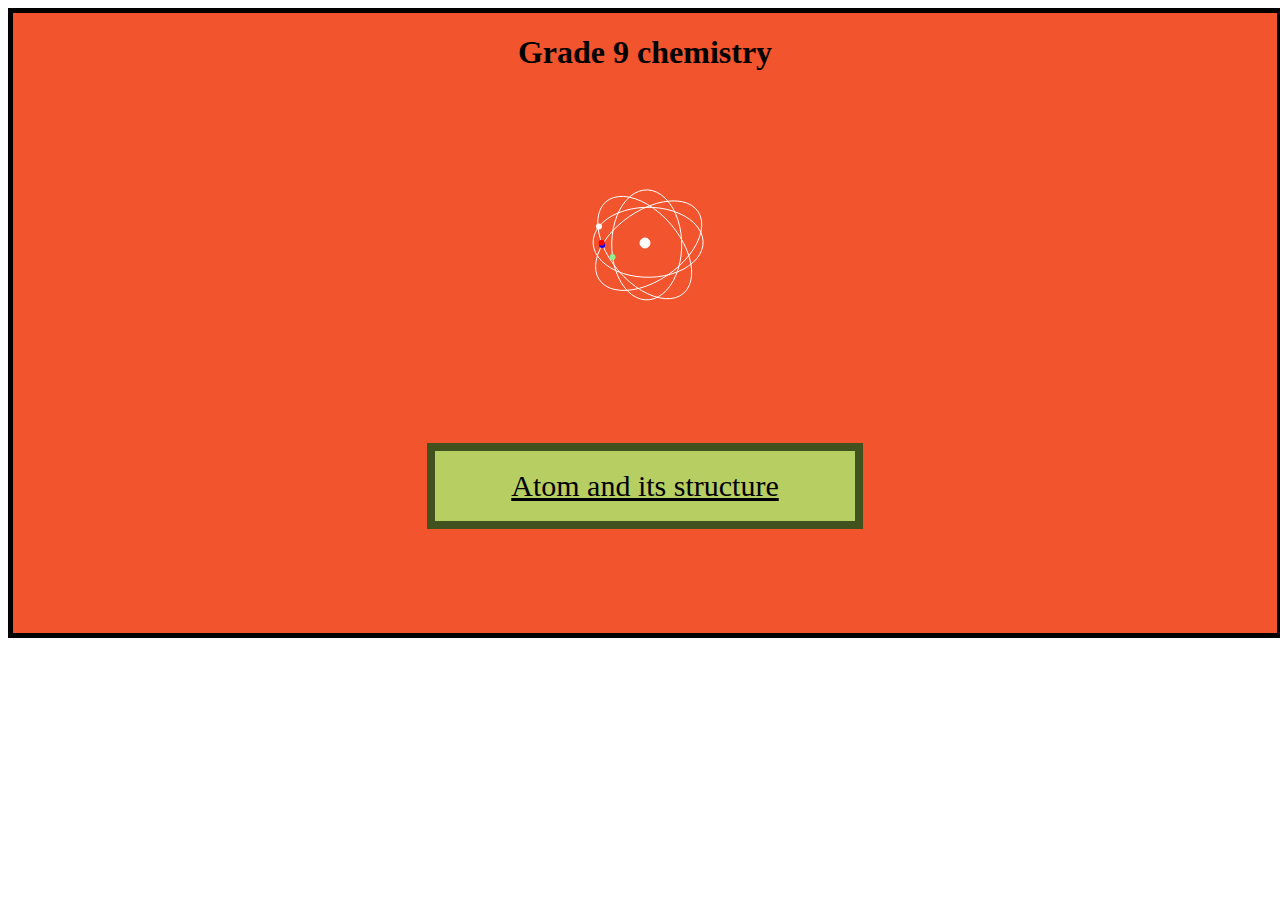
<file: index.html>
<!DOCTYPE html>
<html lang="en">
<head>
    <meta charset="UTF-8">
    <meta http-equiv="X-UA-Compatible" content="IE=edge">
    <meta name="viewport" content="width=device-width, initial-scale=1.0">
    <link rel= "stylesheet" href = "index.css">
    <link
    rel="stylesheet"
    href="https://cdnjs.cloudflare.com/ajax/libs/animate.css/4.1.1/animate.min.css"
  />
    <title>Document</title>
</head>
<body>
    <div class = "container">
        <div class = "toppane">
            <h1 class = "animate__animated animate animate__lightSpeedInRight">Grade 9 chemistry</h1>
            <svg id = "atom" width = "300" height = "300" viewBox = "0 0 300 300">
                <circle cx = "150" cy = "150" r = "5" fill = "white" stroke = "white"/>
                <path id="shellPath1" fill="none" stroke = "white"  stroke-width="1"
                  d="m 199, 130 a 55,35 0 1,0 1,1 z"/>
                  <path id="Path1" fill="none" stroke   stroke-width="1"
                  d="m 0, 0 a 55,35 0 1,0 1,1 z"/>
                 <path id="shellPath2" fill="none" stroke = "white"  stroke-width="1"
                  d="m 170, 105 a 35,55 0 1,0 1,1 z"/>
                   <path id="Path2" fill="none" stroke = "none"  stroke-width="1"
                  d="m 0, 0 a 35,55 0 1,0 1,1 z"/>
                
                   <path id="shellPath3" fill="none" stroke = "white"  stroke-width="1"
                  d="m 200, 115 a 35,60 55 1,0 1,1 z"/>
                     <path id="Path3" fill="none" stroke = "none"  stroke-width="1"
                  d="m 0, 0 a 35,60 55 1,0 1,1 z"/>
                     <path id="shellPath4" fill="none" stroke = "white"  stroke-width="1"
                  d="m 170, 125 a 35,60 140 1,0 1,1 z"/>
                       <path id="Path4" fill="none" stroke = "none"  stroke-width="1"
                  d="m 0, 0 a 35,60 140 1,0 1,1 z"/>
                <circle cx = "199" cy = "130" r = "3" fill = "white" id = "electron1"/>
                  <circle cx = "170" cy = "105" r = "3" fill = "lightgreen" id = "electron2"/>
                  <circle cx = "200" cy = "115" r = "3" fill = "blue" id = "electron3"/>
                  <circle cx = "170" cy = "125" r = "3" fill = "red" id = "electron4"/>
                <animateMotion
                               xlink:href = "#electron1"
                               begin = "0s"
                               dur = "2s"
                               repeatCount = "indefinite"
                              
                               >
                  <mpath xlink:href = "#Path1"/>
                </animateMotion>
                
                  <animateMotion
                               xlink:href = "#electron2"
                               begin = "0s"
                               dur = "2s"
                               repeatCount = "indefinite"
                               >
                  <mpath xlink:href = "#Path2"/>
                </animateMotion>
                
                <animateMotion
                               xlink:href = "#electron3"
                               begin = "0s"
                               dur = "2s"
                               repeatCount = "indefinite"
                               >
                  <mpath xlink:href = "#Path3"/>
                </animateMotion>
                
                <animateMotion
                               xlink:href = "#electron4"
                               begin = "0s"
                               dur = "2s"
                               repeatCount = "indefinite"
                               >
                  <mpath xlink:href = "#Path4"/>
                </animateMotion>
              
                
              </svg>
            <a class = "front" href="code/atoms.html">Atom and its structure</a>
            <br>
            <br>
            <br>
        </div>
       

    </div>
</body>
</html>
</file>
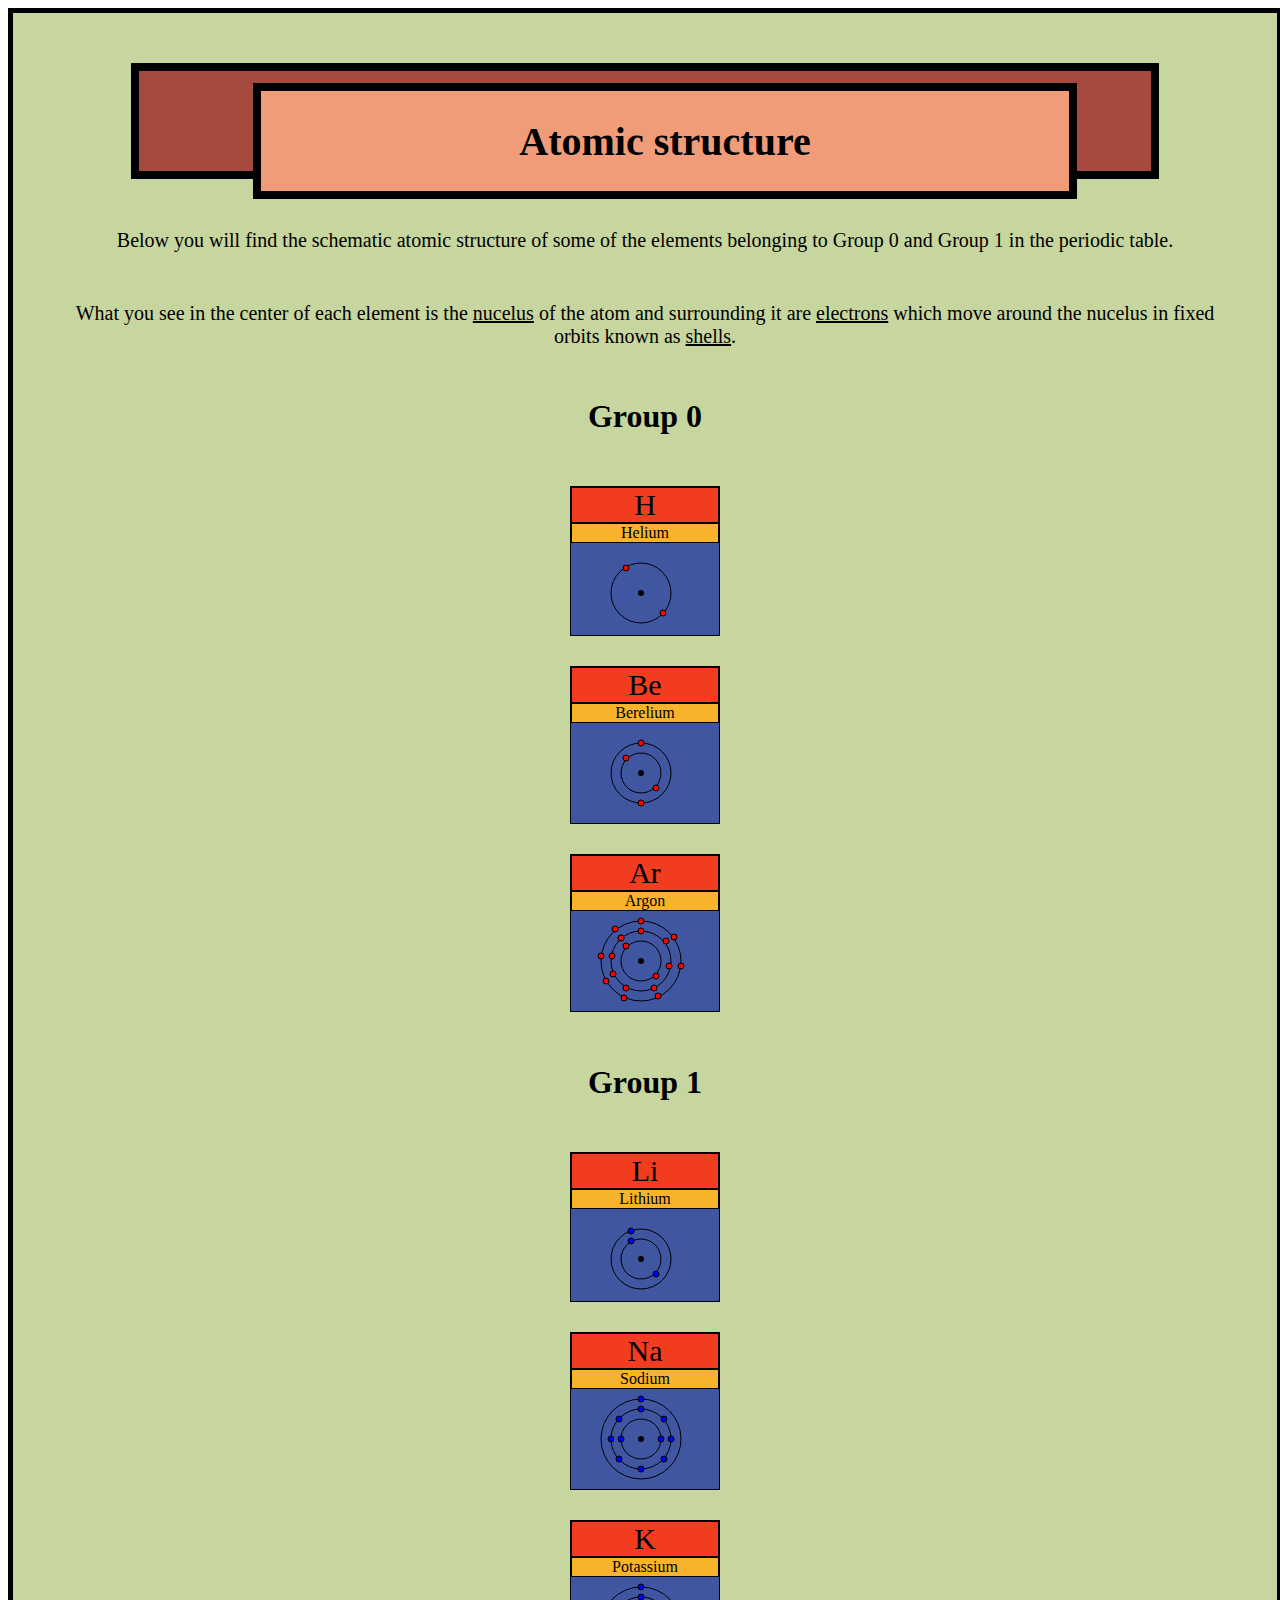
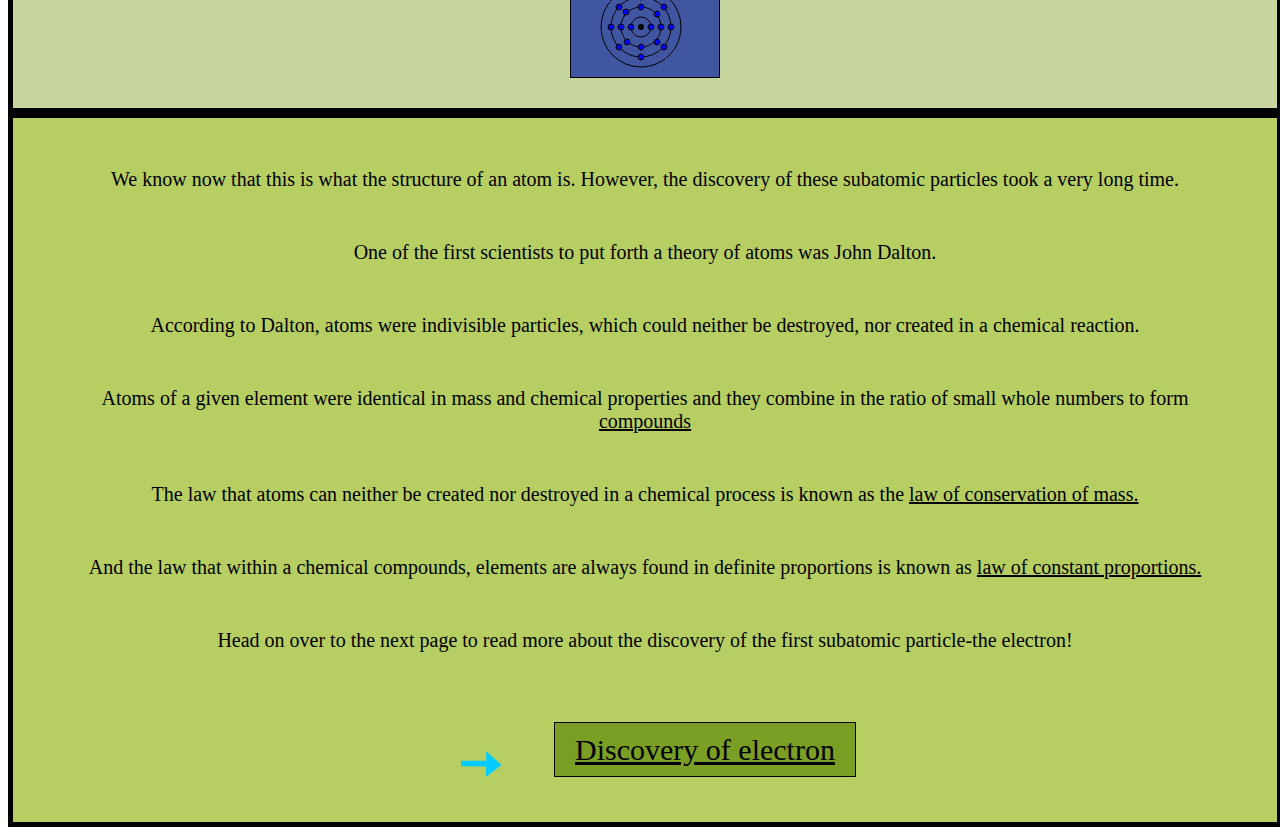
<file: code/atomicstructure.html>
<!DOCTYPE html>
<html lang="en">
<head>
    <meta charset="UTF-8">
    <meta http-equiv="X-UA-Compatible" content="IE=edge">
    <meta name="viewport" content="width=device-width, initial-scale=1.0">
    <link rel = "stylesheet" href="main.css">
    <title>Document</title>
</head>
<body>
    <div class = "container">
        <div class = "toppane">
            <div class = "heading">
                <div class = "back">Atomic structure</div>
            </div>
            <p> Below you will find the schematic atomic structure of some of the elements belonging to Group 0 and Group 1 in the periodic table. </p>
            <p> What you see in the center of each element is the <u>nucelus</u> of the atom and surrounding it are <u>electrons</u> which move around the nucelus in fixed orbits known as <u>shells</u>. </p>
            <h1> Group 0 </h1>

            <div class = "container2">
              <div class = "grid-item">
                <div class = "symbol"> H </div>
                <div class = "name"> Helium </div>
                    <div class = "pic"> 
                      <svg width = "100" height = "100"> 
                  <circle cx = "50" cy = "50" r = "3" fill = "black"/>
                  <circle cx = "50" cy = "50" r = "30" fill = "transparent" stroke = "black" stroke-width = "1"/>
                  <circle cx = "35" cy = "25" r = "3" fill = "red" stroke = "black"/>
                  <circle cx = "72" cy = "70" r = "3" fill = "red" stroke= "black"/>
            
                </svg>
                </div>       
              </div>
              
              <div class = "grid-item">
                <div class = "symbol"> Be </div>
                <div class = "name"> Berelium </div>
                    <div class = "pic"> 
                      <svg width = "100" height = "100"> 
                  <circle cx = "50" cy = "50" r = "3" fill = "black"/>
                  <circle cx = "50" cy = "50" r = "20" fill = "transparent" stroke = "black" stroke-width = "1"/>
                        <circle cx = "50" cy = "50" r = "30" fill = "transparent" stroke = "black" stroke-width = "1"/>
                  <circle cx = "35" cy = "35" r = "3" fill = "red" stroke = "black"/>
                  <circle cx = "65" cy = "65" r = "3" fill = "red" stroke= "black"/>
                  <circle cx = "50" cy = "80" r = "3" fill = "red" stroke= "black"/>
                  <circle cx = "50" cy = "20" r = "3" fill = "red" stroke= "black"/>
                       
                </svg>
              </div>
          
            </div>
              
              <div class = "grid-item">
                <div class = "symbol"> Ar </div>
                <div class = "name"> Argon </div>
                    <div class = "pic"> 
                      <svg width = "100" height = "100"> 
                  <circle cx = "50" cy = "50" r = "3" fill = "black"/>
                  <circle cx = "50" cy = "50" r = "20" fill = "transparent" stroke = "black" stroke-width = "1"/>
                        <circle cx = "50" cy = "50" r = "30" fill = "transparent" stroke = "black" stroke-width = "1"/>
                        <circle cx = "50" cy = "50" r = "40" fill = "transparent" stroke = "black" stroke-width = "1"/>
                  <circle cx = "35" cy = "35" r = "3" fill = "red" stroke = "black"/>
                  <circle cx = "65" cy = "65" r = "3" fill = "red" stroke= "black"/>
                  <circle cx = "78" cy = "55" r = "3" fill = "red" stroke= "black"/>
                  <circle cx = "30" cy =  "27" r = "3" fill = "red" stroke= "black"/>
                        <circle cx = "50" cy =  "20" r = "3" fill = "red" stroke= "black"/>
                        <circle cx = "75" cy =  "30" r = "3" fill = "red" stroke= "black"/>
                        <circle cx = "21" cy =  "45" r = "3" fill = "red" stroke= "black"/>
                        <circle cx = "22" cy =  "63" r = "3" fill = "red" stroke= "black"/>
                        <circle cx = "35" cy =  "77" r = "3" fill = "red" stroke= "black"/>
                        <circle cx = "30" cy =  "27" r = "3" fill = "red" stroke= "black"/>
                        <circle cx = "63" cy =  "77" r = "3" fill = "red" stroke= "black"/>
                         <circle cx = "67" cy =  "85" r = "3" fill = "red" stroke= "black"/>
                          <circle cx = "24" cy =  "18" r = "3" fill = "red" stroke= "black"/>
                          <circle cx = "15" cy =  "70" r = "3" fill = "red" stroke= "black"/>
                        <circle cx = "10" cy =  "45" r = "3" fill = "red" stroke= "black"/>
                        <circle cx = "33" cy =  "87" r = "3" fill = "red" stroke= "black"/>
                         <circle cx = "83" cy =  "26" r = "3" fill = "red" stroke= "black"/>
                         <circle cx = "50" cy =  "10" r = "3" fill = "red" stroke= "black"/>
                          <circle cx = "90" cy =  "55" r = "3" fill = "red" stroke= "black"/>
                      
                       
                </svg>
              </div>
          
            </div>
          
          </div>
          
          <h1> Group 1 </h1>
          <div class = "container2">
            <div class = "grid-item">
              <div class = "symbol">Li</div>
              <div class = "name">Lithium</div>
              <div class = "pic">
                <svg width = "100" height = "100"> 
                  <circle cx = "50" cy = "50" r = "3" fill = "black"/>
                  <circle cx = "50" cy = "50" r = "20" fill = "transparent" stroke = "black" stroke-width = "1"/>
                      <circle cx = "50" cy = "50" r = "30" fill = "transparent" stroke = "black" stroke-width = "1"/>
                  
                  <circle cx = "40" cy = "32" r = "3" fill = "blue" stroke = "black"/>
                  <circle cx = "65" cy = "65" r = "3" fill = "blue" stroke= "black"/>
                  <circle cx = "40" cy = "22" r = "3" fill = "blue" stroke = "black"/>
            
                </svg>
                
              </div>
            </div>
            
              <div class = "grid-item">
              <div class = "symbol">Na</div>
              <div class = "name">Sodium</div>
              <div class = "pic">
                <svg width = "100" height = "100"> 
                  <circle cx = "50" cy = "50" r = "3" fill = "black"/>
                  <circle cx = "50" cy = "50" r = "20" fill = "transparent" stroke = "black" stroke-width = "1"/>
                      <circle cx = "50" cy = "50" r = "30" fill = "transparent" stroke = "black" stroke-width = "1"/>
                   <circle cx = "50" cy = "50" r = "40" fill = "transparent" stroke = "black" stroke-width = "1"/>
                  /*shell 3
                  <circle cx = "50" cy = "10" r = "3" fill = "blue" stroke = "black" stroke-width = "1"/>   
                  /*shell 2 
                   <circle cx = "50" cy = "20" r = "3" fill = "blue" stroke = "black" stroke-width = "1"/> 
                  <circle cx = "50" cy = "80" r = "3" fill = "blue" stroke = "black" stroke-width = "1"/>
                  <circle cx = "80" cy = "50" r = "3" fill = "blue" stroke = "black" stroke-width = "1"/>
                  <circle cx = "20" cy = "50" r = "3" fill = "blue" stroke = "black" stroke-width = "1"/>
                   <circle cx = "28" cy = "30" r = "3" fill = "blue" stroke = "black" stroke-width = "1"/>
                     <circle cx = "28" cy = "70" r = "3" fill = "blue" stroke = "black" stroke-width = "1"/>
                    <circle cx = "73" cy = "30" r = "3" fill = "blue" stroke = "black" stroke-width = "1"/>
                  <circle cx = "73" cy = "70" r = "3" fill = "blue" stroke = "black" stroke-width = "1"/>
                  
                  
                  /*shell1
                  <circle cx = "30" cy = "50" r = "3" fill = "blue" stroke = "black" stroke-width = "1"/>
                   <circle cx = "70" cy = "50" r = "3" fill = "blue" stroke = "black" stroke-width = "1"/>
            
                </svg>
                
              </div>
            </div>
            
            <div class = "grid-item">
              <div class = "symbol">K</div>
              <div class = "name">Potassium</div>
              <div class = "pic">
                <svg width = "100" height = "100"> 
                  <circle cx = "50" cy = "50" r = "3" fill = "black"/>
                  <circle cx = "50" cy = "50" r = "10" fill = "transparent" stroke = "black" stroke-width = "1"/>
                      <circle cx = "50" cy = "50" r = "20" fill = "transparent" stroke = "black" stroke-width = "1"/>
                   <circle cx = "50" cy = "50" r = "30" fill = "transparent" stroke = "black" stroke-width = "1"/>
                   <circle cx = "50" cy = "50" r = "40" fill = "transparent" stroke = "black" stroke-width = "1"/>
                 
                  
                  /*shell 4
                  <circle cx = "50" cy = "10" r = "3" fill = "blue" stroke = "black" stroke-width = "1"/>   
                  /*shell 3 
                   <circle cx = "50" cy = "20" r = "3" fill = "blue" stroke = "black" stroke-width = "1"/> 
                  <circle cx = "50" cy = "80" r = "3" fill = "blue" stroke = "black" stroke-width = "1"/>
                  <circle cx = "80" cy = "50" r = "3" fill = "blue" stroke = "black" stroke-width = "1"/>
                  <circle cx = "20" cy = "50" r = "3" fill = "blue" stroke = "black" stroke-width = "1"/>
                   <circle cx = "28" cy = "30" r = "3" fill = "blue" stroke = "black" stroke-width = "1"/>
                     <circle cx = "28" cy = "70" r = "3" fill = "blue" stroke = "black" stroke-width = "1"/>
                    <circle cx = "73" cy = "30" r = "3" fill = "blue" stroke = "black" stroke-width = "1"/>
                  <circle cx = "73" cy = "70" r = "3" fill = "blue" stroke = "black" stroke-width = "1"/>
                  /*shell2
                         <circle cx = "50" cy = "30" r = "3" fill = "blue" stroke = "black" stroke-width = "1"/> 
                  <circle cx = "50" cy = "70" r = "3" fill = "blue" stroke = "black" stroke-width = "1"/>
                  <circle cx = "70" cy = "50" r = "3" fill = "blue" stroke = "black" stroke-width = "1"/>
                  <circle cx = "30" cy = "50" r = "3" fill = "blue" stroke = "black" stroke-width = "1"/>
                   <circle cx = "35" cy = "35" r = "3" fill = "blue" stroke = "black" stroke-width = "1"/>
                     <circle cx = "36" cy = "65" r = "3" fill = "blue" stroke = "black" stroke-width = "1"/>
                    <circle cx = "66" cy = "37" r = "3" fill = "blue" stroke = "black" stroke-width = "1"/>
                  <circle cx = "66" cy = "65" r = "3" fill = "blue" stroke = "black" stroke-width = "1"/>
                  
                  
                  /*shell1
                  <circle cx = "40" cy = "50" r = "3" fill = "blue" stroke = "black" stroke-width = "1"/>
                   <circle cx = "60" cy = "50" r = "3" fill = "blue" stroke = "black" stroke-width = "1"/>
            
                </svg>
                
              </div>
            </div>
          </div>
        </div>
        <div class = "middlepane">
          <p>We know now that this is what the structure of an atom is. However, the discovery of these subatomic particles took a very long time.</p>
          <p>One of the first scientists to put forth a theory of atoms was John Dalton.</p>
          <p>According to Dalton, atoms were indivisible particles, which could neither be destroyed, nor created in a chemical reaction.</p>
          <p>Atoms of a given element were identical in mass and chemical properties and they combine in the ratio of small whole numbers to form <u>compounds</u></p>
          <p>The law that atoms can neither be created nor destroyed in a chemical process is known as the <u>law of conservation of mass.</u></p>
          <p>And the law that within a chemical compounds, elements are always found in definite proportions is known as <u>law of constant proportions.</u></p>
          
          <p> Head on over to the next page to read more about the discovery of the first subatomic particle-the electron!</p>
          <div class = "flex-container">
            <div>
              <object data = "arrow_animated.svg" type = "image/svg+xml" width = "100" height = "100"></object>
            </div>
            <div>
              <a href = "electron.html">Discovery of electron</a>
            </div>
            </div>

        </div>
       
    </div>
</body>
</html>
</file>
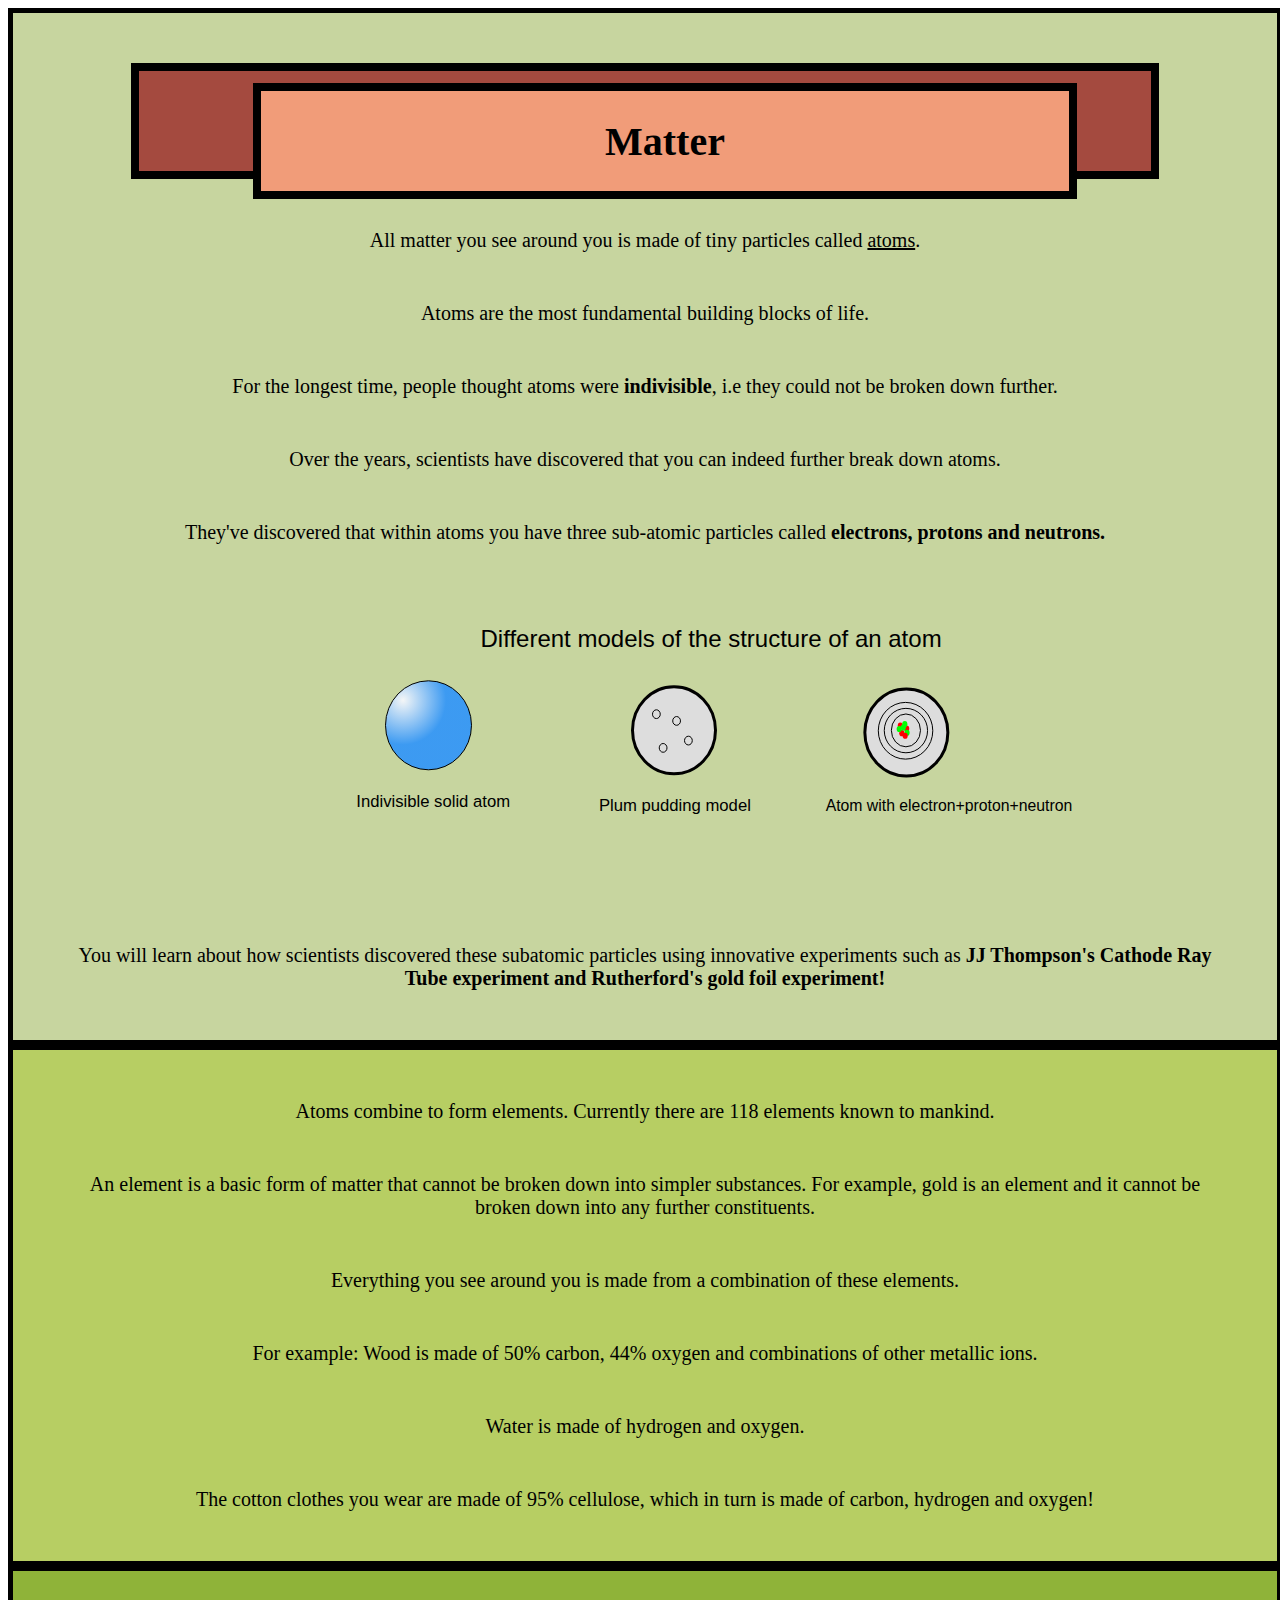
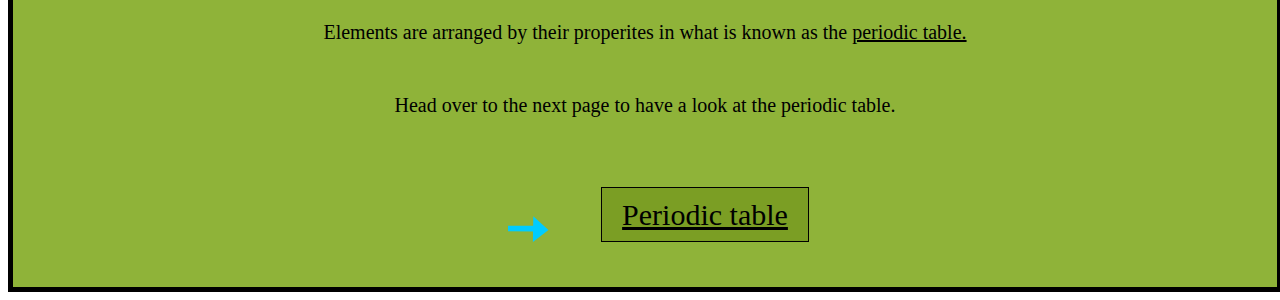
<file: code/atoms.html>
<!DOCTYPE html>
<html lang="en">
<head>
    <meta charset="UTF-8">
    <meta http-equiv="X-UA-Compatible" content="IE=edge">
    <meta name="viewport" content="width=device-width, initial-scale=1.0">
    <link rel = "stylesheet" href = "main.css">
    <title>Document</title>
</head>
<body>
    <div class = "container">
        <div class = "toppane">
            <div class = "heading">
                <div class = "back">Matter</div>
            </div>
            <p>All matter you see around you is made of tiny particles called <u>atoms</u>. </p>
<p> Atoms are the most fundamental building blocks of life. </p>
<p>For the longest time, people thought atoms were <b>indivisible</b>, i.e they could not be broken down further. </p>
<p> Over the years, scientists have discovered that you can indeed further break down atoms. </p>
<p> They've discovered that within atoms you have three sub-atomic particles called <b>electrons, protons and neutrons.</b></p>
<svg class = "models" width="800" height="300" xmlns="http://www.w3.org/2000/svg" viewBox = "50 0 600 300">
 <defs>
  <radialGradient id="svg_4" spreadMethod="pad" cx="0.20313" cy="0.21797">
   <stop stop-color="#f4f6f7" stop-opacity="0.99609" offset="0"/>
   <stop stop-color="#3c9af2" stop-opacity="0.99609" offset="1"/>
  </radialGradient>
 </defs>
 <g>
  <title>background</title>
  <rect x="-1" y="-1" width="802" height="302" id="canvas_background" fill="none"/>
 </g>
 <g>
  <title>Layer 1</title>
  <ellipse fill="url(#svg_4)" opacity="undefined" cx="133.50001" cy="131.29991" id="svg_2" rx="43" ry="44.5" stroke="#000"/>
  <text fill="#000000" stroke-width="0" stroke-dasharray="null" stroke-opacity="null" fill-opacity="null" opacity="undefined" x="74.5" y="346.8" id="svg_6" font-size="24" font-family="sans-serif" text-anchor="start" xml:space="preserve" transform="matrix(0.6949686422814663,0,0,0.6915662884712218,9.49753692646699,-26.62659749016167) " stroke="#000">Indivisible solid atom</text>
  <ellipse fill="#DDDDDD" stroke="#000" stroke-width="3" stroke-dasharray="null" stroke-opacity="null" opacity="undefined" cx="379.00001" cy="136.29992" id="svg_7" rx="41.5" ry="43.5"/>
  <ellipse fill="#DDDDDD" stroke="#000" stroke-width="0" stroke-dasharray="null" stroke-opacity="null" opacity="undefined" cx="368.00001" cy="121.29992" id="svg_8" rx="6.5" ry="4.5"/>
  <ellipse fill="#DDDDDD" stroke-dasharray="null" stroke-opacity="null" fill-opacity="null" opacity="undefined" cx="361.37642" cy="120.17632" id="svg_9" rx="3.87641" ry="4.37641" stroke="#000"/>
  <ellipse fill="#DDDDDD" stroke-dasharray="null" stroke-opacity="null" fill-opacity="null" opacity="undefined" cx="381.60111" cy="126.91789" id="svg_11" rx="3.87641" ry="4.37641" stroke="#000"/>
  <ellipse fill="#DDDDDD" stroke-dasharray="null" stroke-opacity="null" fill-opacity="null" opacity="undefined" cx="393.39885" cy="146.58079" id="svg_12" rx="3.87641" ry="4.37641" stroke="#000"/>
  <ellipse fill="#DDDDDD" stroke-dasharray="null" stroke-opacity="null" fill-opacity="null" opacity="undefined" cx="368.11798" cy="153.88415" id="svg_13" rx="3.87641" ry="4.37641" stroke="#000"/>
  <text fill="#000000" stroke-width="0" stroke-dasharray="null" stroke-opacity="null" fill-opacity="null" opacity="undefined" x="74.5" y="346.8" id="svg_15" font-size="24" font-family="sans-serif" text-anchor="start" xml:space="preserve" transform="matrix(0.694968642281466,0,0,0.6915662884712217,252.1452114870138,-23.044386114925146) " stroke="#000">Plum pudding model</text>
  <ellipse fill="#DDDDDD" stroke="#000" stroke-width="3" stroke-dasharray="null" stroke-opacity="null" opacity="undefined" cx="611.35354" cy="138.51678" id="svg_16" rx="41.5" ry="43.5"/>
  <ellipse fill="#ff0000" stroke-dasharray="null" stroke-opacity="null" opacity="undefined" cx="605.32871" cy="131.67733" id="svg_17" rx="2.57043" ry="3.07044" stroke="#000" stroke-width="0"/>
  <ellipse fill="#ff0000" stroke-dasharray="null" stroke-opacity="null" opacity="undefined" cx="611.67199" cy="134.66241" id="svg_18" rx="2.57043" ry="3.07044" stroke="#000" stroke-width="0"/>
  <ellipse fill="#ff0000" stroke-dasharray="null" stroke-opacity="null" opacity="undefined" cx="606.82125" cy="139.14002" id="svg_19" rx="2.57043" ry="3.07044" stroke="#000" stroke-width="0"/>
  <ellipse fill="#00ff00" stroke-dasharray="null" stroke-opacity="null" opacity="undefined" cx="612.04513" cy="138.76689" id="svg_20" rx="2.57043" ry="3.07044" stroke="#000" stroke-width="0"/>
  <ellipse fill="#00ff00" stroke-dasharray="null" stroke-opacity="null" opacity="undefined" cx="608.31378" cy="133.543" id="svg_22" rx="2.57043" ry="3.07044" stroke="#000" stroke-width="0"/>
  <ellipse fill="#00ff00" stroke-dasharray="null" stroke-opacity="null" opacity="undefined" cx="604.20931" cy="135.03554" id="svg_23" rx="2.57043" ry="3.07044" stroke="#000" stroke-width="0"/>
  <ellipse fill="#ff0000" stroke-dasharray="null" stroke-opacity="null" opacity="undefined" cx="610.17946" cy="141.75196" id="svg_24" rx="2.57043" ry="3.07044" stroke="#000" stroke-width="0"/>
  <ellipse fill="#00ff00" stroke-dasharray="null" stroke-opacity="null" opacity="undefined" cx="609.80632" cy="130.1848" id="svg_25" rx="2.57043" ry="3.07044" stroke="#000" stroke-width="0"/>
  <ellipse fill="none" stroke-dasharray="null" stroke-opacity="null" fill-opacity="null" opacity="undefined" cx="610.91786" cy="136.38796" id="svg_26" rx="14.55224" ry="16.41791" stroke="#000"/>
  <ellipse fill="none" stroke-dasharray="null" stroke-opacity="null" fill-opacity="null" opacity="undefined" cx="610.91785" cy="136.57452" id="svg_27" rx="21.64179" ry="22.20149" stroke="#000"/>
  <ellipse fill="none" stroke-dasharray="null" stroke-opacity="null" fill-opacity="null" opacity="undefined" cx="610.54472" cy="136.76109" id="svg_28" rx="27.2388" ry="28.35821" stroke="#000"/>
  <text style="cursor: move;" fill="#000000" stroke-width="0" stroke-dasharray="null" stroke-opacity="null" fill-opacity="null" opacity="undefined" x="98.96154" y="297.63624" id="svg_29" font-size="24" font-family="sans-serif" text-anchor="start" xml:space="preserve" transform="matrix(0.6585629775570787,0,0,0.6915662884712217,465.4720944434734,10.95561388507484) " stroke="#000">Atom with electron+proton+neutron</text>
  <text xml:space="preserve" text-anchor="start" font-family="sans-serif" font-size="24" id="svg_1" y="52.8" x="185.5" opacity="undefined" fill-opacity="null" stroke-opacity="null" stroke-dasharray="null" stroke-width="0" stroke="#000" fill="#000000">Different models of the structure of an atom</text>
 </g>
</svg>
<p>You will learn about how scientists discovered these subatomic particles using innovative experiments such as <b>JJ Thompson's Cathode Ray Tube experiment and Rutherford's gold foil experiment! </b></p>
</div>
<div class = "middlepane">
    <p>  Atoms combine to form elements. Currently there are 118 elements known to mankind. </p>
    <p>An element is a basic form of matter that cannot be broken down into simpler substances. For example, gold is an element and it cannot be broken down into any further constituents.</p>
    <p> Everything you see around you is made from a combination of these elements. </p>
    <p> For example: Wood is made of 50% carbon, 44% oxygen and combinations of other metallic ions. </p>
    <p> Water is made of hydrogen and oxygen. </p>
    <p> The cotton clothes you wear are made of 95% cellulose, which in turn is made of carbon, hydrogen and oxygen! </p>
    
</div>
<div class = "bottompane">
    <p>   Elements are arranged by their properites in what is known as the <u> periodic table.</u> </p>
    <p> Head over to the next page to have a look at the periodic table. </p>
    <div class = "flex-container">
        <div>
          <object data = "arrow_animated.svg" type = "image/svg+xml" width = "100" height = "100"></object>
        </div>
        <div>
          <a href = "periodictable.html">Periodic table</a>
        </div>
        </div>
    
</div>

        
    </div>
</body>
</html>
</file>
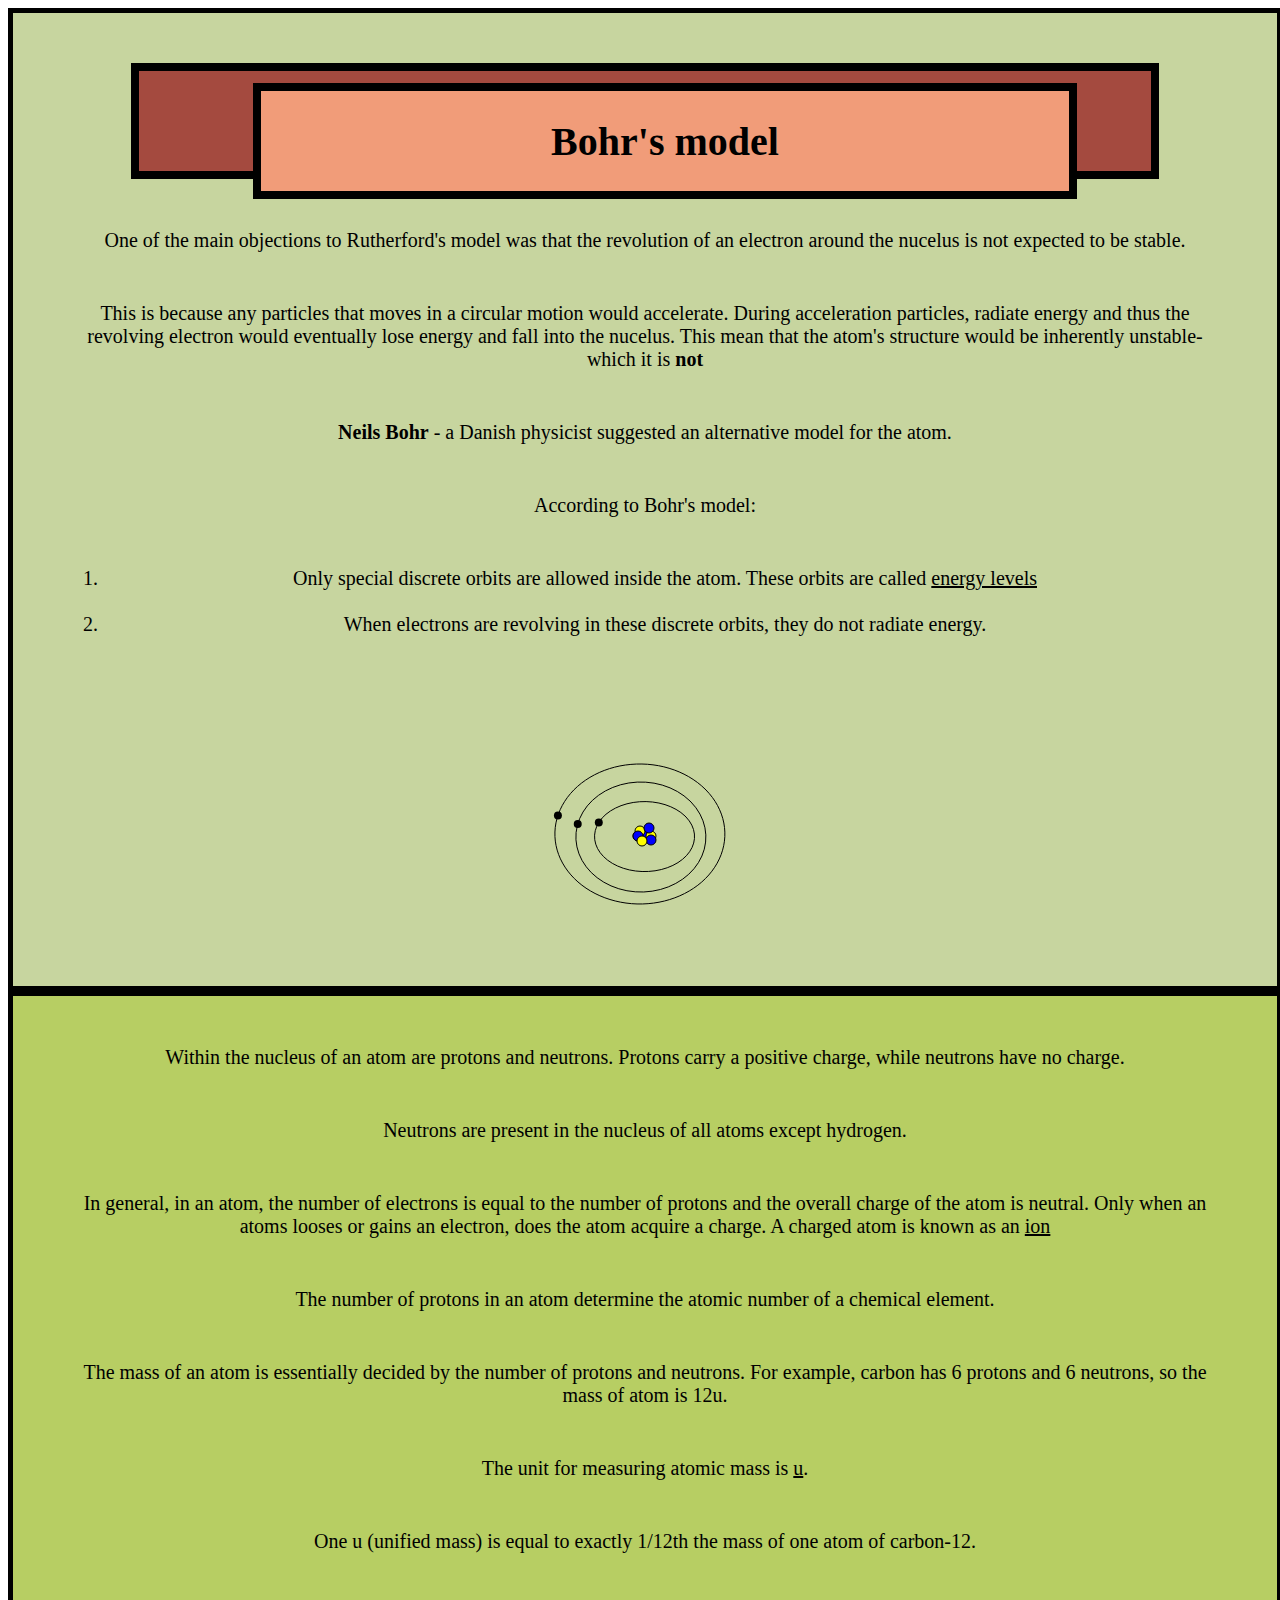
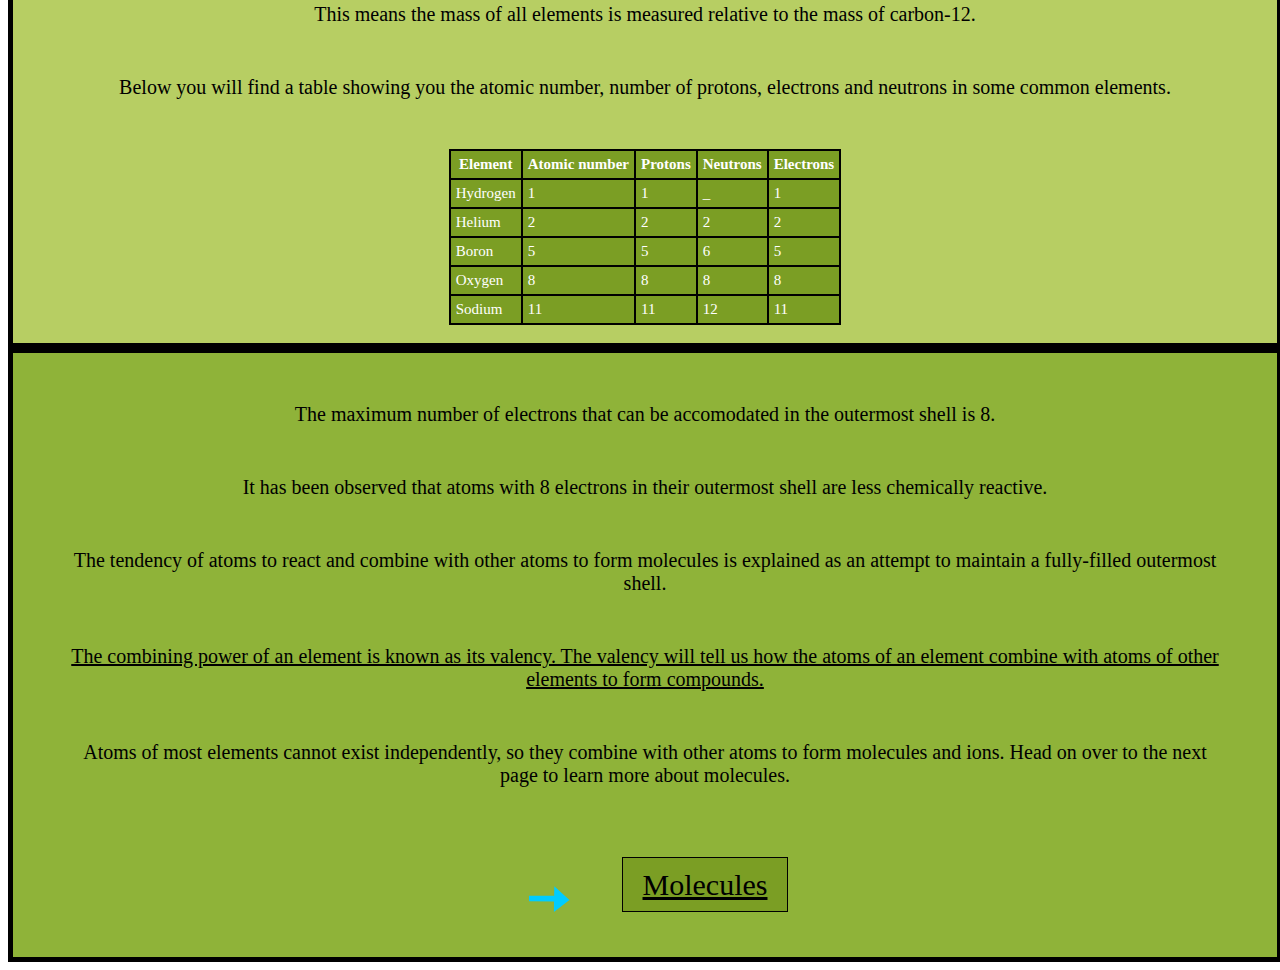
<file: code/bohr.html>
<!DOCTYPE html>
<html lang="en">
<head>
    <meta charset="UTF-8">
    <meta http-equiv="X-UA-Compatible" content="IE=edge">
    <meta name="viewport" content="width=device-width, initial-scale=1.0">
    <link rel = "stylesheet" href = "main.css">
    <title>Document</title>
</head>
<body>
    <div class = "container">
        <div class = "toppane">
            <div class = "heading">
                <div class = "back">Bohr's model</div>
            </div>
            <p> One of the main objections to Rutherford's model was that the revolution of an electron around the nucelus is not expected to be stable. </p>
            <p> This is because any particles that moves in a circular motion would accelerate. During acceleration particles, radiate energy and thus the revolving electron would eventually lose energy and fall into the nucelus. This mean that the atom's structure would be inherently unstable- which it is <b>not</b></p>
            
            <p> <b>Neils Bohr</b> - a Danish physicist suggested an alternative model for the atom. </p>
            <p> According to Bohr's model:</p>
            <div>
            <ol>
              <li>Only special discrete orbits are allowed inside the atom. These orbits are called <u> energy levels</u></li>
              <br>
              <li> When electrons are revolving in these discrete orbits, they do not radiate energy. </li>
            </ol>
            </div>
            
            <svg class = "final_electron" width = "300" height = "300" viewBox = " 0 0 300 300">
              <rect height = "300" width = "300" fill = "#c7d59f"/>
              <circle cx = "150" cy = "150" r = "5" fill = "blue" stroke = "black" stroke-width = "1"/>
              <circle cx = "143" cy = "150" r = "5"
                      fill = "blue" stroke = "black" stroke-width = "1"/>
               <circle cx = "156" cy = "150" r = "5"
                      fill = "yellow" stroke = "black" stroke-width = "1"/>
               <circle cx = "145" cy = "145" r = "5"
                      fill = "yellow" stroke = "black" stroke-width = "1"/>
               <circle cx = "143" cy = "150" r = "5"
                      fill = "blue" stroke = "black" stroke-width = "1"/>
               <circle cx = "156" cy = "154" r = "5"
                      fill = "blue" stroke = "black" stroke-width = "1"/>
               <circle cx = "147" cy = "155" r = "5"
                      fill = "yellow" stroke = "black" stroke-width = "1"/>
               <circle cx = "154" cy = "142" r = "5"
                      fill = "blue" stroke = "black" stroke-width = "1"/>
              <circle id = "electron1" cx = "190" cy = "130" r = "4" fill = "black"/>
            <path id="shell1" fill="none" stroke="black" stroke-width="1"
                d="m 190, 130 a 50,35 0 1,0 1,1 z"/>
              <circle id = "electron2" cx = "195" cy = "115" r = "4" fill = "black"/>
              <path id="shellPath1" fill="none"  stroke-width="1"
                d="m 0, 0 a 50,35 0 1,0 1,1 z"/>
              <path id = "shell2" fill = "none" stroke = "black" stroke-width = "1" d = "m195,115 a 65 ,55 0 1, 0 1,1 z"/>
               <path id="shellPath2" fill="none"  stroke-width="1"
                d="m 0, 0 a 65,55 0 1,0 1,1 z"/>
                <path id = "shell3" fill = "none" stroke = "black" stroke-width = "1" d = "m210,103 a 85 ,70 0 1, 0 1,1 z"/>
              <path id = "shellPath3" fill = "none"  stroke-width = "1" d = "m0,0 a 85 ,70 0 1, 0 1,1 z"/>
              <circle id = "electron3" cx = "210" cy = "103" r = "4" fill = "black"/>
              
              
             <animateMotion 
                       xlink:href="#electron1"
                       dur="2s"
                       begin="0s"
                       fill="remove"
                           repeatCount = "indefinite"
                           id = "first"
                       >
              <mpath xlink:href="#shellPath1" />
               </animateMotion>
              
               <animateMotion 
                       xlink:href="#electron2"
                       dur="2s"
                       begin="0s"
                       fill="remove"
                           repeatCount = "indefinite"
                           id = "second"
                       >
              <mpath xlink:href="#shellPath2" />
               </animateMotion>
              
              <animateMotion 
                       xlink:href="#electron3"
                       dur="2s"
                       begin="0s"
                       fill="remove"
                           repeatCount = "indefinite"
                           id = "third"
                       >
              <mpath xlink:href="#shellPath3" />
               </animateMotion>
            
            </svg>
            
    
        </div>
        <div class = "middlepane">
            <p>Within the nucleus of an atom are protons and neutrons. Protons carry a positive charge, while neutrons have no charge.</p>
            <p>Neutrons are present in the nucleus of all atoms except hydrogen.</p>
            <p>In general, in an atom, the number of electrons is equal to the number of protons and the overall charge of the atom is neutral. Only when an atoms looses or gains an electron, does the atom acquire a charge. A charged atom is known as an <u>ion</u></p>
            <p> The number of protons in an atom determine the atomic number of a chemical element. </p>
            <p>The mass of an atom is essentially decided by the number of protons and neutrons. For example, carbon has 6 protons and 6 neutrons, so the mass of atom is 12u.</p>
            <p>The unit for measuring atomic mass is <u>u</u>.</p>
            <p>One u (unified mass) is equal to exactly 1/12th the mass of one atom of carbon-12.</p>
            <p>This means the mass of all elements is measured relative to the mass of carbon-12.</p>
            <p>Below you will find a table showing you the atomic number, number of protons, electrons and neutrons in some common elements.</p>
            <table>
              <tr>
                <th>Element</th>
              <th>Atomic number</th>
              <th>Protons</th>
              <th>Neutrons</th>
              <th>Electrons</th>
    
              </tr>
              <tr>
                <td>Hydrogen</td>
                <td>1</td>
                <td>1</td>
                <td>_</td>
                <td>1</td>
              </tr>
    
              <tr>
                <td>Helium</td>
                <td>2</td>
                <td>2</td>
                <td>2</td>
                <td>2</td>
              </tr>
    
              <tr>
                <td>Boron</td>
                <td>5</td>
                <td>5</td>
                <td>6</td>
                <td>5</td>
              </tr>
              
              <tr>
                <td>Oxygen</td>
                <td>8</td>
                <td>8</td>
                <td>8</td>
                <td>8</td>
              </tr>
    
              <tr>
                <td>Sodium</td>
                <td>11</td>
                <td>11</td>
                <td>12</td>
                <td>11</td>
              </tr>
            </table>
            <br>
        </div>
        <div class = "bottompane">
            <p> The maximum number of electrons that can be accomodated in the outermost shell is 8.</p>
            <p> It has been observed that atoms with 8 electrons in their outermost shell are less chemically reactive.</p>
            <p> The tendency of atoms to react and combine with other atoms to form molecules is explained as an attempt to maintain a fully-filled outermost shell. </p>
            <p><u>The combining power of an element is known as its valency. The valency will tell us how the atoms of an element combine with atoms of other elements to form compounds.</u> </p>
            
            <p> Atoms of most elements cannot exist independently, so they combine with other atoms to form molecules and ions. Head on over to the next page to learn more about molecules.</p>
            <div class = "flex-container">
                <div>
                  <object data = "arrow_animated.svg" type = "image/svg+xml" width = "100" height = "100"></object>
                </div>
                <div>
                  <a href = "molecules.html">Molecules</a>
                </div>
                </div>    
        </div>
    </div>
</body>
</html>
</file>
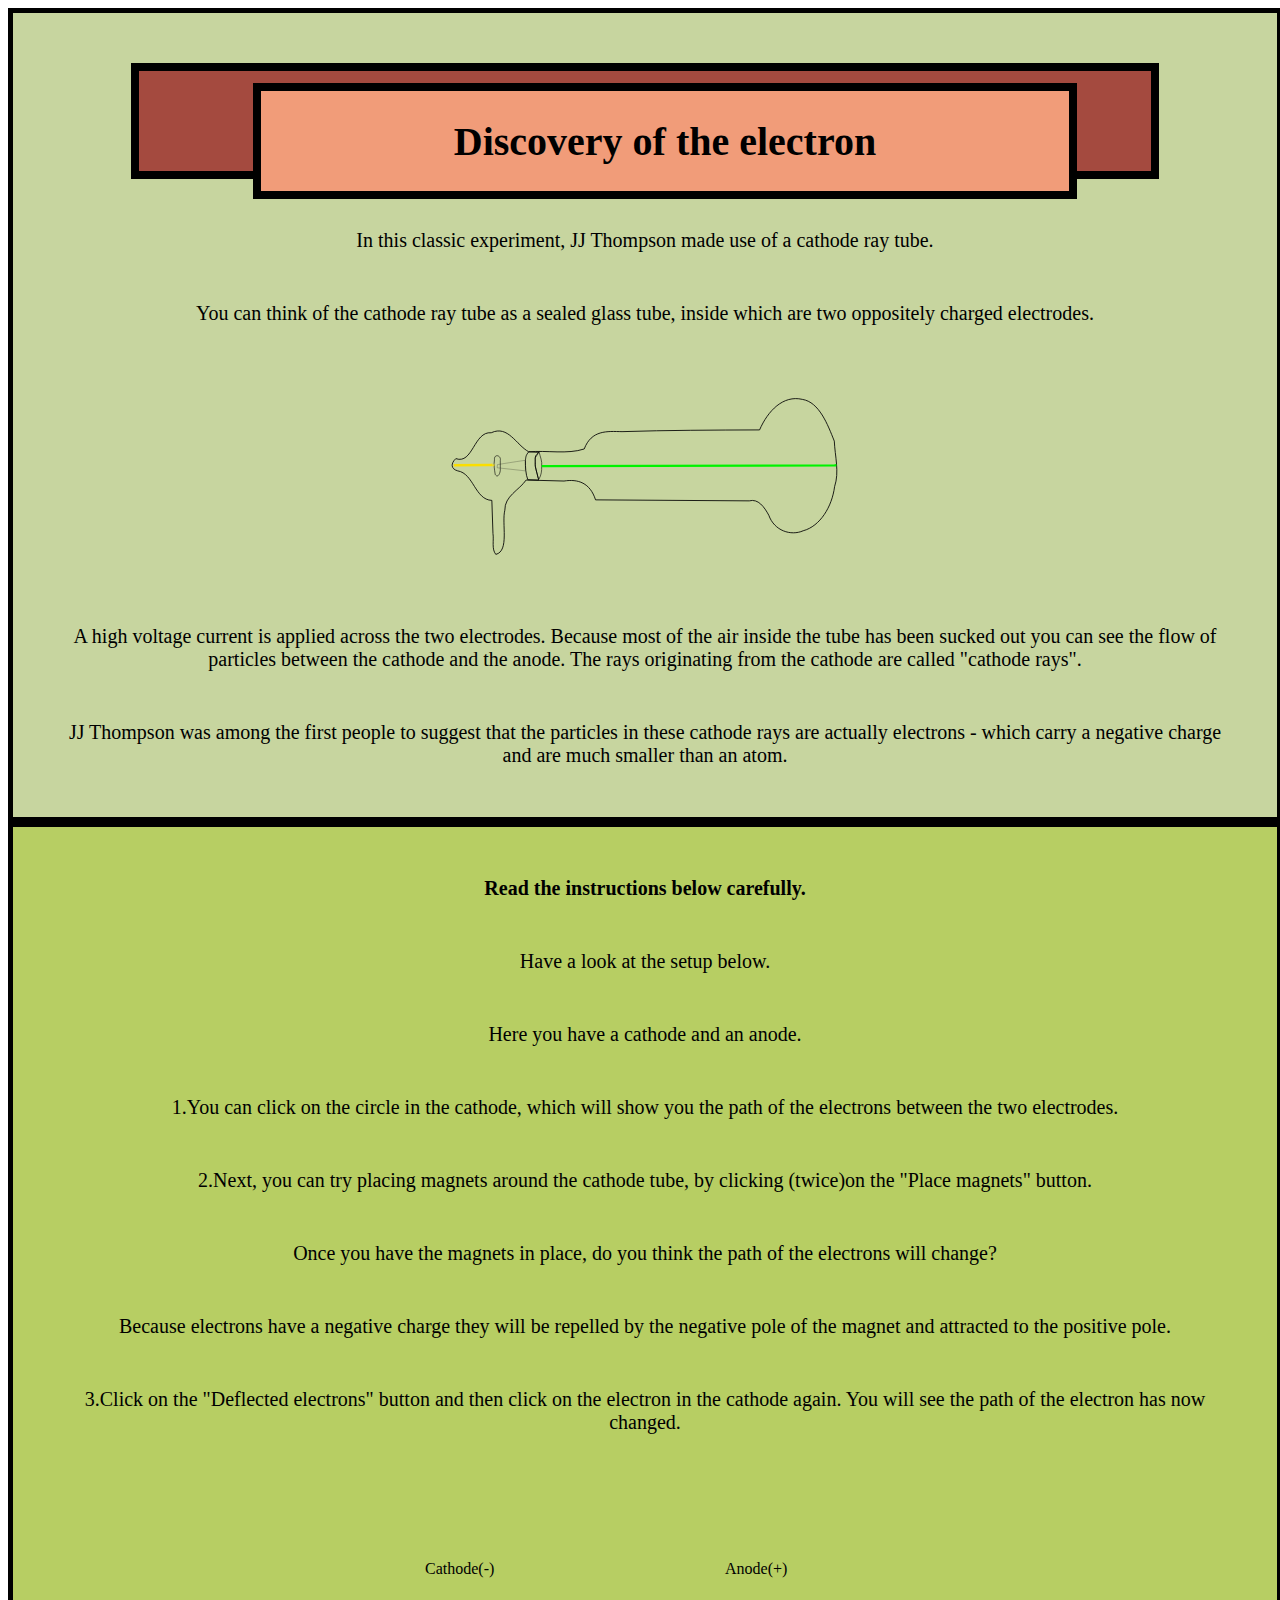
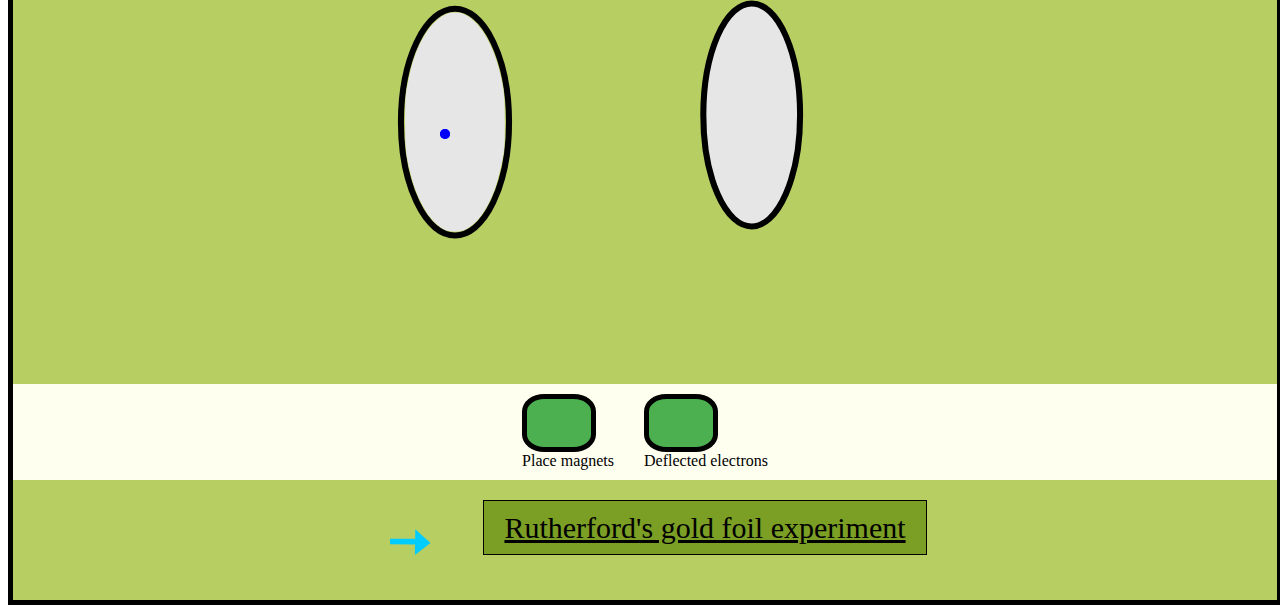
<file: code/electron.html>
<!DOCTYPE html>
<html lang="en">
<head>
    <meta charset="UTF-8">
    <meta http-equiv="X-UA-Compatible" content="IE=edge">
    <meta name="viewport" content="width=device-width, initial-scale=1.0">
    <link rel = "stylesheet" href = "main.css">
    <title>Document</title>
</head>
<body>
    <div class = "container">
        <div class = "toppane">
            <div class = "heading">
                <div class = "back">Discovery of the electron</div>
            </div>
            <p>In this classic experiment, JJ Thompson made use of a cathode ray tube.</p>
    
            <p> You can think of the cathode ray tube as a sealed glass tube, inside which are two oppositely charged electrodes.</p>
            <svg width="400" height="200" xmlns="http://www.w3.org/2000/svg" viewBox = "0 0 400 200">
              <!-- Created with Method Draw - http://github.com/duopixel/Method-Draw/ -->
             
              <g id="Layer_1">
               <title>Layer 1</title>
               <metadata id="svg_108">image/svg+xml</metadata>
               <metadata id="svg_274">image/svg+xml</metadata>
               <metadata id="svg_13">image/svg+xml</metadata>
             
               <metadata id="svg_24">image/svg+xml</metadata>
               <g stroke="null" id="svg_26">
                <g stroke="null" transform="matrix(2.17569 0 0 2.08211 -1739.04 -826.079)" id="svg_15">
                 <g stroke="null" transform="matrix(0.373091 0 0 0.469067 70.5172 76.7797)" id="svg_16">
                  <path stroke="#000000" fill="none" stroke-width="0.965" stroke-miterlimit="4" d="m1966.72415,767.77129c21.10307,6.17757 22.13951,-28.10164 43.64786,-26.50724c20.81237,-8.03862 30.66969,12.47565 46.21459,19.54149c22.34834,-1.67214 47.73416,2.74882 68.29429,-2.92323c9.02259,-19.55953 28.07551,-18.12618 46.57095,-17.72795c56.47055,-1.51386 112.96315,-1.64084 169.44965,-1.78272c10.25473,-19.58826 29.15975,-35.88836 52.64555,-31.27185c20.87226,2.73202 31.22907,25.68768 39.43809,42.73777c0.76646,15.45371 6.39942,31.56812 0.34253,46.67772c-3.20993,20.50458 -17.80124,40.45412 -38.67148,45.11795c-15.28334,5.56323 -35.61292,-0.0187 -42.3971,-15.90709c-5.48888,-8.48563 -13.06888,-17.21233 -24.07228,-14.71103c-63.11369,-0.33842 -126.22738,-0.67683 -189.34107,-1.01524c-6.76223,-17.54898 -21.65612,-21.55257 -38.82981,-19.27478c-15.56548,-0.3459 -31.13096,-0.6918 -46.69644,-1.0377c-8.57667,10.39581 -26.67214,16.43649 -26.22499,30.9097c-4.12915,13.50114 5.90245,41.71815 -11.10977,45.23397c-5.3872,-5.37071 -2.18912,-14.39059 -3.52605,-21.44412c-0.45592,-11.28418 -0.91185,-22.56835 -1.36778,-33.85253c-20.87211,-0.62286 -22.33539,-27.63039 -42.11219,-30.24306c-8.62522,-1.99038 -8.63797,-7.65198 -2.25455,-12.52006z" id="svg_23"/>
                  <path stroke="#000000" fill="none" stroke-width="0.665" stroke-miterlimit="4" d="m2021.5144,769.90944c1.47153,-5.73013 -8.07099,-7.51287 -7.17858,-0.92236c-1.08198,4.95992 -0.05806,10.03344 0.89971,14.92208c3.42161,4.84753 6.92921,-2.42586 6.27969,-5.83171c0.14827,-2.72183 -0.14198,-5.4461 -0.00082,-8.16801z" id="svg_22"/>
                  <path stroke="#000000" fill="none" stroke-width="0.965" stroke-miterlimit="4" d="m2056.5866,760.80554c-4.14005,3.79276 -3.58404,6.02016 -4.17964,8.63143c-0.06533,6.59803 0.36444,14.42681 2.99139,19.96694l13.42276,0.28348c-1.39091,-4.76271 -3.06468,-9.47236 -4.27631,-14.26914c0,-5.857 0,-6.30484 0,-8.44877c-0.14555,-3.12193 4.07412,-4.60068 4.40634,-5.63012l-12.36454,-0.53382z" id="svg_21"/>
                  <path stroke="#000000" fill="none" stroke-width="0.665" stroke-miterlimit="4" d="m2069.35565,761.35682c1.43374,4.60831 3.90351,9.17877 3.10894,14.16158c0.28945,4.59415 -0.55579,9.30107 -3.25104,13.0989c-1.78965,-0.43067 -1.66351,-4.77252 -2.82281,-6.71585c-1.1838,-3.46347 -2.12675,-7.0589 -1.84594,-10.74498l0,-4.18699c2.42163,-3.09535 6.08917,-8.05562 4.81085,-5.61266z" id="svg_20"/>
                  <path stroke="#fade00" fill="#ffff00" stroke-width="2.565" stroke-miterlimit="4" id="svg_19" d="m1964.15779,774.46583c49.32589,0 48.94791,-0.18899 48.94791,-0.18899"/>
                  <path stroke="#000000" fill="none" stroke-width="0.26458px" id="svg_18" d="m2052.40696,769.43697c-33.8206,4.27291 -34.38757,4.4619 -34.38757,4.4619l-0.37797,3.21279l34.77381,3.2128l-0.0083,-10.88749"/>
                  <path stroke="#00f300" fill="#0c740c" fill-opacity="0.64706" stroke-width="2.265" stroke-miterlimit="4" id="svg_17" d="m2072.46459,775.5184c260.95335,-0.26356 362.78303,-0.7981 362.78303,-0.7981l0.26728,0l-2.13815,-0.26727"/>
                 </g>
                </g>
               </g>
              </g>
             </svg>
            <p> A high voltage current is applied across the two electrodes. Because most of the air inside the tube has been sucked out you can see the flow of particles between the cathode and the anode. 
              The rays originating from the cathode are called "cathode rays". </p>
            <p>JJ Thompson was among the first people to suggest that the particles in these cathode rays are actually electrons - which carry a negative charge and are much smaller than an atom.</p>
        
        </div>
        <div class = "middlepane">
            <p><b>Read the instructions below carefully.</b></p>
     <p>Have a look at the setup below.</p>
     <p>Here you have a cathode and an anode.</p>
     <p>1.You can click on the circle in the cathode, which will show you the path of the electrons between the two electrodes.</p>
     <p>2.Next, you can try placing magnets around the cathode tube, by clicking  (twice)on the "Place magnets" button.</p>
     <p>Once you have the magnets in place, do you think the path of the electrons will change?</p>
     <p>Because electrons have a negative charge they will be repelled by the negative pole of the magnet and attracted to the positive pole.</p>

     <p>3.Click on the "Deflected electrons" button and then click on the electron in the cathode again. You will see the path of the electron has now changed.</p>

     <svg id = "main" width="600" height="500" xmlns="http://www.w3.org/2000/svg" viewBox = "0 0 600 500">
  
        <g>
          <text x = "80" y = "90" fill = "black">Cathode(-)</text>
          <text x = "380" y = "90" fill = "black">Anode(+)</text>
       
         <g id="layer1">
          <path fill="none" stroke="#000000" stroke-width="6.06499" d="m164.04167,238.125a54.0506,113.39286 0 0 1 -54.0506,113.39286a54.0506,113.39286 0 0 1 -54.0506,-113.39286a54.0506,113.39286 0 0 1 54.0506,-113.39286a54.0506,113.39286 0 0 1 54.0506,113.39286z" id="path833"/>
          <path fill="#e6e6e6" stroke="#000000" stroke-width="6.06499" d="m455.08332,230.94344a48.38096,111.50297 0 0 1 -48.38096,111.50296a48.38096,111.50297 0 0 1 -48.38095,-111.50296a48.38096,111.50297 0 0 1 48.38095,-111.50297a48.38096,111.50297 0 0 1 48.38096,111.50297z" id="path835"/>
          <path fill="#e6e6e6" stroke-width="65.4938" transform="scale(0.2645833194255829) " id="path837" d="m384.90734,1309.9162c-58.47109,-21.463 -114.52516,-112.3084 -140.30761,-227.3928c-15.56027,-69.456 -17.44841,-89.20737 -17.44841,-182.5234c0,-93.31603 1.88814,-113.06737 17.44841,-182.52337c26.00007,-116.05586 82.31138,-206.72966 141.31388,-227.54696c15.32099,-5.40555 44.28036,-5.40555 59.60135,0c58.87285,20.77156 115.37093,111.7461 141.31387,227.54696c15.49191,69.15077 17.404,89.20368 17.404,182.52337c0,69.64131 -1.01603,93.45489 -5.05889,118.5714c-18.30648,113.7302 -49.36423,193.9883 -96.87,250.3274c-13.47305,15.9782 -40.10207,35.284 -56.78898,41.1715c-14.79665,5.2206 -46.18289,5.1408 -60.60762,-0.154l0,-0.0001z"/>
         </g>
        </g>
         <path id="motionPath" fill="none" stroke-miterlimit="10" d="M 0 0 L 290 0"/>
         <path id="motionPath2" fill="none" stroke-miterlimit="10" d="M 0 0 L 290 0"/>
         
          <circle id = "atom2" cx = "100" cy = "250" r = "5" fill = "blue"/>
         <circle id = "atom" cx = "100" cy = "250" r = "5" fill = "blue"/>
         
         
       <animateMotion 
                  xlink:href="#atom"
                  dur="1s"
                  begin="click"
                  fill="remove"
                      repeatCount = "10"
                      id = "first-atom"
                  >
         <mpath xlink:href="#motionPath" />
          </animateMotion>
         
        
         <animateMotion 
                  xlink:href="#atom2"
                  dur="1s"
                  begin= "first-atom.begin + 1s"
                  fill="remove"
                  repeatCount = "10"
                  >
         <mpath xlink:href="#motionPath2" />
          </animateMotion>
         
         <svg id = "magnets" visibility = "hidden">
           <rect x = "240" y = "100" height = "30" width = "30" fill = "red"/>
           <rect x = "240" y = "360" height = "30" width = "30" fill = "red"/>
           <line x1 = "250" y1 = "50" x2 = "250" y2 = "70" stroke = "black" stroke-width = "2"/>
           <line x1 = "240" y1 = "60" x2 = "260" y2 = "60" stroke = "black" stroke-width = "2"/>
           <line x1 = "245" y1 = "400" x2 = "265" y2 = "400" stroke = "black" stroke-width = "2"/>
         </svg>
         
       
       </svg>
       <div id = "grid-container-for-buttons">
        <div id = "grid-container1-for-buttons">
          <input id = "button1" type = "button" onclick = "Myfunction()"> 
          <br>Place magnets</input>
        </div>
        <div id = "grid-container1-for-buttons">
          <input id = "button2" type = "button" onclick = "Myfunction2()"> 
          <br>Deflected electrons</input>
        </div>
        
      </div>
      <div class = "flex-container">
        <div>
          <object data = "arrow_animated.svg" type = "image/svg+xml" width = "100" height = "100"></object>
        </div>
        <div>
          <a href = "rutherford.html">Rutherford's gold foil experiment</a>
        </div>
        </div>
        </div>
    </div>
</body>
<script src = "electron.js"></script>
</html>
</file>
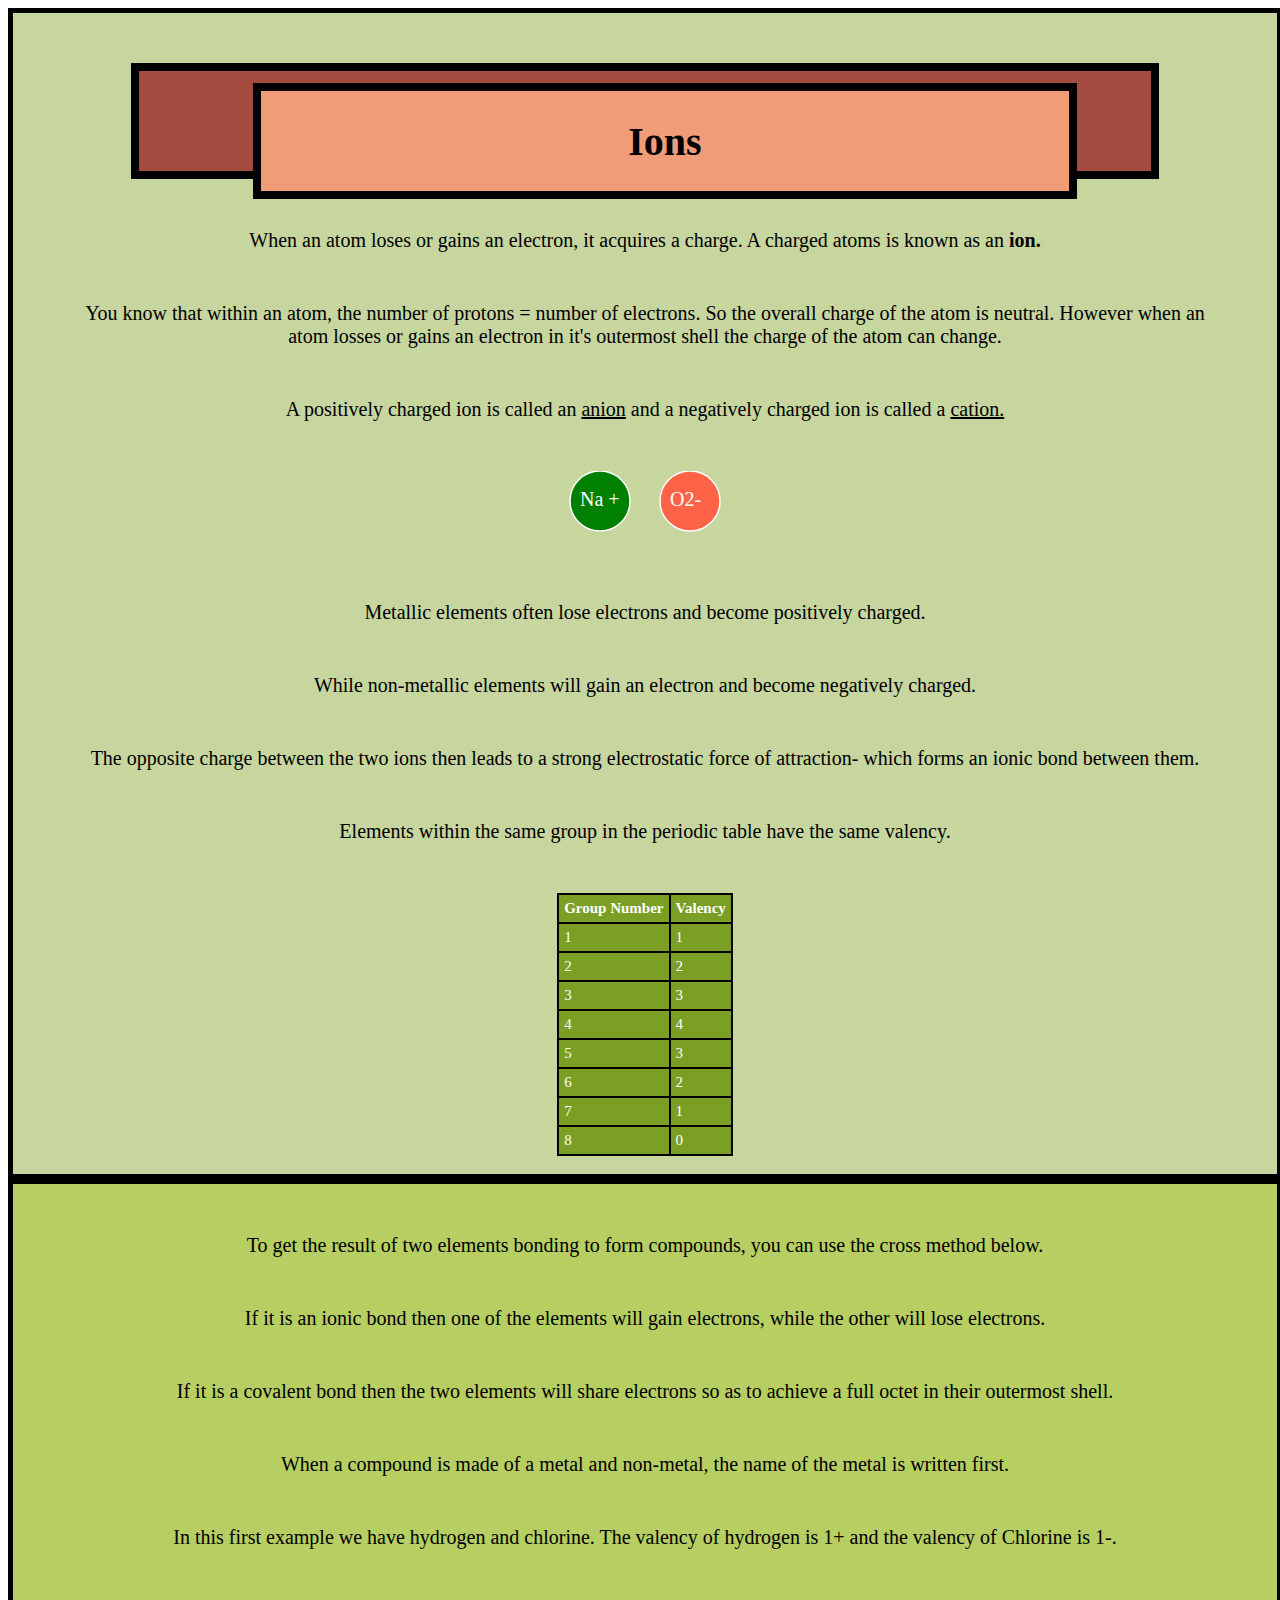
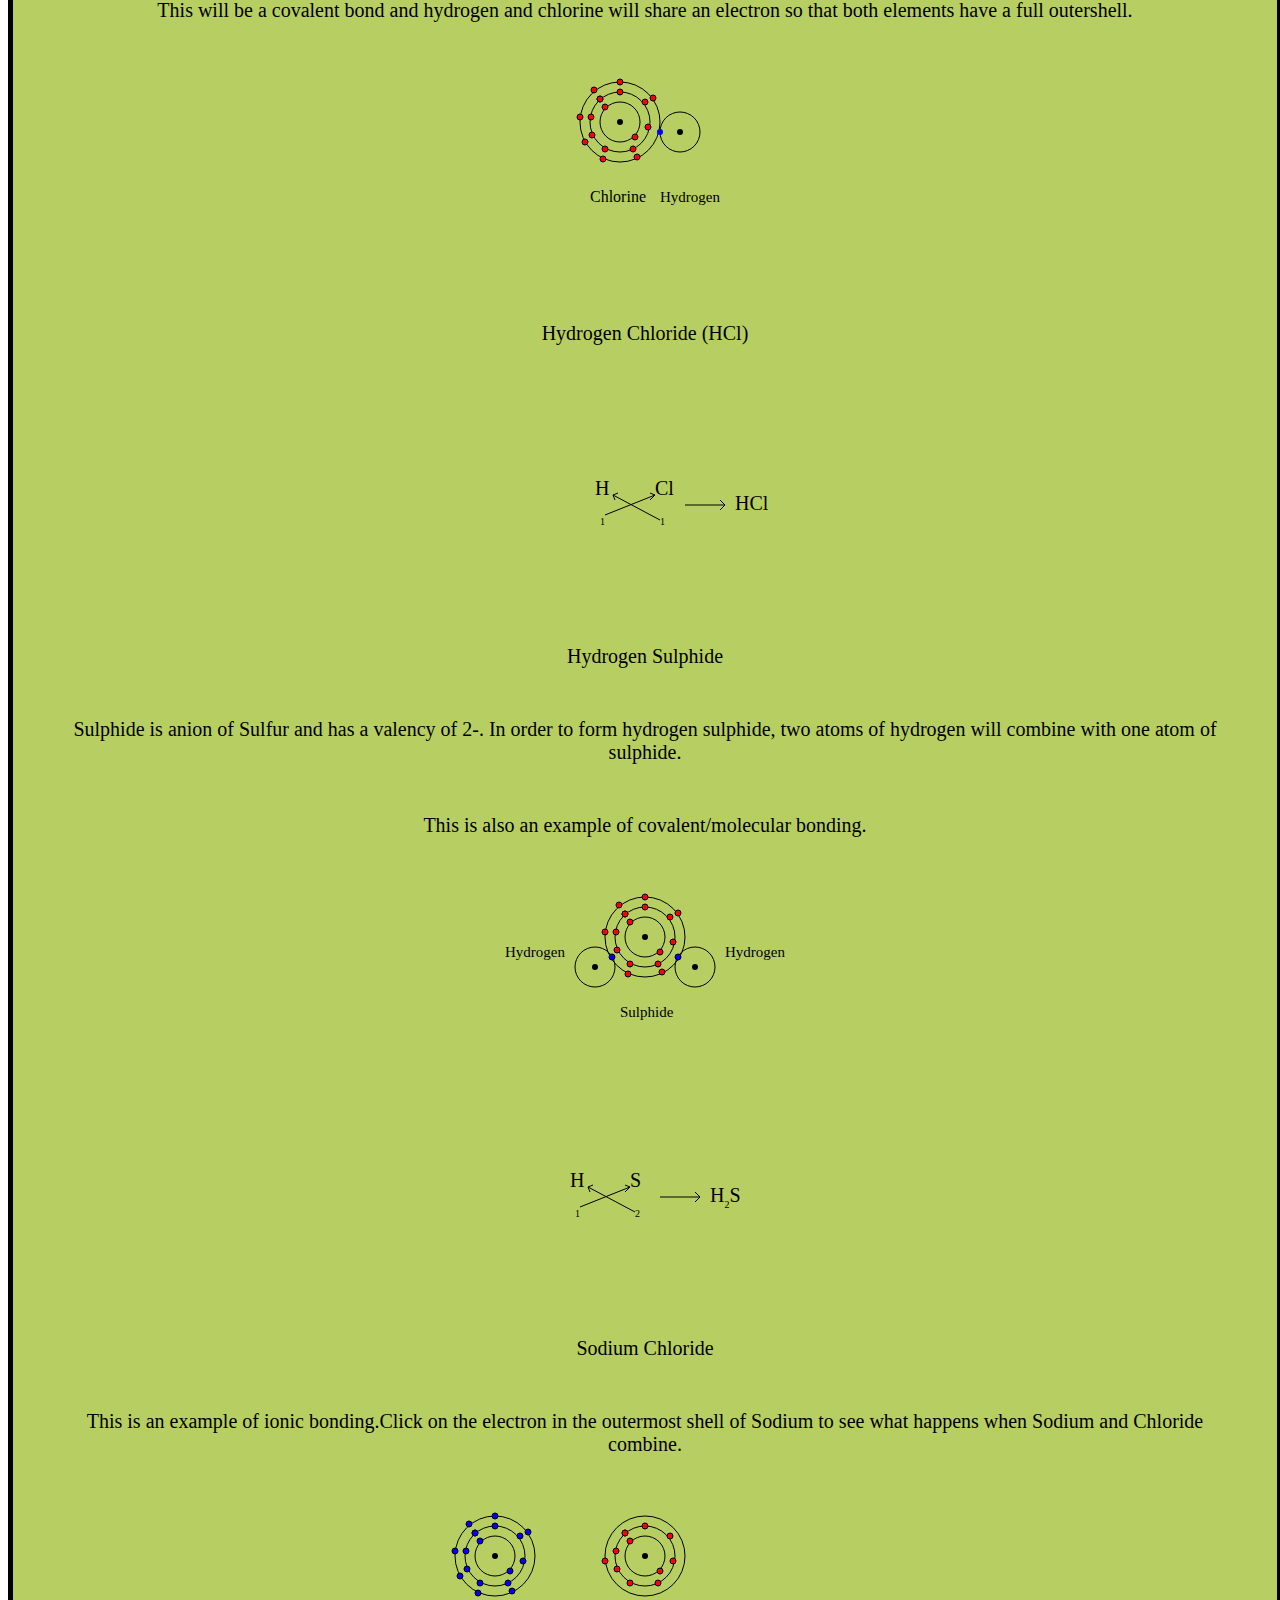
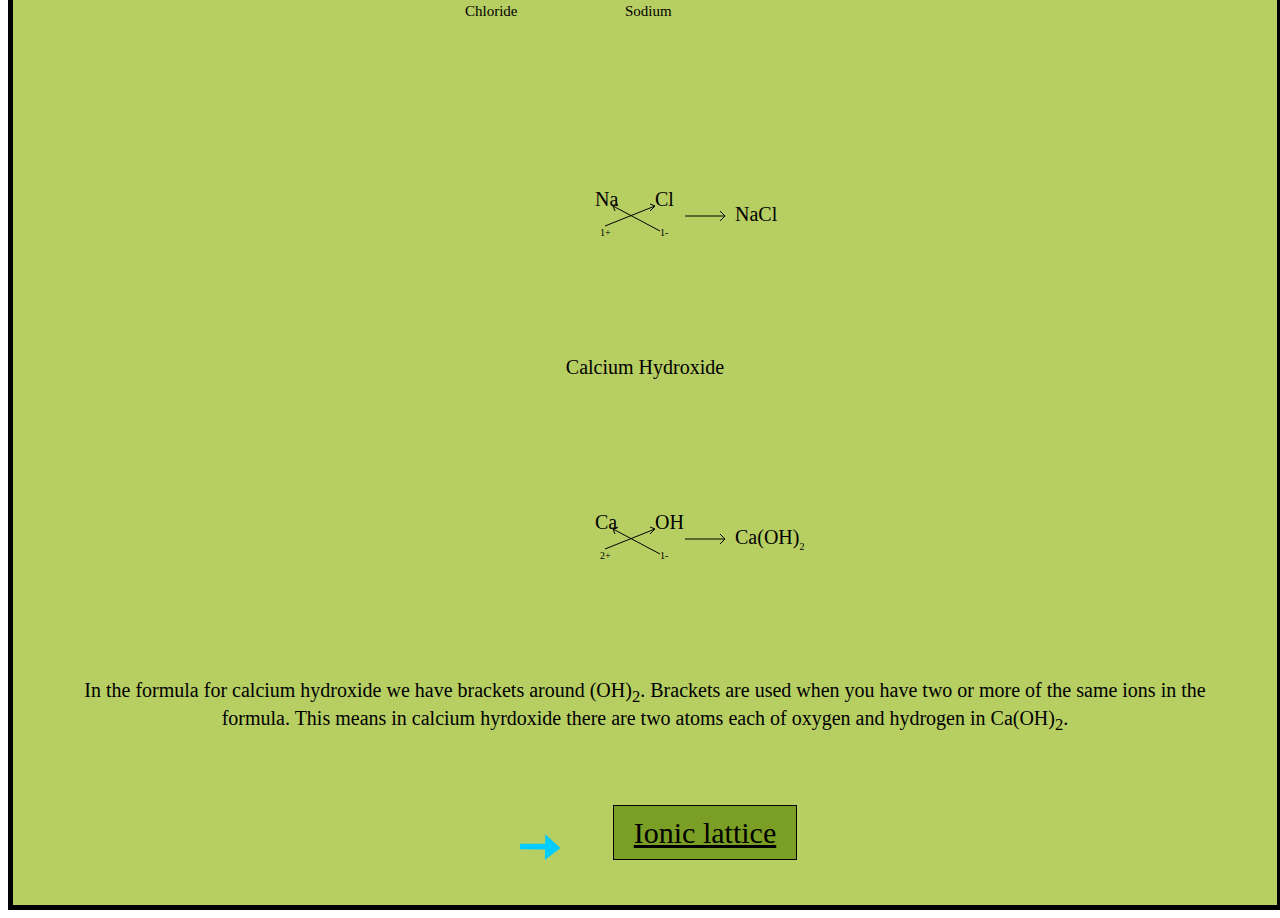
<file: code/ions.html>
<!DOCTYPE html>
<html lang="en">
<head>
    <meta charset="UTF-8">
    <meta http-equiv="X-UA-Compatible" content="IE=edge">
    <meta name="viewport" content="width=device-width, initial-scale=1.0">
    <link rel = "stylesheet" href = "main.css">
    <title>Document</title>
</head>
<body>
    <div class = "container">
        <div class = "toppane">
            <div class = "heading">
                <div class = "back">Ions</div>
            </div>
            <p> When an atom loses or gains an electron, it acquires a charge. A charged atoms is known as an <b>ion. </b></p>
            <p> You know that within an atom, the number of protons = number of electrons. So the overall charge of the atom is neutral. However when an atom losses or gains an electron in it's outermost shell the charge of the atom can change.</p>
          <p> A positively charged ion is called an <u>anion</u> and a negatively charged ion is called a <u>cation.</u></p>
          
          <svg class = "center" width = "150" height = "80" viewBox = "0 0 150 80">
            <circle cx = "30" cy = "30" r = "30" fill = "green" stroke = "white" stroke-width = "1.5"/>
            <text x = "10" y = "35" fill = "white" font-size = "20px">Na + </text>
            <circle cx = "120" cy = "30" r = "30" fill = "tomato" stroke = "white" stroke-width = "1.5"/>
            <text x = "100" y = "35" font-size = "20px" fill = "white"> O2-</text>
          </svg>
          <p> Metallic elements often lose electrons and become positively charged. <p>
            <p> While non-metallic elements will gain an electron and become negatively charged. </p> 
            <p> The opposite charge between the two ions then leads to a strong electrostatic force of attraction- which forms an ionic bond between them. </p>
            <p> Elements within the same group in the periodic table have the same valency.</p>
  
            <table>
                <tr>
                  <th> Group Number </th>
                  <th> Valency </th>
                </tr>
               <tr> 
                <td> 1 </td>
                <td>1</td>
                </tr>
                <tr>
                  <td>2</td>
                  <td>2</td>
                </tr>
                <tr>
                  <td>3</td>
                  <td>3</td>
                </tr>
                <tr>
                  <td>4</td>
                  <td>4</td>
                </tr>
                <tr>
                  <td>5</td>
                  <td>3</td>
                </tr>
                <tr>
                  <td>6</td>
                  <td>2</td>
                </tr>
                <tr>
                  <td>7</td>
                  <td>1</td>
                </tr>
                <tr>
                  <td>8</td>
                <td>0</td>
                </tr>
              </table>
    
    <br>
        </div>
        <div class = "middlepane">
            <p>To get the result of two elements bonding to form compounds, you can use the cross method below.</p>
            <p>If it is an ionic bond then one of the elements will gain electrons, while the other will lose electrons.</p>
            <p>If it is a covalent bond then the two elements will share electrons so as to achieve a full octet in their outermost shell.</p>
            <p>When a compound is made of a metal and non-metal, the name of the metal is written first.</p>
            <p> In this first example we have hydrogen and chlorine. The valency of hydrogen is 1+ and the valency of Chlorine is 1-. </p>
            <p>This will be a covalent bond and hydrogen and chlorine will share an electron so that both elements have a full outershell.</p>
            <svg id = "center2" width = "150" height = "200" viewBox = "0 0 150 200"> 
              <text x = "20" y = "130" font-size: 15px>Chlorine</text>
              <text x = "90" y = "130" font-size = 15px>Hydrogen</text>
                  <circle cx = "50" cy = "50" r = "3" fill = "black"/>
                    <circle cx = "50" cy = "50" r = "20" fill = "transparent" stroke = "black" stroke-width = "1"/>
                          <circle cx = "50" cy = "50" r = "30" fill = "transparent" stroke = "black" stroke-width = "1"/>
                          <circle cx = "50" cy = "50" r = "40" fill = "transparent" stroke = "black" stroke-width = "1"/>
                    <circle cx = "35" cy = "35" r = "3" fill = "red" stroke = "black"/>
                    <circle cx = "65" cy = "65" r = "3" fill = "red" stroke= "black"/>
                    <circle cx = "78" cy = "55" r = "3" fill = "red" stroke= "black"/>
                    <circle cx = "30" cy =  "27" r = "3" fill = "red" stroke= "black"/>
                          <circle cx = "50" cy =  "20" r = "3" fill = "red" stroke= "black"/>
                          <circle cx = "75" cy =  "30" r = "3" fill = "red" stroke= "black"/>
                          <circle cx = "21" cy =  "45" r = "3" fill = "red" stroke= "black"/>
                          <circle cx = "22" cy =  "63" r = "3" fill = "red" stroke= "black"/>
                          <circle cx = "35" cy =  "77" r = "3" fill = "red" stroke= "black"/>
                          <circle cx = "30" cy =  "27" r = "3" fill = "red" stroke= "black"/>
                          <circle cx = "63" cy =  "77" r = "3" fill = "red" stroke= "black"/>
                           <circle cx = "67" cy =  "85" r = "3" fill = "red" stroke= "black"/>
                            <circle cx = "24" cy =  "18" r = "3" fill = "red" stroke= "black"/>
                            <circle cx = "15" cy =  "70" r = "3" fill = "red" stroke= "black"/>
                          <circle cx = "10" cy =  "45" r = "3" fill = "red" stroke= "black"/>
                          <circle cx = "33" cy =  "87" r = "3" fill = "red" stroke= "black"/>
                           <circle cx = "83" cy =  "26" r = "3" fill = "red" stroke= "black"/>
                           <circle cx = "50" cy =  "10" r = "3" fill = "red" stroke= "black"/>
                
              <circle cx = "110" cy = "60" r = "3" fill = "black"/>
                <circle cx = "110" cy = "60" r = "20" stroke = "black" fill = "none"/>
              <circle cx = "90" cy = "60" r = "3" fill = "blue"/> 
            </svg>
         
        
            <p class = "compounds">Hydrogen Chloride (HCl)</p>
            
              
    
              <svg width = "250" height = "200" viewBox = "0 0 200 200">
                <text x = "50" y = "100" fill = "black" font-size = "20px">H</text>
                <text x = "55" y = "130" fill = "black" font-size = "10px" >1</text>
                   <text x = "110" y = "100" fill = "black" font-size = "20px">Cl</text>
                <text x = "115" y = "130" fill = "black" font-size = "10px" >1</text>
                <line x1 = "60" y1 = "120" x2 = "110" y2 = "100" stroke = "black" />
                <line x1 = "110" y1 = "100" x2 = "105" y2 = "98" stroke = "black"/>
                <line x1 = "110" y1 = "100" x2 = "105" y2 = "105" stroke = "black"/>
                <line x1 = "115" y1 = "125" x2 = "68" y2 = "100" stroke = "black"/>
                <line x1 = "68" y1 = "100" x2 = "70" y2 = "105" stroke = "black"/>
                <line x1 = "68" y1 = "100" x2 = "73" y2 = "98" stroke = "black"/>
                <line x1 = "140" y1 = "110" x2 = "180" y2 = "110" stroke = "black"/>
                <line x1 = "180" y1 = "110" x2 = "175" y2 = "105" stroke = "black"/>
                <line x1 = "180" y1 = "110" x2 = "175" y2 = "115" stroke = "black"/>
                <text x = "190" y = "115" fill = "black" font-size = "20px">HCl</text>
              </svg>
             
              <p class = "compounds"> Hydrogen Sulphide</p>
              <p> Sulphide is anion of Sulfur and has a valency of 2-. In order to form hydrogen sulphide, two atoms of hydrogen will combine with one atom of sulphide.</p>
              <p>This is also an example of covalent/molecular bonding.</p>
              <svg class = "center" width = "400" height = "200" viewBox = " 0 0 400 200"> 
    
                <text x ="175" y = "130" font-size = 15px>Sulphide</text>
                <text x = "60" y = "70" font-size = 15px>Hydrogen</text>
                  <text x = "280" y = "70" font-size = 15px>Hydrogen</text>
                
              
              <circle cx = "200" cy = "50" r = "3" fill = "black"/>
                      <circle cx = "200" cy = "50" r = "20" fill = "transparent" stroke = "black" stroke-width = "1"/>
                            <circle cx = "200" cy = "50" r = "30" fill = "transparent" stroke = "black" stroke-width = "1"/>
                            <circle cx = "200" cy = "50" r = "40" fill = "transparent" stroke = "black" stroke-width = "1"/>
                      <circle cx = "185" cy = "35" r = "3" fill = "red" stroke = "black"/>
                      <circle cx = "215" cy = "65" r = "3" fill = "red" stroke= "black"/>
                      <circle cx = "228" cy = "55" r = "3" fill = "red" stroke= "black"/>
                      <circle cx = "180" cy =  "27" r = "3" fill = "red" stroke= "black"/>
                            <circle cx = "200" cy =  "20" r = "3" fill = "red" stroke= "black"/>
                            <circle cx = "225" cy =  "30" r = "3" fill = "red" stroke= "black"/>
                            <circle cx = "171" cy =  "45" r = "3" fill = "red" stroke= "black"/>
                            <circle cx = "172" cy =  "63" r = "3" fill = "red" stroke= "black"/>
                            <circle cx = "185" cy =  "77" r = "3" fill = "red" stroke= "black"/>
                            <circle cx = "180" cy =  "27" r = "3" fill = "red" stroke= "black"/>
                            <circle cx = "213" cy =  "77" r = "3" fill = "red" stroke= "black"/>
                             <circle cx = "217" cy =  "85" r = "3" fill = "red" stroke= "black"/>
                              <circle cx = "174" cy =  "18" r = "3" fill = "red" stroke= "black"/>
                             
                            <circle cx = "160" cy =  "45" r = "3" fill = "red" stroke= "black"/>
                            <circle cx = "183" cy =  "87" r = "3" fill = "red" stroke= "black"/>
                             <circle cx = "233" cy =  "26" r = "3" fill = "red" stroke= "black"/>
                             <circle cx = "200" cy =  "10" r = "3" fill = "red" stroke= "black"/>
                
                <circle cx = "250" cy = "80" r = "3" fill = "black"/>
                  <circle cx = "250" cy = "80" r = "20" fill = "none" stroke = "black"/>
                <circle cx = "233" cy = "70" r = "3" fill = "blue" stroke = "black"/>
                <circle cx = "150" cy = "80" r = "3" fill = "black"/>
                <circle cx = "150" cy = "80" r = "20" fill = "none" stroke = "black"/>
                <circle cx = "167" cy = "70" r = "3" fill = "blue" stroke = "black"/>
                          
                
               </svg>
                
              <svg width = "250" height = "200" viewBox = "0 0 250 200">
                <text x = "50" y = "100" fill = "black" font-size = "20px">H</text>
                <text x = "55" y = "130" fill = "black" font-size = "10px" >1</text>
                   <text x = "110" y = "100" fill = "black" font-size = "20px">S</text>
                <text x = "115" y = "130" fill = "black" font-size = "10px" >2</text>
                <line x1 = "60" y1 = "120" x2 = "110" y2 = "100" stroke = "black" />
                <line x1 = "110" y1 = "100" x2 = "105" y2 = "98" stroke = "black"/>
                <line x1 = "110" y1 = "100" x2 = "105" y2 = "105" stroke = "black"/>
                <line x1 = "115" y1 = "125" x2 = "68" y2 = "100" stroke = "black"/>
                <line x1 = "68" y1 = "100" x2 = "70" y2 = "105" stroke = "black"/>
                <line x1 = "68" y1 = "100" x2 = "73" y2 = "98" stroke = "black"/>
                <line x1 = "140" y1 = "110" x2 = "180" y2 = "110" stroke = "black"/>
                <line x1 = "180" y1 = "110" x2 = "175" y2 = "105" stroke = "black"/>
                <line x1 = "180" y1 = "110" x2 = "175" y2 = "115" stroke = "black"/>
                <text x = "190" y = "115" fill = "black" font-size = "20px">H<tspan baseline-shift = "sub" font-size = "10px">2</tspan>S</text>
              </svg>
              <p class = "compounds"> Sodium Chloride</p>
              <p>This is an example of ionic bonding.Click on the electron in the outermost shell of Sodium to see what happens when Sodium and Chloride combine.</p>
              <svg class = "center" width = "400" height = "200" viewBox = " 0 0 400 200"> 
          
                <text x = "20" y = "110" font-size = 15px>Chloride</text>
                <text x = "180" y = "110" font-size = 15px>Sodium</text>
            <circle cx = "200" cy = "50" r = "3" fill = "black"/>
                    <circle cx = "200" cy = "50" r = "20" fill = "transparent" stroke = "black" stroke-width = "1"/>
                          <circle cx = "200" cy = "50" r = "30" fill = "transparent" stroke = "black" stroke-width = "1"/>
                          <circle cx = "200" cy = "50" r = "40" fill = "transparent" stroke = "black" stroke-width = "1"/>
                    <circle cx = "185" cy = "35" r = "3" fill = "red" stroke = "black"/>
                    <circle cx = "215" cy = "65" r = "3" fill = "red" stroke= "black"/>
                    <circle cx = "228" cy = "55" r = "3" fill = "red" stroke= "black"/>
                    <circle cx = "180" cy =  "27" r = "3" fill = "red" stroke= "black"/>
                          <circle cx = "200" cy =  "20" r = "3" fill = "red" stroke= "black"/>
                          <circle cx = "225" cy =  "30" r = "3" fill = "red" stroke= "black"/>
                          <circle cx = "171" cy =  "45" r = "3" fill = "red" stroke= "black"/>
                          <circle cx = "172" cy =  "63" r = "3" fill = "red" stroke= "black"/>
                          <circle cx = "185" cy =  "77" r = "3" fill = "red" stroke= "black"/>
                          <circle cx = "180" cy =  "27" r = "3" fill = "red" stroke= "black"/>
                          <circle cx = "213" cy =  "77" r = "3" fill = "red" stroke= "black"/>
                           <circle id = "NA" cx = "160" cy =  "55" r = "3" fill = "red" stroke= "black"/>
                <animate
                         xlink:href = "#NA"
                         attributeName = "cx"
                         begin = "click"
                         dur = "1s"
                         from = "160"
                         to = "90"
                         fill = "freeze"
                         />
            
            <!--Chlorine-->
              
              <circle cx = "50" cy = "50" r = "3" fill = "black"/>
                    <circle cx = "50" cy = "50" r = "20" fill = "transparent" stroke = "black" stroke-width = "1"/>
                          <circle cx = "50" cy = "50" r = "30" fill = "transparent" stroke = "black" stroke-width = "1"/>
                          <circle cx = "50" cy = "50" r = "40" fill = "transparent" stroke = "black" stroke-width = "1"/>
                    <circle cx = "35" cy = "35" r = "3" fill = "blue" stroke = "black"/>
                    <circle cx = "65" cy = "65" r = "3" fill = "blue" stroke= "black"/>
                    <circle cx = "78" cy = "55" r = "3" fill = "blue" stroke= "black"/>
                    <circle cx = "30" cy =  "27" r = "3" fill = "blue" stroke= "black"/>
                          <circle cx = "50" cy =  "20" r = "3" fill = "blue" stroke= "black"/>
                          <circle cx = "75" cy =  "30" r = "3" fill = "blue" stroke= "black"/>
                          <circle cx = "21" cy =  "45" r = "3" fill = "blue" stroke= "black"/>
                          <circle cx = "22" cy =  "63" r = "3" fill = "blue" stroke= "black"/>
                          <circle cx = "35" cy =  "77" r = "3" fill = "blue" stroke= "black"/>
                          <circle cx = "30" cy =  "27" r = "3" fill = "blue" stroke= "black"/>
                          <circle cx = "63" cy =  "77" r = "3" fill = "blue" stroke= "black"/>
                           <circle cx = "67" cy =  "85" r = "3" fill = "blue" stroke= "black"/>
                            <circle cx = "24" cy =  "18" r = "3" fill = "blue" stroke= "black"/>
                            <circle cx = "15" cy =  "70" r = "3" fill = "blue" stroke= "black"/>
                          <circle cx = "10" cy =  "45" r = "3" fill = "blue" stroke= "black"/>
                          <circle cx = "33" cy =  "87" r = "3" fill = "blue" stroke= "black"/>
                           <circle cx = "83" cy =  "26" r = "3" fill = "blue" stroke= "black"/>
                           <circle cx = "50" cy =  "10" r = "3" fill = "blue" stroke= "black"/>
             
                        
              
             </svg>
              
              <svg width = "280" height = "200" viewBox = "0 0 200 200">
                <text x = "50" y = "100" fill = "black" font-size = "20px">Na</text>
                <text x = "55" y = "130" fill = "black" font-size = "10px" >1+</text>
                   <text x = "110" y = "100" fill = "black" font-size = "20px">Cl</text>
                <text x = "115" y = "130" fill = "black" font-size = "10px" >1-</text>
                <line x1 = "60" y1 = "120" x2 = "110" y2 = "100" stroke = "black" />
                <line x1 = "110" y1 = "100" x2 = "105" y2 = "98" stroke = "black"/>
                <line x1 = "110" y1 = "100" x2 = "105" y2 = "105" stroke = "black"/>
                <line x1 = "115" y1 = "125" x2 = "68" y2 = "100" stroke = "black"/>
                <line x1 = "68" y1 = "100" x2 = "70" y2 = "105" stroke = "black"/>
                <line x1 = "68" y1 = "100" x2 = "73" y2 = "98" stroke = "black"/>
                <line x1 = "140" y1 = "110" x2 = "180" y2 = "110" stroke = "black"/>
                <line x1 = "180" y1 = "110" x2 = "175" y2 = "105" stroke = "black"/>
                <line x1 = "180" y1 = "110" x2 = "175" y2 = "115" stroke = "black"/>
                <text x = "190" y = "115" fill = "black" font-size = "20px">NaCl</text>
              </svg>
              <p class = "compounds"> Calcium Hydroxide </p>
              <svg width = "350" height = "200" viewBox = "0 0 200 200">
                <text x = "50" y = "100" fill = "black" font-size = "20px">Ca</text>
                <text x = "55" y = "130" fill = "black" font-size = "10px" >2+</text>
                   <text x = "110" y = "100" fill = "black" font-size = "20px">OH</text>
                <text x = "115" y = "130" fill = "black" font-size = "10px" >1-</text>
                <line x1 = "60" y1 = "120" x2 = "110" y2 = "100" stroke = "black" />
                <line x1 = "110" y1 = "100" x2 = "105" y2 = "98" stroke = "black"/>
                <line x1 = "110" y1 = "100" x2 = "105" y2 = "105" stroke = "black"/>
                <line x1 = "115" y1 = "125" x2 = "68" y2 = "100" stroke = "black"/>
                <line x1 = "68" y1 = "100" x2 = "70" y2 = "105" stroke = "black"/>
                <line x1 = "68" y1 = "100" x2 = "73" y2 = "98" stroke = "black"/>
                <line x1 = "140" y1 = "110" x2 = "180" y2 = "110" stroke = "black"/>
                <line x1 = "180" y1 = "110" x2 = "175" y2 = "105" stroke = "black"/>
                <line x1 = "180" y1 = "110" x2 = "175" y2 = "115" stroke = "black"/>
                <text x = "190" y = "115" fill = "black" font-size = "20px">Ca(OH)<tspan baseline-shift = "sub" font-size = "10px">2</tspan></text>
              </svg>
              
              <p> In the formula for calcium hydroxide we have brackets around (OH)<sub>2</sub>. Brackets are used when you have two or more of the same ions in the formula. This means in calcium hyrdoxide there are two atoms each of oxygen and hydrogen in Ca(OH)<sub>2</sub>.</p>
              <div class = "flex-container">
                <div>
                  <object data = "arrow_animated.svg" type = "image/svg+xml" width = "100" height = "100"></object>
                </div>
                <div>
                  <a href = "lattice.html">Ionic lattice</a>
                </div>
                </div>  
    
  
        </div>
    </div>
</body>
</html>
</file>
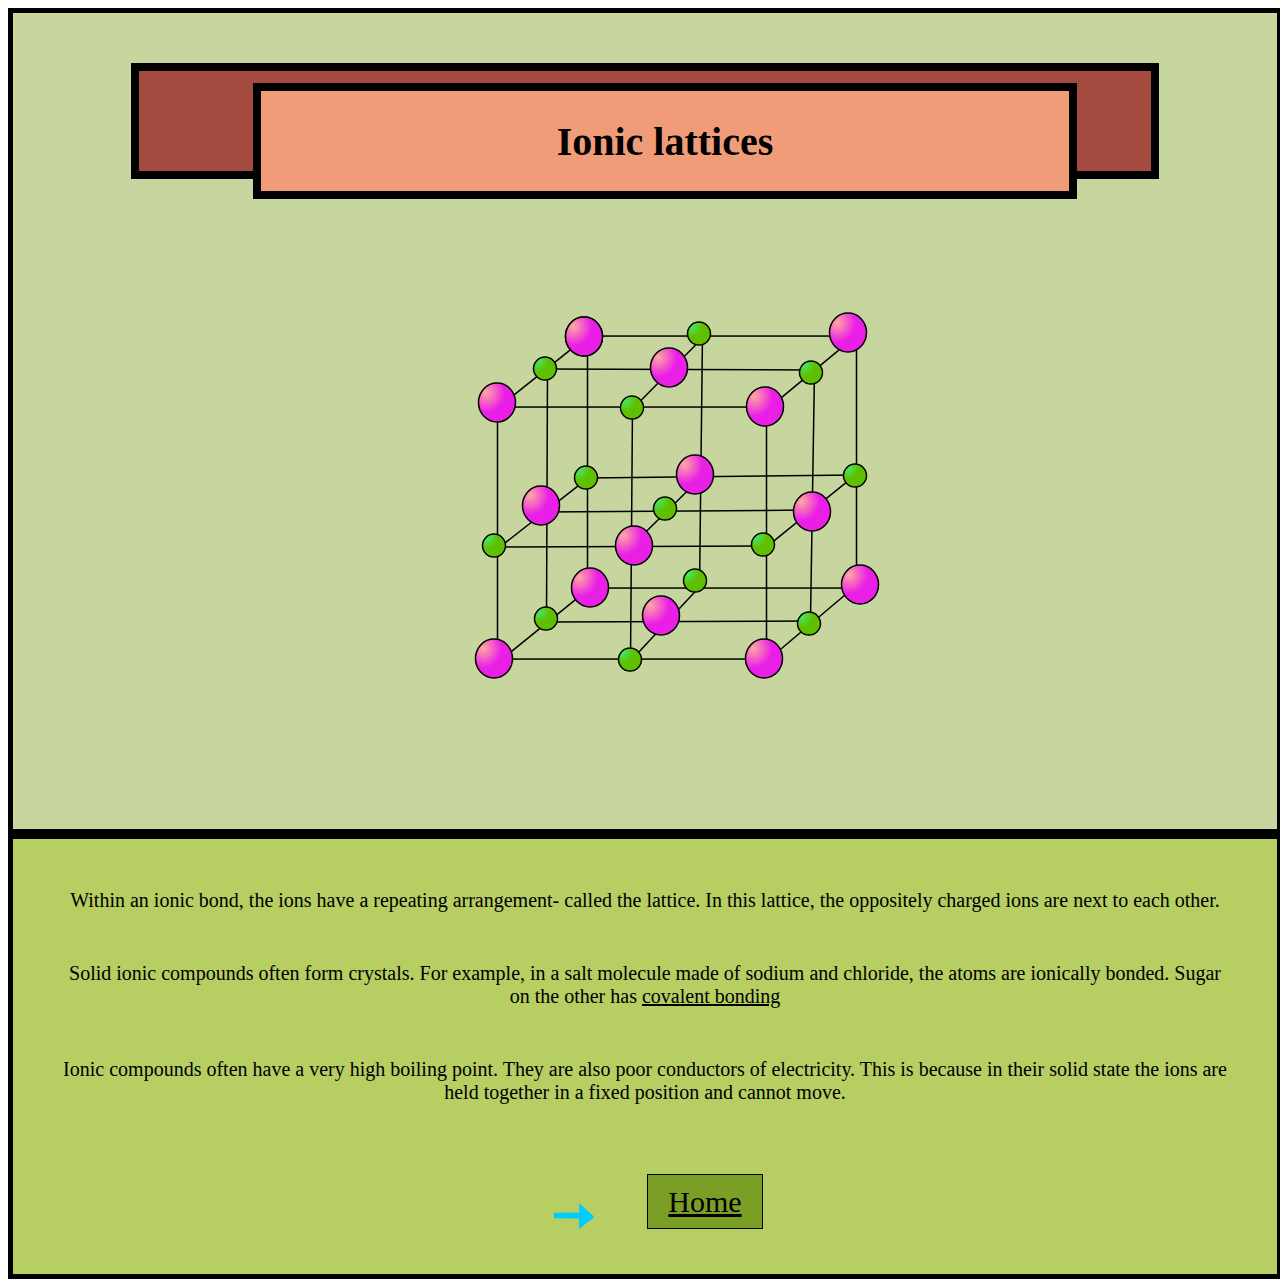
<file: code/lattice.html>
<!DOCTYPE html>
<html lang="en">
<head>
    <meta charset="UTF-8">
    <meta http-equiv="X-UA-Compatible" content="IE=edge">
    <meta name="viewport" content="width=device-width, initial-scale=1.0">
    <link rel = "stylesheet" href = "main.css">
    <title>Document</title>
</head>
<body>
    <div class = "container">
        <div class = "toppane">
            <div class = "heading">
                <div class = "back">Ionic lattices</div>
            </div>
            <svg class = "lattice" width="800" height="600" xmlns="http://www.w3.org/2000/svg"  viewBox  = "0 0 800 600">
                <!-- Created with Method Draw - http://github.com/duopixel/Method-Draw/ -->
                <defs>
                 <radialGradient r="0.5" cy="0.23984" cx="0.21094" spreadMethod="pad" id="svg_26">
                  <stop offset="0" stop-color="#FFA9A2"/>
                  <stop offset="1" stop-opacity="0.99219" stop-color="#ea1ee7"/>
                 </radialGradient>
                 <radialGradient r="0.5" cy="0.16953" cx="0.17188" spreadMethod="pad" id="svg_40">
                  <stop offset="0" stop-opacity="0.99609" stop-color="#44ea6a"/>
                  <stop offset="1" stop-opacity="0.99609" stop-color="#5fbf00"/>
                 </radialGradient>
                </defs>
                <g>
                 <title>background</title>
                  <rect fill="url(#gridpattern)" stroke-width="0" y="0" x="0" height="100%" width="100%"/>
                 </g>
                <g>
                 <title>Layer 1</title>
                 <rect stroke="#000" id="svg_1" height="252.00001" width="269.00001" y="107.04999" x="342.49999" stroke-width="1.5" fill="none"/>
                 <rect stroke="#000" id="svg_2" height="252.00001" width="269.00001" y="178.04999" x="252.49999" stroke-width="1.5" fill="none"/>
                 <line stroke-linecap="null" stroke-linejoin="null" id="svg_3" y2="107.05" x2="342.5" y1="180.05" x1="251.5" fill-opacity="null" stroke-opacity="null" stroke-width="1.5" stroke="#000" fill="none"/>
                 <line stroke-linecap="null" stroke-linejoin="null" id="svg_4" y2="108.05" x2="609.5" y1="180.05" x1="522.5" fill-opacity="null" stroke-opacity="null" stroke-width="1.5" stroke="#000" fill="none"/>
                 <line stroke="#000" stroke-linecap="null" stroke-linejoin="null" id="svg_5" y2="358.05" x2="609.5" y1="433.05" x1="520.5" fill-opacity="null" stroke-opacity="null" stroke-width="1.5" fill="none"/>
                 <line stroke-linecap="null" stroke-linejoin="null" id="svg_6" y2="360.05" x2="343.5" y1="432.05" x1="254.5" fill-opacity="null" stroke-opacity="null" stroke-width="1.5" stroke="#000" fill="none"/>
                 <line stroke-linecap="null" stroke-linejoin="null" id="svg_7" y2="359.05" x2="454.5" y1="106.05" x1="457.5" fill-opacity="null" stroke-opacity="null" stroke-width="1.5" stroke="#000" fill="none"/>
                 <line stroke-linecap="null" stroke-linejoin="null" id="svg_8" y2="246.05" x2="610.5" y1="249.05" x1="343.5" fill-opacity="null" stroke-opacity="null" stroke-width="1.5" stroke="#000" fill="none"/>
                 <line stroke="#000" stroke-linecap="null" stroke-linejoin="null" id="svg_9" y2="251.05" x2="340.5" y1="319.05" x1="253.5" fill-opacity="null" stroke-opacity="null" stroke-width="1.5" fill="none"/>
                 <line stroke-linecap="null" stroke-linejoin="null" id="svg_10" y2="432.05" x2="385.5" y1="359.05" x1="453.5" fill-opacity="null" stroke-opacity="null" stroke-width="1.5" stroke="#000" fill="none"/>
                 <line stroke-linecap="null" stroke-linejoin="null" id="svg_12" y2="317.05" x2="521.5" y1="318.05" x1="251.5" fill-opacity="null" stroke-opacity="null" stroke-width="1.5" stroke="#000" fill="none"/>
                 <line stroke-linecap="null" stroke-linejoin="null" id="svg_13" y2="317.05" x2="522.5" y1="245.05" x1="611.5" fill-opacity="null" stroke-opacity="null" stroke-width="1.5" stroke="#000" fill="none"/>
                 <line stroke="#000" stroke-linecap="null" stroke-linejoin="null" id="svg_14" y2="179.05" x2="388.5" y1="108.05" x1="458.5" fill-opacity="null" stroke-opacity="null" stroke-width="1.5" fill="none"/>
                 <line stroke="#000" stroke-linecap="null" stroke-linejoin="null" id="svg_15" y2="178.05" x2="387.5" y1="433.05" x1="385.5" fill-opacity="null" stroke-opacity="null" stroke-width="1.5" fill="none"/>
                 <line stroke-linecap="null" stroke-linejoin="null" id="svg_16" y2="317.05" x2="386.5" y1="248.05" x1="456.5" fill-opacity="null" stroke-opacity="null" stroke-width="1.5" stroke="#000" fill="none"/>
                 <line stroke-linecap="null" stroke-linejoin="null" id="svg_17" y2="141.05" x2="569.5" y1="140.05" x1="300.5" fill-opacity="null" stroke-opacity="null" stroke-width="1.5" stroke="#000" fill="none"/>
                 <line stroke-linecap="null" stroke-linejoin="null" id="svg_18" y2="281.05" x2="563.5" y1="283.05" x1="298.5" fill-opacity="null" stroke-opacity="null" stroke-width="1.5" stroke="#000" fill="none"/>
                 <line stroke-linecap="null" stroke-linejoin="null" id="svg_19" y2="392.05" x2="566.5" y1="393.05" x1="301.5" fill-opacity="null" stroke-opacity="null" stroke-width="1.5" stroke="#000" fill="none"/>
                 <line stroke="#000" stroke-linecap="null" stroke-linejoin="null" id="svg_20" y2="392.05" x2="301.5" y1="139.05" x1="302.5" fill-opacity="null" stroke-opacity="null" stroke-width="1.5" fill="none"/>
                 <line stroke="#000" stroke-linecap="null" stroke-linejoin="null" id="svg_21" y2="390.05" x2="565.5" y1="141.05" x1="569.5" fill-opacity="null" stroke-opacity="null" stroke-width="1.5" fill="none"/>
                 <ellipse stroke="#000" ry="19.5" rx="18.5" id="svg_22" cy="173.55" cx="252" stroke-opacity="null" stroke-width="1.5" fill="url(#svg_26)"/>
                 <ellipse stroke="#000" ry="19.5" rx="18.5" id="svg_27" cy="107.55" cx="339" stroke-opacity="null" stroke-width="1.5" fill="url(#svg_26)"/>
                 <ellipse stroke="#000" ry="19.5" rx="18.5" id="svg_28" cy="107.55" cx="339" stroke-opacity="null" stroke-width="1.5" fill="url(#svg_26)"/>
                 <ellipse stroke="#000" ry="19.5" rx="18.5" id="svg_29" cy="103.55" cx="603" stroke-opacity="null" stroke-width="1.5" fill="url(#svg_26)"/>
                 <ellipse stroke="#000" ry="19.5" rx="18.5" id="svg_30" cy="177.55" cx="520" stroke-opacity="null" stroke-width="1.5" fill="url(#svg_26)"/>
                 <ellipse stroke="#000" ry="19.5" rx="18.5" id="svg_31" cy="429.55" cx="249" stroke-opacity="null" stroke-width="1.5" fill="url(#svg_26)"/>
                 <ellipse stroke="#000" ry="19.5" rx="18.5" id="svg_33" cy="429.55" cx="519" stroke-opacity="null" stroke-width="1.5" fill="url(#svg_26)"/>
                 <ellipse stroke="#000" ry="19.5" rx="18.5" id="svg_34" cy="355.55" cx="615" stroke-opacity="null" stroke-width="1.5" fill="url(#svg_26)"/>
                 <ellipse stroke="#000" ry="19.5" rx="18.5" id="svg_36" cy="358.55" cx="345" stroke-opacity="null" stroke-width="1.5" fill="url(#svg_26)"/>
                 <ellipse ry="11.5" rx="11.5" id="svg_39" cy="139.55" cx="300" stroke-opacity="null" stroke-width="1.5" stroke="#000" fill="url(#svg_40)"/>
                 <ellipse ry="11.5" rx="11.5" id="svg_41" cy="316.55" cx="249" stroke-opacity="null" stroke-width="1.5" stroke="#000" fill="url(#svg_40)"/>
                 <ellipse ry="11.5" rx="11.5" id="svg_42" cy="104.55" cx="454" stroke-opacity="null" stroke-width="1.5" stroke="#000" fill="url(#svg_40)"/>
                 <ellipse ry="11.5" rx="11.5" id="svg_43" cy="143.55" cx="566" stroke-opacity="null" stroke-width="1.5" stroke="#000" fill="url(#svg_40)"/>
                 <ellipse ry="11.5" rx="11.5" id="svg_44" cy="178.55" cx="387" stroke-opacity="null" stroke-width="1.5" stroke="#000" fill="url(#svg_40)"/>
                 <ellipse stroke="#000" ry="19.5" rx="18.5" id="svg_45" cy="138.55" cx="424" stroke-opacity="null" stroke-width="1.5" fill="url(#svg_26)"/>
                 <ellipse ry="11.5" rx="11.5" id="svg_47" cy="248.55" cx="341" stroke-opacity="null" stroke-width="1.5" stroke="#000" fill="url(#svg_40)"/>
                 <ellipse stroke="#000" ry="19.5" rx="18.5" id="svg_48" cy="276.55" cx="296" stroke-opacity="null" stroke-width="1.5" fill="url(#svg_26)"/>
                 <ellipse ry="11.5" rx="11.5" id="svg_49" cy="389.55" cx="301" stroke-opacity="null" stroke-width="1.5" stroke="#000" fill="url(#svg_40)"/>
                 <ellipse ry="11.5" rx="11.5" id="svg_50" cy="430.55" cx="385" stroke-opacity="null" stroke-width="1.5" stroke="#000" fill="url(#svg_40)"/>
                 <ellipse stroke="#000" ry="19.5" rx="18.5" id="svg_51" cy="386.55" cx="416" stroke-opacity="null" stroke-width="1.5" fill="url(#svg_26)"/>
                 <ellipse ry="11.5" rx="11.5" id="svg_52" cy="351.55" cx="450" stroke-opacity="null" stroke-width="1.5" stroke="#000" fill="url(#svg_40)"/>
                 <ellipse ry="11.5" rx="11.5" id="svg_53" cy="394.55" cx="564" stroke-opacity="null" stroke-width="1.5" stroke="#000" fill="url(#svg_40)"/>
                 <ellipse stroke="#000" ry="19.5" rx="18.5" id="svg_54" cy="282.55" cx="567" stroke-opacity="null" stroke-width="1.5" fill="url(#svg_26)"/>
                 <ellipse ry="11.5" rx="11.5" id="svg_55" cy="315.55" cx="518" stroke-opacity="null" stroke-width="1.5" stroke="#000" fill="url(#svg_40)"/>
                 <ellipse ry="11.5" rx="11.5" id="svg_56" cy="246.55" cx="610" stroke-opacity="null" stroke-width="1.5" stroke="#000" fill="url(#svg_40)"/>
                 <ellipse stroke="#000" ry="19.5" rx="18.5" id="svg_57" cy="316.55" cx="389" stroke-opacity="null" stroke-width="1.5" fill="url(#svg_26)"/>
                 <ellipse stroke="#000" ry="19.5" rx="18.5" id="svg_58" cy="245.55" cx="450" stroke-opacity="null" stroke-width="1.5" fill="url(#svg_26)"/>
                 <ellipse ry="11.5" rx="11.5" id="svg_59" cy="279.55" cx="420" stroke-opacity="null" stroke-width="1.5" stroke="#000" fill="url(#svg_40)"/>
                </g>
               </svg>
               
               
        </div>
        <div class = "middlepane">
            <p> Within an ionic bond, the ions have a repeating arrangement- called the lattice. In this lattice, the oppositely charged ions are next to each other. </p>

<p> Solid ionic compounds often form crystals. For example, in a salt molecule made of sodium and chloride, the atoms are ionically bonded. Sugar on the other has <u>covalent bonding </u></p>
<p> Ionic compounds often have a very high boiling point. They are also poor conductors of electricity. This is because in their solid state the ions are held together in a fixed position and cannot move. </p>
<div class = "flex-container">
    <div>
      <object data = "arrow_animated.svg" type = "image/svg+xml" width = "100" height = "100"></object>
    </div>
    <div>
      <a href = "../index.html">Home</a>
    </div>
    </div>  
        </div>
    </div>
</body>
</html>
</file>
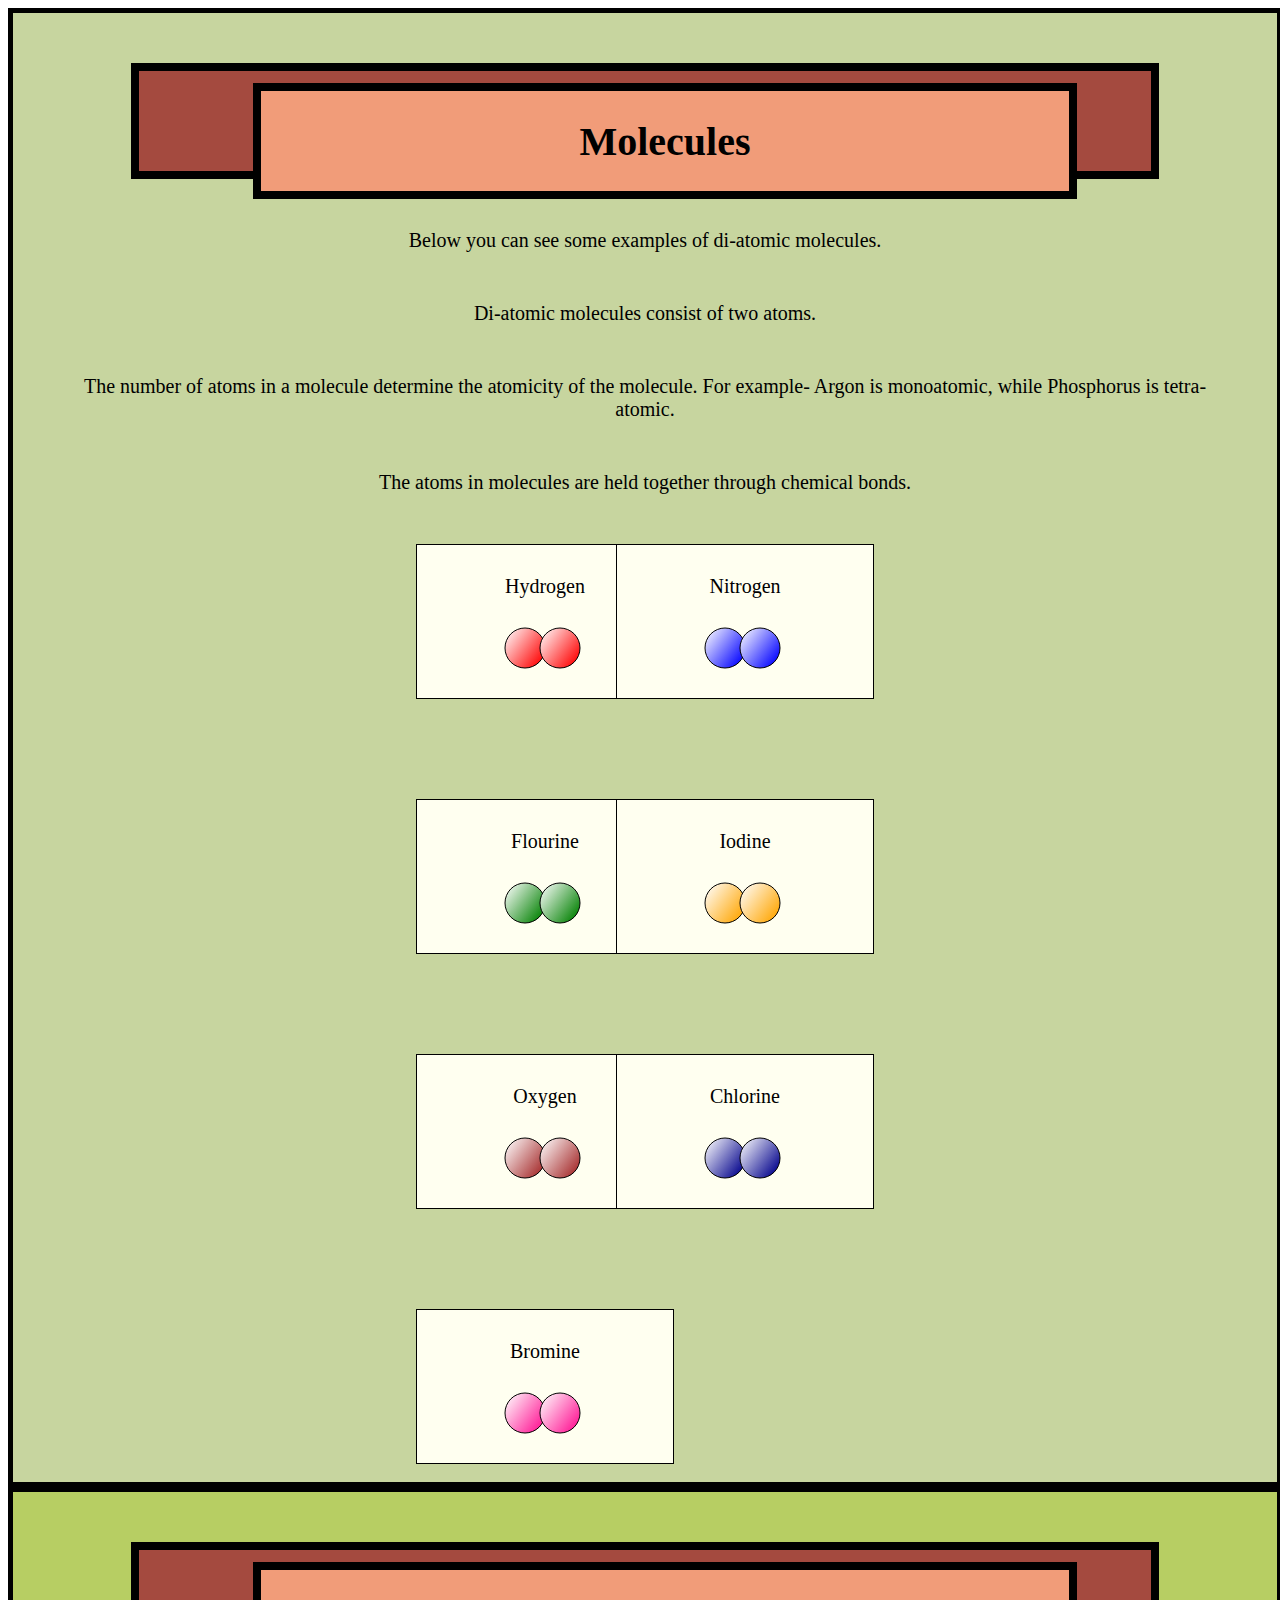
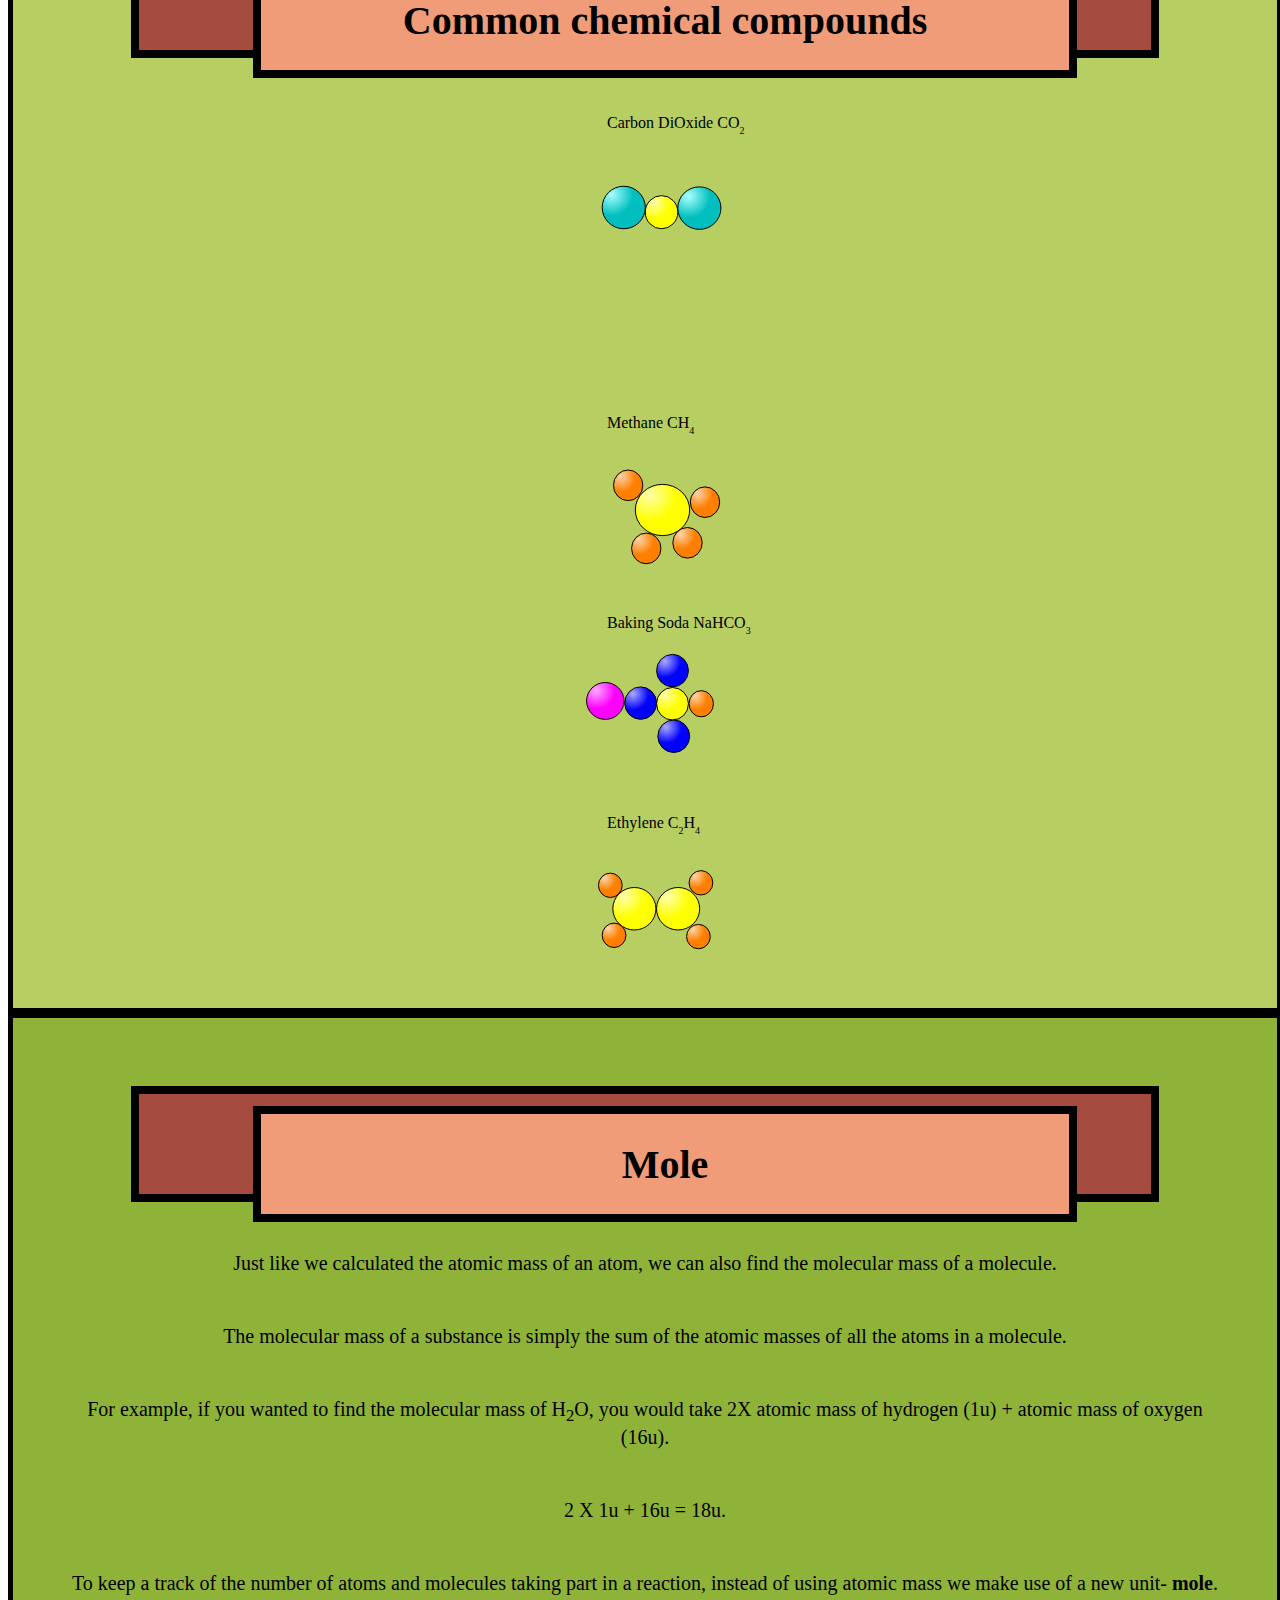
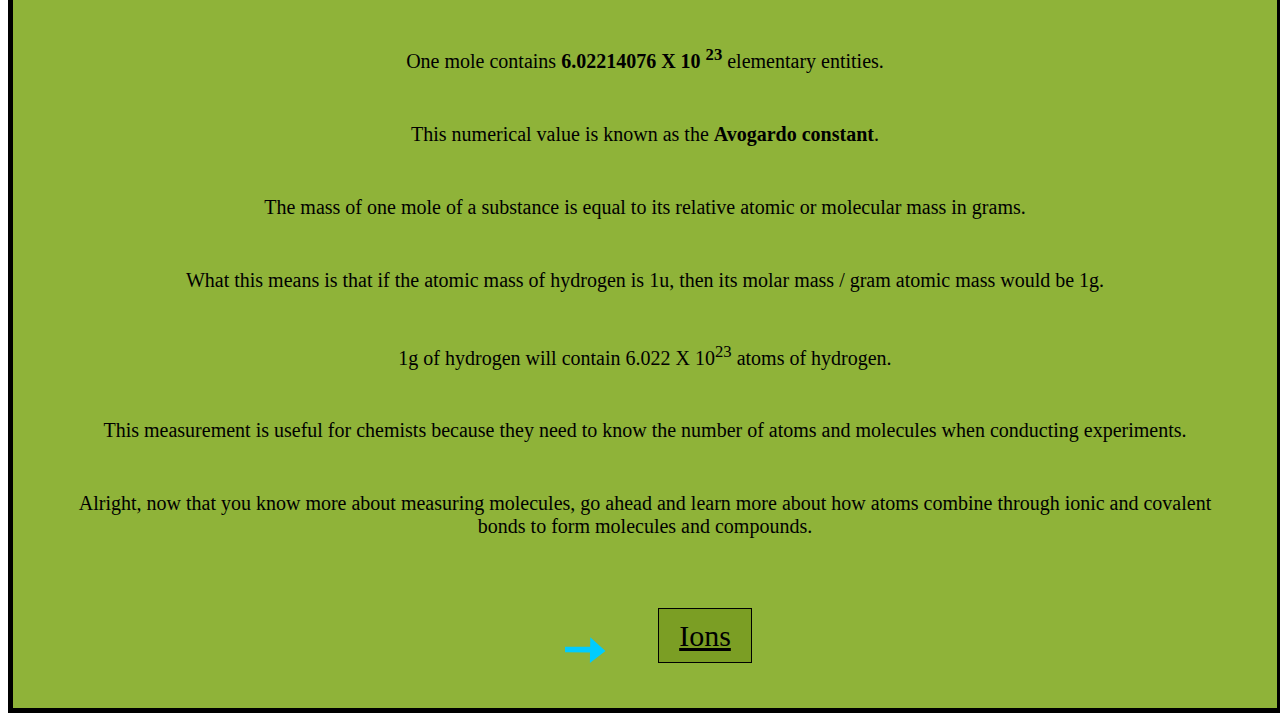
<file: code/molecules.html>
<!DOCTYPE html>
<html lang="en">
<head>
    <meta charset="UTF-8">
    <meta http-equiv="X-UA-Compatible" content="IE=edge">
    <meta name="viewport" content="width=device-width, initial-scale=1.0">
    <link rel = "stylesheet" href = "molecules.css">
    <title>Document</title>
</head>
<body>
    <div class = "container">
        <div class = "toppane">
            <div class = "heading">
                <div class = "back">Molecules</div>
            </div>
            <p>Below you can see some examples of di-atomic molecules.</p>
            <p>Di-atomic molecules consist of two atoms. </p>
            <p>The number of atoms in a molecule determine the atomicity of the molecule. For example- Argon is monoatomic, while Phosphorus is tetra-atomic.</p>
            <p>The atoms in molecules are held together through chemical bonds. </p>
            <div class = "container-mols">
                <div class = "grid-item">
                  <div class = "name"> Hydrogen </div>
                  <svg height = "100"  width = "100" viewBox = "0 0 100 100">
                    <defs>
                  <linearGradient id="grad1" x1="0%" y1="5%" x2="100%" y2="80%">
                    <stop offset="0%" style="stop-color:white;stop-opacity:1" />
                    <stop offset="100%" style="stop-color:red;stop-opacity:1" />
                  </linearGradient>
                </defs>
                    <circle cx = "30px" cy = "50px" r = "20" fill = "url(#grad1)" stroke = "black" stroke-width = "1"/>
                    <circle cx = "65px" cy = "50px" r = "20" fill = "url(#grad1)" stroke = "black" stroke-width = "1"/>
                  </svg>
                </div>
                
                  <div class = "grid-item">
                  <div class = "name"> Nitrogen </div>
                  <svg height = "100"  width = "100" viewBox = "0 0 100 100">
                    <defs>
                  <linearGradient id="grad2" x1="0%" y1="5%" x2="100%" y2="80%">
                    <stop offset="0%" style="stop-color:white;stop-opacity:1" />
                    <stop offset="100%" style="stop-color:blue;stop-opacity:1" />
                  </linearGradient>
                </defs>
                    <circle cx = "30px" cy = "50px" r = "20" fill = "url(#grad2)" stroke = "black" stroke-width = "1"/>
                    <circle cx = "65px" cy = "50px" r = "20" fill = "url(#grad2)" stroke = "black" stroke-width = "1"/>
                  </svg>
                </div>
                
                   <div class = "grid-item">
                  <div class = "name"> Flourine </div>
                  <svg height = "100"  width = "100" viewBox = "0 0 100 100">
                    <defs>
                  <linearGradient id="grad3" x1="0%" y1="5%" x2="100%" y2="80%">
                    <stop offset="0%" style="stop-color:white;stop-opacity:1" />
                    <stop offset="100%" style="stop-color:green;stop-opacity:1" />
                  </linearGradient>
                </defs>
                    <circle cx = "30px" cy = "50px" r = "20" fill = "url(#grad3)" stroke = "black" stroke-width = "1"/>
                    <circle cx = "65px" cy = "50px" r = "20" fill = "url(#grad3)" stroke = "black" stroke-width = "1"/>
                  </svg>
                </div>
                
                     <div class = "grid-item">
                  <div class = "name"> Iodine </div>
                  <svg height = "100"  width = "100" viewBox = "0 0 100 100">
                    <defs>
                  <linearGradient id="grad4" x1="0%" y1="5%" x2="100%" y2="80%">
                    <stop offset="0%" style="stop-color:white;stop-opacity:1" />
                    <stop offset="100%" style="stop-color:orange;stop-opacity:1" />
                  </linearGradient>
                </defs>
                    <circle cx = "30px" cy = "50px" r = "20" fill = "url(#grad4)" stroke = "black" stroke-width = "1"/>
                    <circle cx = "65px" cy = "50px" r = "20" fill = "url(#grad4)" stroke = "black" stroke-width = "1"/>
                  </svg>
                </div>
                
                     <div class = "grid-item">
                  <div class = "name"> Oxygen </div>
                  <svg height = "100"  width = "100" viewBox = "0 0 100 100">
                    <defs>
                  <linearGradient id="grad5" x1="0%" y1="5%" x2="100%" y2="80%">
                    <stop offset="0%" style="stop-color:white;stop-opacity:1" />
                    <stop offset="100%" style="stop-color:brown;stop-opacity:1" />
                  </linearGradient>
                </defs>
                    <circle cx = "30px" cy = "50px" r = "20" fill = "url(#grad5)" stroke = "black" stroke-width = "1"/>
                    <circle cx = "65px" cy = "50px" r = "20" fill = "url(#grad5)" stroke = "black" stroke-width = "1"/>
                  </svg>
                </div>
                     <div class = "grid-item">
                  <div class = "name"> Chlorine </div>
                  <svg height = "100"  width = "100" viewBox = "0 0 100 100">
                    <defs>
                  <linearGradient id="grad6" x1="0%" y1="5%" x2="100%" y2="80%">
                    <stop offset="0%" style="stop-color:white;stop-opacity:1" />
                    <stop offset="100%" style="stop-color:darkblue;stop-opacity:1" />
                  </linearGradient>
                </defs>
                    <circle cx = "30px" cy = "50px" r = "20" fill = "url(#grad6)" stroke = "black" stroke-width = "1"/>
                    <circle cx = "65px" cy = "50px" r = "20" fill = "url(#grad6)" stroke = "black" stroke-width = "1"/>
                  </svg>
                </div>
                
                     <div class = "grid-item">
                  <div class = "name"> Bromine </div>
                  <svg height = "100"  width = "100" viewBox = "0 0 100 100">
                    <defs>
                  <linearGradient id="grad7" x1="0%" y1="5%" x2="100%" y2="80%">
                    <stop offset="0%" style="stop-color:white;stop-opacity:1" />
                    <stop offset="100%" style="stop-color:deeppink;stop-opacity:1" />
                  </linearGradient>
                </defs>
                    <circle cx = "30px" cy = "50px" r = "20" fill = "url(#grad7)" stroke = "black" stroke-width = "1"/>
                    <circle cx = "65px" cy = "50px" r = "20" fill = "url(#grad7)" stroke = "black" stroke-width = "1"/>
                  </svg>
                </div>
                
              </div>
              <br>
              
        </div>
        <div class = "middlepane">
            <div class = "heading">
                <div class = "back">Common chemical compounds</div>
            </div>
            <div>
                <svg class = "compounds" width= "500" height="300" xmlns="http://www.w3.org/2000/svg" >
                    <defs>
                     <radialGradient cy="0.21328" cx="0.25781" spreadMethod="pad" id="svg_6">
                      <stop offset="0" stop-opacity="0.99609" stop-color="#ffffaa"/>
                      <stop offset="1" stop-opacity="0.99609" stop-color="#ffff00"/>
                     </radialGradient>
                     <radialGradient cy="0.19375" cx="0.21484" spreadMethod="pad" id="svg_7">
                      <stop offset="0" stop-opacity="0.99609" stop-color="#aaffff"/>
                      <stop offset="1" stop-opacity="0.99609" stop-color="#00bfbf"/>
                     </radialGradient>
                     <radialGradient cy="0.225" cx="0.25" spreadMethod="pad" id="svg_8">
                      <stop offset="0" stop-opacity="0.99609" stop-color="#aaffff"/>
                      <stop offset="1" stop-opacity="0.99609" stop-color="#00bfbf"/>
                     </radialGradient>
                    </defs>
                    <g>
                      <text x = "90" y = "20" >Carbon DiOxide CO<tspan baseline-shift = "sub" font-size = 10px>2</tspan></text>
                     <title>background</title>
                     <rect fill="none" id="canvas_background" height="602" width="802" y="-1" x="-1"/>
                    </g>
                    <g>
                     <title>Layer 1</title>
                     <ellipse ry="16.56247" rx="16.24997" id="svg_1" cy="104.18749" cx="144.56251" opacity="undefined" stroke="#000" fill="url(#svg_6)"/>
                     <ellipse stroke="#000" ry="21.24996" rx="21.56246" id="svg_2" cy="99.5" cx="106.75009" opacity="undefined" fill="url(#svg_7)"/>
                     <ellipse stroke="#000" ry="21.24996" rx="21.56246" id="svg_5" cy="100.125" cx="182.37493" opacity="undefined" fill="url(#svg_8)"/>
                    </g>
                   </svg>
                   
                   
                   <svg class = "compounds" width="300" height="200" xmlns="http://www.w3.org/2000/svg">
                    <defs>
                     <radialGradient cy="0.21328" cx="0.25781" spreadMethod="pad" id="svg_6">
                      <stop offset="0" stop-opacity="0.99609" stop-color="#ffffaa"/>
                      <stop offset="1" stop-opacity="0.99609" stop-color="#ffff00"/>
                     </radialGradient>
                     <radialGradient r="0.5" cy="0.21328" cx="0.25781" spreadMethod="pad" id="svg_10">
                      <stop offset="0" stop-opacity="0.99609" stop-color="#ffd4aa"/>
                      <stop offset="1" stop-opacity="0.99609" stop-color="#ff7f00"/>
                     </radialGradient>
                    </defs>
                    <g>
                      <text x = "90" y = "20" >Methane CH<tspan baseline-shift = "sub" font-size = 10px>4</tspan></text>
                     <title>background</title>
                     <rect fill="none" id="canvas_background" height="602" width="802" y="-1" x="-1"/>
                    </g>
                    <g>
                     <title>Layer 1</title>
                     <ellipse stroke="#000" ry="25.62495" rx="27.18744" id="svg_1" cy="102" cx="145.50001" opacity="undefined" fill="url(#svg_6)"/>
                     <ellipse stroke="#000" ry="15.31247" rx="14.68747" id="svg_9" cy="77.31256" cx="111.12507" opacity="undefined" fill="url(#svg_10)"/>
                     <ellipse stroke="#000" ry="15.31247" rx="14.68747" id="svg_11" cy="94.18752" cx="187.99991" opacity="undefined" fill="url(#svg_10)"/>
                     <ellipse stroke="#000" ry="15.31247" rx="14.68747" id="svg_12" cy="134.81243" cx="170.49995" opacity="undefined" fill="url(#svg_10)"/>
                     <ellipse stroke="#000" ry="15.31247" rx="14.68747" id="svg_13" cy="140.43742" cx="129.25004" opacity="undefined" fill="url(#svg_10)"/>
                    </g>
                   </svg>
                   
                   <svg class = "compounds" width="300" height="200" xmlns="http://www.w3.org/2000/svg">
                    <defs>
                     <radialGradient r="0.5" cy="0.21328" cx="0.25781" spreadMethod="pad" id="svg_15">
                      <stop offset="0" stop-opacity="0.99609" stop-color="#ffaaff"/>
                      <stop offset="1" stop-opacity="0.99609" stop-color="#ff00ff"/>
                     </radialGradient>
                     <radialGradient r="0.5" cy="0.21328" cx="0.25781" spreadMethod="pad" id="svg_17">
                      <stop offset="0" stop-opacity="0.99609" stop-color="#ffffaa"/>
                      <stop offset="1" stop-opacity="0.99609" stop-color="#ffff00"/>
                     </radialGradient>
                     <radialGradient r="0.5" cy="0.21328" cx="0.25781" spreadMethod="pad" id="svg_19">
                      <stop offset="0.00391" stop-opacity="0.99609" stop-color="#aaaaff"/>
                      <stop offset="1" stop-opacity="0.99609" stop-color="#0000ff"/>
                     </radialGradient>
                     <radialGradient r="0.5" cy="0.21328" cx="0.25781" spreadMethod="pad" id="svg_23">
                      <stop offset="0.00781" stop-opacity="0.99609" stop-color="#ffd4aa"/>
                      <stop offset="1" stop-opacity="0.99609" stop-color="#ff7f00"/>
                     </radialGradient>
                    </defs>
                    <g>
                      <text x = "90" y = "20" >Baking Soda NaHCO<tspan baseline-shift = "sub" font-size = 10px>3</tspan></text>
                     <title>background</title>
                     <rect fill="none" id="canvas_background" height="602" width="802" y="-1" x="-1"/>
                    </g>
                    <g>
                     <title>Layer 1</title>
                     <ellipse ry="18.43746" rx="18.74996" id="svg_14" cy="92.93751" cx="88.31263" opacity="undefined" stroke-opacity="null" stroke-dasharray="null" stroke-width="null" stroke="#000" fill="url(#svg_15)"/>
                     <ellipse stroke="#000" ry="16.24997" rx="15.93747" id="svg_16" cy="95.75001" cx="155.49999" opacity="undefined" stroke-opacity="null" stroke-dasharray="null" stroke-width="null" fill="url(#svg_17)"/>
                     <ellipse stroke="#000" ry="16.24997" rx="15.93747" id="svg_18" cy="62.62508" cx="155.49999" opacity="undefined" stroke-opacity="null" stroke-dasharray="null" stroke-width="null" fill="url(#svg_19)"/>
                     <ellipse stroke="#000" ry="16.24997" rx="15.93747" id="svg_20" cy="95.12501" cx="123.62506" opacity="undefined" stroke-opacity="null" stroke-dasharray="null" stroke-width="null" fill="url(#svg_19)"/>
                     <ellipse stroke="#000" ry="16.24997" rx="15.93747" id="svg_21" cy="128.24994" cx="156.74999" opacity="undefined" stroke-opacity="null" stroke-dasharray="null" stroke-width="null" fill="url(#svg_19)"/>
                     <ellipse stroke="#000" ry="13.12497" rx="12.18747" id="svg_22" cy="95.75001" cx="184.24993" opacity="undefined" stroke-opacity="null" stroke-dasharray="null" stroke-width="null" fill="url(#svg_23)"/>
                    </g>
                   </svg>
                   
                   <svg class = "compounds" width="300" height="200" xmlns="http://www.w3.org/2000/svg">
                    <defs>
                     <radialGradient r="0.5" cy="0.21328" cx="0.25781" spreadMethod="pad" id="svg_17">
                      <stop offset="0" stop-opacity="0.99609" stop-color="#ffffaa"/>
                      <stop offset="1" stop-opacity="0.99609" stop-color="#ffff00"/>
                     </radialGradient>
                     <radialGradient r="0.5" cy="0.21328" cx="0.25781" spreadMethod="pad" id="svg_28">
                      <stop offset="0" stop-opacity="0.99609" stop-color="#ffd4aa"/>
                      <stop offset="1" stop-opacity="0.99609" stop-color="#ff7f00"/>
                     </radialGradient>
                    </defs>
                    <g>
                     <title>background</title>
                     <rect fill="none" id="canvas_background" height="602" width="802" y="-1" x="-1"/>
                    </g>
                    <g>
                      <text x = "90" y = "20" >Ethylene C<tspan baseline-shift = "sub" font-size = 10px>2</tspan>H<tspan baseline-shift = "sub" font-size = 10px>4</tspan></text>
                     <title>Layer 1</title>
                     <ellipse stroke="#000" ry="21.24996" rx="21.56246" id="svg_16" cy="100.75" cx="161.12498" opacity="undefined" stroke-opacity="null" stroke-dasharray="null" stroke-width="null" fill="url(#svg_17)"/>
                     <ellipse stroke="#000" ry="21.24996" rx="21.56246" id="svg_26" cy="100.75" cx="117.37507" opacity="undefined" stroke-opacity="null" stroke-dasharray="null" stroke-width="null" fill="url(#svg_17)"/>
                     <ellipse stroke="#000" ry="12.18747" rx="11.87497" id="svg_27" cy="127.31244" cx="97.06261" opacity="undefined" stroke-opacity="null" stroke-dasharray="null" stroke-width="null" fill="url(#svg_28)"/>
                     <ellipse stroke="#000" ry="12.18747" rx="11.87497" id="svg_29" cy="77.31254" cx="93.31262" opacity="undefined" stroke-opacity="null" stroke-dasharray="null" stroke-width="null" fill="url(#svg_28)"/>
                     <ellipse stroke="#000" ry="12.18747" rx="11.87497" id="svg_30" cy="128.56244" cx="181.43744" opacity="undefined" stroke-opacity="null" stroke-dasharray="null" stroke-width="null" fill="url(#svg_28)"/>
                     <ellipse stroke="#000" ry="12.18747" rx="11.87497" id="svg_31" cy="74.81255" cx="183.93743" opacity="undefined" stroke-opacity="null" stroke-dasharray="null" stroke-width="null" fill="url(#svg_28)"/>
                    </g>
                   </svg>
                
    
            </div>
          </div>
          <div class = "bottompane">
            <br>
            <div class = "heading">
              <div class = "back">Mole</div>
            </div>
            <p>Just like we calculated the atomic mass of an atom, we can also find the molecular mass of a molecule. </p>
            <p>The molecular mass of a substance is simply the sum of the atomic masses of all the atoms in a molecule. </p>
            <p>For example, if you wanted to find the molecular mass of H<sub>2</sub>O, you would take 2X atomic mass of hydrogen (1u) + atomic mass of oxygen (16u). </p>
            <p>2 X 1u + 16u = 18u. </p>
            <p>To keep a track of the number of atoms and molecules taking part in a reaction, instead of using atomic mass we make use of a new unit- <b>mole</b>.</p>
            <p>One mole contains <b>6.02214076 X 10 <sup>23</sup></b> elementary entities. </p>
            <p>This numerical value is known as the <b>Avogardo constant</b>.</p>
            <p>The mass of one mole of a substance is equal to its relative atomic or molecular mass in grams. </p>
            <p>What this means is that if the atomic mass of hydrogen is 1u, then its molar mass / gram atomic mass would be 1g. </p>
            <p> 1g of hydrogen will contain 6.022 X 10<sup>23</sup> atoms of hydrogen. </p>
            <p>This measurement is useful for chemists because they need to know the number of atoms and molecules when conducting experiments. </p>
            <p>Alright, now that you know more about measuring molecules, go ahead and learn more about how atoms combine through ionic and covalent bonds to form molecules and compounds. </p>
            <div class = "flex-container">
             <div>
               <object data = "arrow_animated.svg" type = "image/svg+xml" width = "100" height = "100"></object>
             </div>
             <div>
               <a href = "ions.html">Ions</a>
             </div>
             </div>
          </div>

 
    </div>
</body>
</html>
</file>
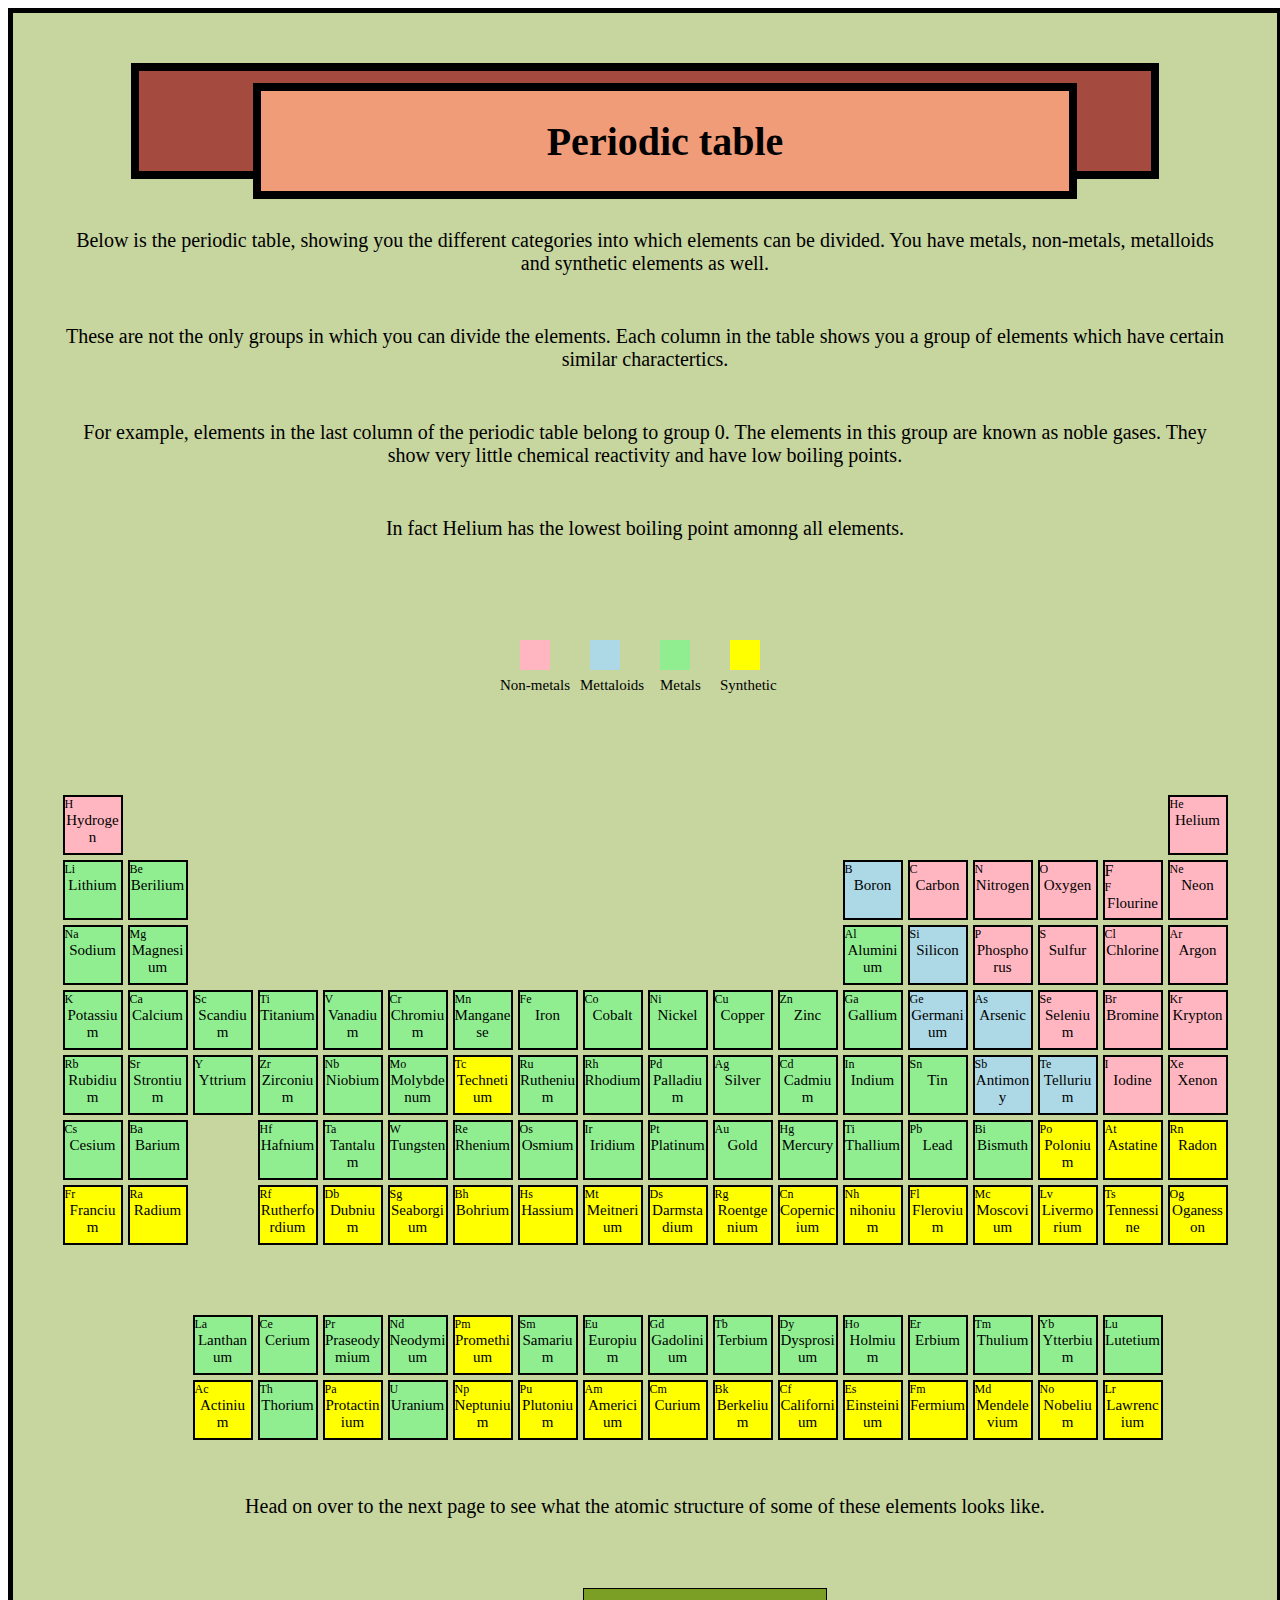
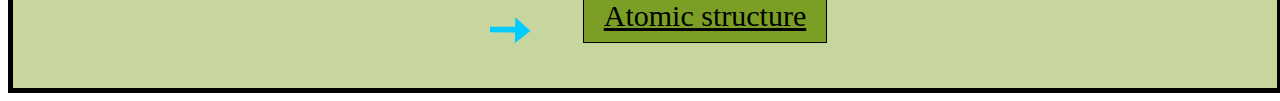
<file: code/periodictable.html>
<!DOCTYPE html>
<html lang="en">
<head>
    <meta charset="UTF-8">
    <meta http-equiv="X-UA-Compatible" content="IE=edge">
    <meta name="viewport" content="width=device-width, initial-scale=1.0">
    <link rel = "stylesheet" href = "periodictable.css">
    <title>Document</title>
</head>
<body>
    <div class = "container">
        <div class ="toppane">
            <div class = "heading">
                <div class = "back">Periodic table</div>
            </div>
            <p> Below is the periodic table, showing you the different categories into which elements can be divided. You have metals, non-metals, metalloids and synthetic elements as well.</p>
    <p>These are not the only groups in which you can divide the elements. Each column in the table shows you a group of elements which have certain similar charactertics. </p>
    <p>For example, elements in the last column of the periodic table belong to group 0. The elements in this group are known as noble gases. They show very little chemical reactivity and have low boiling points.</p>
    <p>In fact Helium has the lowest boiling point amonng all elements.</p>
<svg id = "periodic_table" width = "350" height = "200" viewBox = " 0 0 350 200">
  <rect x = "50" y = "50" height = "30" width = "30" fill = "lightpink"/>
  <text x = "30" y = "100" font-size = 15px>Non-metals</text>
  <rect x = "120" y = "50" height = "30" width = "30" fill = "lightblue"/>
  <text x = "110" y = "100" font-size = 15px>Mettaloids</text>
  <rect x = "190" y = "50" height = "30" width = "30" fill = "lightgreen"/>
  <text x = "190" y = "100" font-size = 15px>Metals</text>
  <rect x = "260" y = "50" height = "30" width = "30" fill = "yellow"/>
  <text x = "250" y = "100" font-size = 15px> Synthetic </text>
</svg>
<div id = "grid-container">
 <div class = "griditem-nm"><div class = "symbol">H</div>
 <div class = "name">Hydrogen</div>
 </div>
  <div class = "griditem-a"></div>
  <div class = "griditem-a"></div>
  <div class = "griditem-a"></div>
  <div class = "griditem-a"></div>
  <div class = "griditem-a"></div>
  <div class = "griditem-a"></div>
  <div class = "griditem-a"></div>
  <div class = "griditem-a"></div>
  <div class = "griditem-a"></div>
  <div class = "griditem-a"></div>
  <div class = "griditem-a"></div>
  <div class = "griditem-a"></div>
  <div class = "griditem-a"></div>
  <div class = "griditem-a"></div>
  <div class = "griditem-a"></div>
  <div class = "griditem-a"></div>
  <div class = "griditem-nm">
    <div class = "symbol">He</div>
    <div class = "name">Helium</div>
    </div>
  <div class = "griditem-m">
        <div class = "symbol">Li</div>
          <div class = "name">Lithium</div>
        </div>
  <div class = "griditem-m">
    <div class = "symbol">Be</div>
      <div class = "name">Berilium</div>
       </div>
  <div class = "griditem-a"></div>
  <div class = "griditem-a"></div>
  <div class = "griditem-a"></div>
  <div class = "griditem-a"></div>
  <div class = "griditem-a"></div>
  <div class = "griditem-a"></div>
  <div class = "griditem-a"></div>
  <div class = "griditem-a"></div>
  <div class = "griditem-a"></div>
  <div class = "griditem-a"></div>
  <div class = "griditem-me">
        <div class = "symbol">B</div>
     <div class = "name">Boron</div>
       </div>
  <div class = "griditem-nm">
        <div class = "symbol">C</div>
     <div class = "name">Carbon</div>
       </div>
  <div class = "griditem-nm">
        <div class = "symbol">N</div>
     <div class = "name">Nitrogen</div>
       </div>
  <div class = "griditem-nm">
        <div class = "symbol">O</div>
     <div class = "name">Oxygen</div>
       </div>
  <div class = "griditem-nm">F
        <div class = "symbol">F</div>
     <div class = "name">Flourine</div>
       </div>
  <div class = "griditem-nm">
        <div class = "symbol">Ne</div>
     <div class = "name">Neon</div>
       </div>
  <div class = "griditem-m">
        <div class = "symbol">Na</div>
     <div class = "name">Sodium</div>
       </div>
  <div class = "griditem-m">
        <div class = "symbol">Mg</div>
     <div class = "name">Magnesium</div>
       </div>
  <div class = "griditem-a"></div>
  <div class = "griditem-a"></div>
  <div class = "griditem-a"></div>
  <div class = "griditem-a"></div>
  <div class = "griditem-a"></div>
  <div class = "griditem-a"></div>
  <div class = "griditem-a"></div>
  <div class = "griditem-a"></div>
  <div class = "griditem-a"></div>
  <div class = "griditem-a"></div>
  <div class = "griditem-m">
        <div class = "symbol">Al</div>
     <div class = "name">Aluminium</div>
       </div>
  <div class = "griditem-me">
        <div class = "symbol">Si</div>
     <div class = "name">Silicon</div>
       </div>
  <div class = "griditem-nm">
        <div class = "symbol">P</div>
     <div class = "name">Phosphorus</div>
       </div>
  <div class = "griditem-nm">
        <div class = "symbol">S</div>
     <div class = "name">Sulfur</div>
       </div>
  <div class = "griditem-nm">
        <div class = "symbol">Cl</div>
     <div class = "name">Chlorine</div>
       </div>
  <div class = "griditem-nm">
        <div class = "symbol">Ar</div>
     <div class = "name">Argon</div>
       </div>
  <div class = "griditem-m">
        <div class = "symbol">K</div>
     <div class = "name">Potassium</div>
       </div>
  <div class = "griditem-m">
        <div class = "symbol">Ca</div>
     <div class = "name">Calcium</div>
       </div>
  <div class = "griditem-m">
        <div class = "symbol">Sc</div>
     <div class = "name">Scandium</div>
       </div>
  <div class = "griditem-m">
        <div class = "symbol">Ti</div>
     <div class = "name">Titanium</div>
       </div>
  <div class = "griditem-m">
        <div class = "symbol">V</div>
     <div class = "name">Vanadium</div>
       </div>
  <div class = "griditem-m">
        <div class = "symbol">Cr</div>
     <div class = "name">Chromium</div>
       </div>
  <div class = "griditem-m">
        <div class = "symbol">Mn</div>
     <div class = "name">Manganese</div>
       </div>
  <div class = "griditem-m">
        <div class = "symbol">Fe</div>
     <div class = "name">Iron</div>
       </div>
  <div class = "griditem-m">
        <div class = "symbol">Co</div>
     <div class = "name">Cobalt</div>
       </div>
  <div class = "griditem-m">
        <div class = "symbol">Ni</div>
     <div class = "name">Nickel</div>
       </div>
  <div class = "griditem-m">
        <div class = "symbol">Cu</div>
     <div class = "name">Copper</div>
       </div>
  <div class = "griditem-m">
        <div class = "symbol">Zn</div>
     <div class = "name">Zinc</div>
       </div>
  <div class = "griditem-m">
        <div class = "symbol">Ga</div>
     <div class = "name">Gallium</div>
       </div>
  <div class = "griditem-me">
        <div class = "symbol">Ge</div>
     <div class = "name">Germanium</div>
       </div>
  <div class = "griditem-me">
        <div class = "symbol">As</div>
     <div class = "name">Arsenic</div>
       </div>
  <div class = "griditem-nm">
        <div class = "symbol">Se</div>
     <div class = "name">Selenium</div>
       </div>
  <div class = "griditem-nm">
        <div class = "symbol">Br</div>
     <div class = "name">Bromine</div>
       </div>
  <div class = "griditem-nm">
        <div class = "symbol">Kr</div>
     <div class = "name">Krypton</div>
       </div>
  <div class = "griditem-m">
        <div class = "symbol">Rb</div>
     <div class = "name">Rubidium</div>
       </div>
  <div class = "griditem-m">
        <div class = "symbol">Sr</div>
     <div class = "name">Strontium</div>
       </div>

  <div class = "griditem-m">
        <div class = "symbol">Y</div>
     <div class = "name">Yttrium</div>
       </div>
       <div class = "griditem-m">
         <div class = "symbol">Zr</div>
      <div class = "name">Zirconium</div>
        </div>
  <div class = "griditem-m">
      <div class = "symbol">Nb</div>
     <div class = "name">Niobium</div>
       </div>
  <div class = "griditem-m">
        <div class = "symbol">Mo</div>
     <div class = "name">Molybdenum</div>
       </div>
  <div class = "griditem-s">
        <div class = "symbol">Tc</div>
     <div class = "name">Technetium</div>
       </div>
  <div class = "griditem-m">
        <div class = "symbol">Ru</div>
     <div class = "name">Ruthenium</div>
       </div>
  <div class = "griditem-m">
        <div class = "symbol">Rh</div>
     <div class = "name">Rhodium</div>
       </div>
  <div class = "griditem-m">
        <div class = "symbol">Pd</div>
     <div class = "name">Palladium</div>
       </div>
  <div class = "griditem-m">
        <div class = "symbol">Ag</div>
     <div class = "name">Silver</div>
       </div>
  <div class = "griditem-m">
        <div class = "symbol">Cd</div>
     <div class = "name">Cadmium</div>
       </div>
  <div class = "griditem-m">
        <div class = "symbol">In</div>
     <div class = "name">Indium</div>
       </div>
  <div class = "griditem-m">
        <div class = "symbol">Sn</div>
     <div class = "name">Tin</div>
       </div>
   <div class = "griditem-me">
        <div class = "symbol">Sb</div>
     <div class = "name">Antimony</div>
       </div>
  <div class = "griditem-me">
        <div class = "symbol">Te</div>
     <div class = "name">Tellurium</div>
       </div><div class = "griditem-nm">
        <div class = "symbol">I</div>
     <div class = "name">Iodine</div>
       </div>
  <div class = "griditem-nm">
        <div class = "symbol">Xe</div>
     <div class = "name">Xenon</div>
       </div>
  <div class = "griditem-m">
        <div class = "symbol">Cs</div>
     <div class = "name">Cesium</div>
       </div>
  <div class = "griditem-m">
        <div class = "symbol">Ba</div>
     <div class = "name">Barium</div>
       </div>
  <div class = "griditem-a">
        <div class = "symbol"></div>
     <div class = "name"></div>
       </div>
  <div class = "griditem-m">
        <div class = "symbol">Hf</div>
     <div class = "name">Hafnium</div>
       </div>
  <div class = "griditem-m">
        <div class = "symbol">Ta</div>
     <div class = "name">Tantalum</div>
       </div>
  <div class = "griditem-m">
        <div class = "symbol">W</div>
     <div class = "name">Tungsten</div>
       </div>
  <div class = "griditem-m">
        <div class = "symbol">Re</div>
     <div class = "name">Rhenium</div>
       </div>
  <div class = "griditem-m">
        <div class = "symbol">Os</div>
     <div class = "name">Osmium</div>
       </div>
  <div class = "griditem-m">
        <div class = "symbol">Ir</div>
     <div class = "name">Iridium</div>
       </div>
  <div class = "griditem-m">
        <div class = "symbol">Pt</div>
     <div class = "name">Platinum</div>
       </div>
  <div class = "griditem-m">
        <div class = "symbol">Au</div>
     <div class = "name">Gold</div>
       </div>
  <div class = "griditem-m">
        <div class = "symbol">Hg</div>
     <div class = "name">Mercury</div>
       </div>
  <div class = "griditem-m">
        <div class = "symbol">Ti</div>
     <div class = "name">Thallium</div>
       </div>
   <div class = "griditem-m">
        <div class = "symbol">Pb</div>
     <div class = "name">Lead</div>
       </div>
  <div class = "griditem-m">
        <div class = "symbol">Bi</div>
     <div class = "name">Bismuth</div>
       </div>
  <div class = "griditem-s">
        <div class = "symbol">Po</div>
     <div class = "name">Polonium</div>
       </div>
  <div class = "griditem-s">
        <div class = "symbol">At</div>
     <div class = "name">Astatine</div>
       </div>
  <div class = "griditem-s">
        <div class = "symbol">Rn</div>
     <div class = "name">Radon</div>
       </div>
  <div class = "griditem-s">
        <div class = "symbol">Fr</div>
     <div class = "name">Francium</div>
       </div>
  <div class = "griditem-s">
        <div class = "symbol">Ra</div>
     <div class = "name">Radium</div>
       </div>
  <div class = "griditem-a">
        <div class = "symbol"></div>
     <div class = "name"></div>
       </div>
  <div class = "griditem-s">
        <div class = "symbol">Rf</div>
     <div class = "name">Rutherfordium</div>
       </div>
  <div class = "griditem-s">
        <div class = "symbol">Db</div>
     <div class = "name">Dubnium</div>
       </div>
  <div class = "griditem-s">
        <div class = "symbol">Sg</div>
     <div class = "name">Seaborgium</div>
       </div>
  <div class = "griditem-s">
        <div class = "symbol">Bh</div>
     <div class = "name">Bohrium</div>
       </div>
  <div class = "griditem-s">
        <div class = "symbol">Hs</div>
     <div class = "name">Hassium</div>
       </div>
  <div class = "griditem-s">
        <div class = "symbol">Mt</div>
     <div class = "name">Meitnerium</div>
       </div>
  <div class = "griditem-s">
        <div class = "symbol">Ds</div>
     <div class = "name">Darmstadium</div>
       </div>
  <div class = "griditem-s">
        <div class = "symbol">Rg</div>
     <div class = "name">Roentgenium</div>
       </div>
  <div class = "griditem-s">
        <div class = "symbol">Cn</div>
     <div class = "name">Copernicium</div>
       </div>
  <div class = "griditem-s">
     <div class = "symbol">Nh</div>
     <div class = "name">nihonium</div>
    
  </div>
  <div class = "griditem-s">
     <div class = "symbol">Fl</div>
     <div class = "name">Flerovium</div>
    
  </div>
  <div class = "griditem-s">
     <div class = "symbol">Mc</div>
     <div class = "name">Moscovium</div>
    
  </div>
  <div class = "griditem-s">
     <div class = "symbol">Lv</div>
     <div class = "name">Livermorium</div>
  </div>
  <div class = "griditem-s">
     <div class = "symbol">Ts</div>
     <div class = "name">Tennessine</div>
  </div>
  <div class = "griditem-s">
     <div class = "symbol">Og</div>
     <div class = "name">Oganesson</div>
  </div>
  <div class = "griditem-a"></div>
  <div class = "griditem-a"></div>
  <div class = "griditem-a"></div>
  <div class = "griditem-a"></div>
  <div class = "griditem-a"></div>
  <div class = "griditem-a"></div>
  <div class = "griditem-a"></div>
  <div class = "griditem-a"></div>
  <div class = "griditem-a"></div>
  <div class = "griditem-a"></div>
  <div class = "griditem-a"></div>
  <div class = "griditem-a"></div>
  <div class = "griditem-a"></div>
  <div class = "griditem-a"></div>
  <div class = "griditem-a"></div>
  <div class = "griditem-a"></div>
  <div class = "griditem-a"></div>
  <div class = "griditem-a"></div>
  <div class = "griditem-a"></div>
  <div class = "griditem-a"></div>
  <div class = "griditem-m">
        <div class = "symbol">La</div>
     <div class = "name">Lanthanum</div>
       </div>
  <div class = "griditem-m">
        <div class = "symbol">Ce</div>
     <div class = "name">Cerium</div>
       </div>
  <div class = "griditem-m">
        <div class = "symbol">Pr</div>
     <div class = "name">Praseodymium</div>
       </div>
  <div class = "griditem-m">
        <div class = "symbol">Nd</div>
     <div class = "name">Neodymium</div>
       </div>
  <div class = "griditem-s">
        <div class = "symbol">Pm</div>
     <div class = "name">Promethium</div>
       </div>
  <div class = "griditem-m">
        <div class = "symbol">Sm</div>
     <div class = "name">Samarium</div>
       </div>
   <div class = "griditem-m">
        <div class = "symbol">Eu</div>
     <div class = "name">Europium</div>
       </div>
  <div class = "griditem-m">
        <div class = "symbol">Gd</div>
     <div class = "name">Gadolinium</div>
       </div>
  <div class = "griditem-m">
        <div class = "symbol">Tb</div>
     <div class = "name">Terbium</div>
       </div>
  <div class = "griditem-m">
        <div class = "symbol">Dy</div>
     <div class = "name">Dysprosium</div>
       </div>
  <div class = "griditem-m">
        <div class = "symbol">Ho</div>
     <div class = "name">Holmium</div>
       </div>
  <div class = "griditem-m">
        <div class = "symbol">Er</div>
     <div class = "name">Erbium</div>
       </div>
  <div class = "griditem-m">
        <div class = "symbol">Tm</div>
     <div class = "name">Thulium</div>
       </div>
  <div class = "griditem-m">
        <div class = "symbol">Yb</div>
     <div class = "name">Ytterbium</div>
       </div>
  <div class = "griditem-m">
   <div class = "symbol">Lu</div>
   <div class = "name">Lutetium</div>
  </div>
  <div class = "griditem-a"></div>
     <div class = "griditem-a"></div>
  <div class = "griditem-a"></div>
  <div class = "griditem-s">
        <div class = "symbol">Ac</div>
     <div class = "name">Actinium</div>
       </div>
  <div class = "griditem-m">
        <div class = "symbol">Th</div>
     <div class = "name">Thorium</div>
       </div>
  <div class = "griditem-s">
        <div class = "symbol">Pa</div>
     <div class = "name">Protactinium</div>
       </div>
  <div class = "griditem-m">
        <div class = "symbol">U</div>
     <div class = "name">Uranium</div>
       </div>
  <div class = "griditem-s">
        <div class = "symbol">Np</div>
     <div class = "name">Neptunium</div>
       </div>
  <div class = "griditem-s">
        <div class = "symbol">Pu</div>
     <div class = "name">Plutonium</div>
       </div>
  <div class = "griditem-s">
        <div class = "symbol">Am</div>
     <div class = "name">Americium</div>
       </div>
  <div class = "griditem-s">
        <div class = "symbol">Cm</div>
     <div class = "name">Curium</div>
       </div>
    <div class = "griditem-s">
        <div class = "symbol">Bk</div>
     <div class = "name">Berkelium</div>
       </div>
  <div class = "griditem-s">
        <div class = "symbol">Cf</div>
     <div class = "name">Californium</div>
       </div>
  <div class = "griditem-s">
        <div class = "symbol">Es</div>
     <div class = "name">Einsteinium</div>
       </div>
  <div class = "griditem-s">
        <div class = "symbol">Fm</div>
     <div class = "name">Fermium</div>
       </div>
  <div class = "griditem-s">
        <div class = "symbol">Md</div>
     <div class = "name">Mendelevium</div>
       </div>
  <div class = "griditem-s">
        <div class = "symbol">No</div>
     <div class = "name">Nobelium</div>
       </div>
  <div class = "griditem-s">
   <div class = "symbol">Lr</div>
   <div class = "name">Lawrencium</div>

  </div>
  <div class = "griditem-a"></div>

  
</div>

<p> Head on over to the next page to see what the atomic structure of some of these elements looks like.</p>
<div class = "flex-container">
    <div>
      <object data = "arrow_animated.svg" type = "image/svg+xml" width = "100" height = "100"></object>
    </div>
    <div>
      <a href = "atomicstructure.html">Atomic structure</a>
    </div>
    </div>
        </div>
    </div>
</body>
</html>
</file>
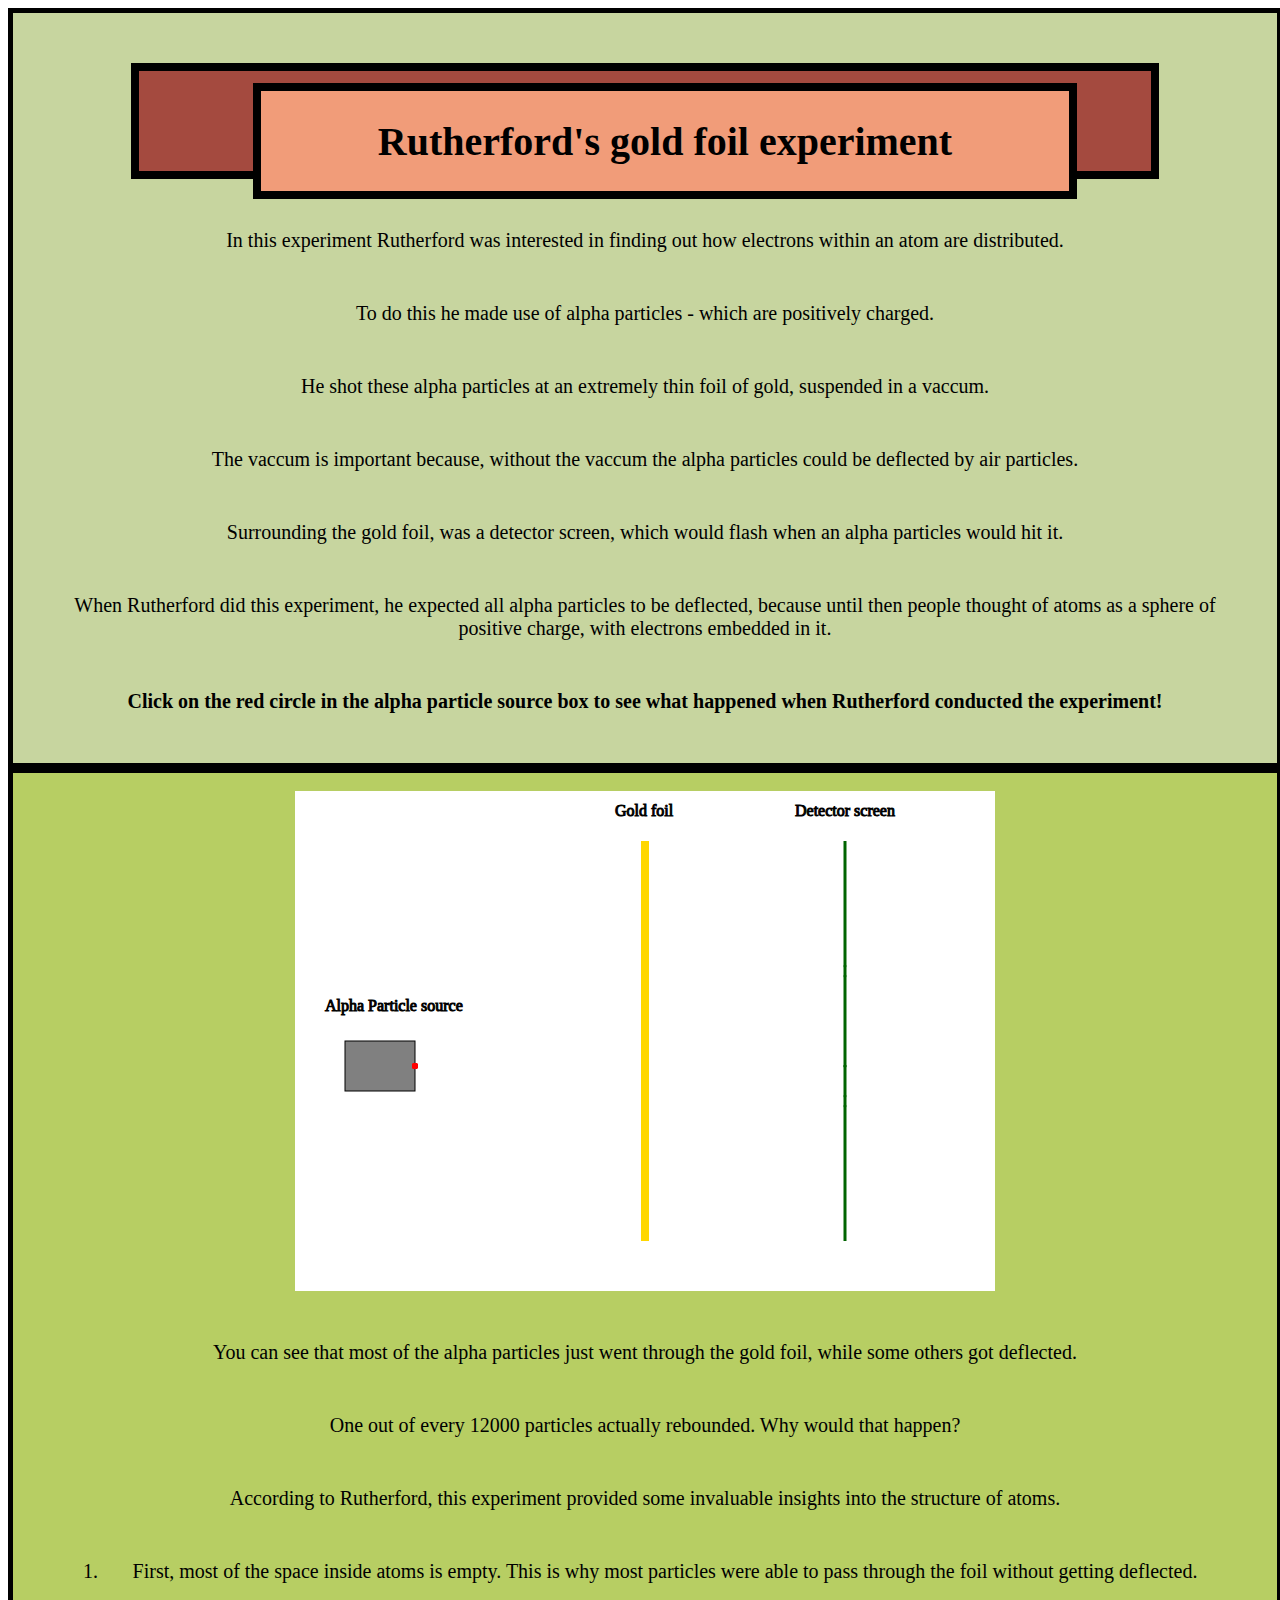
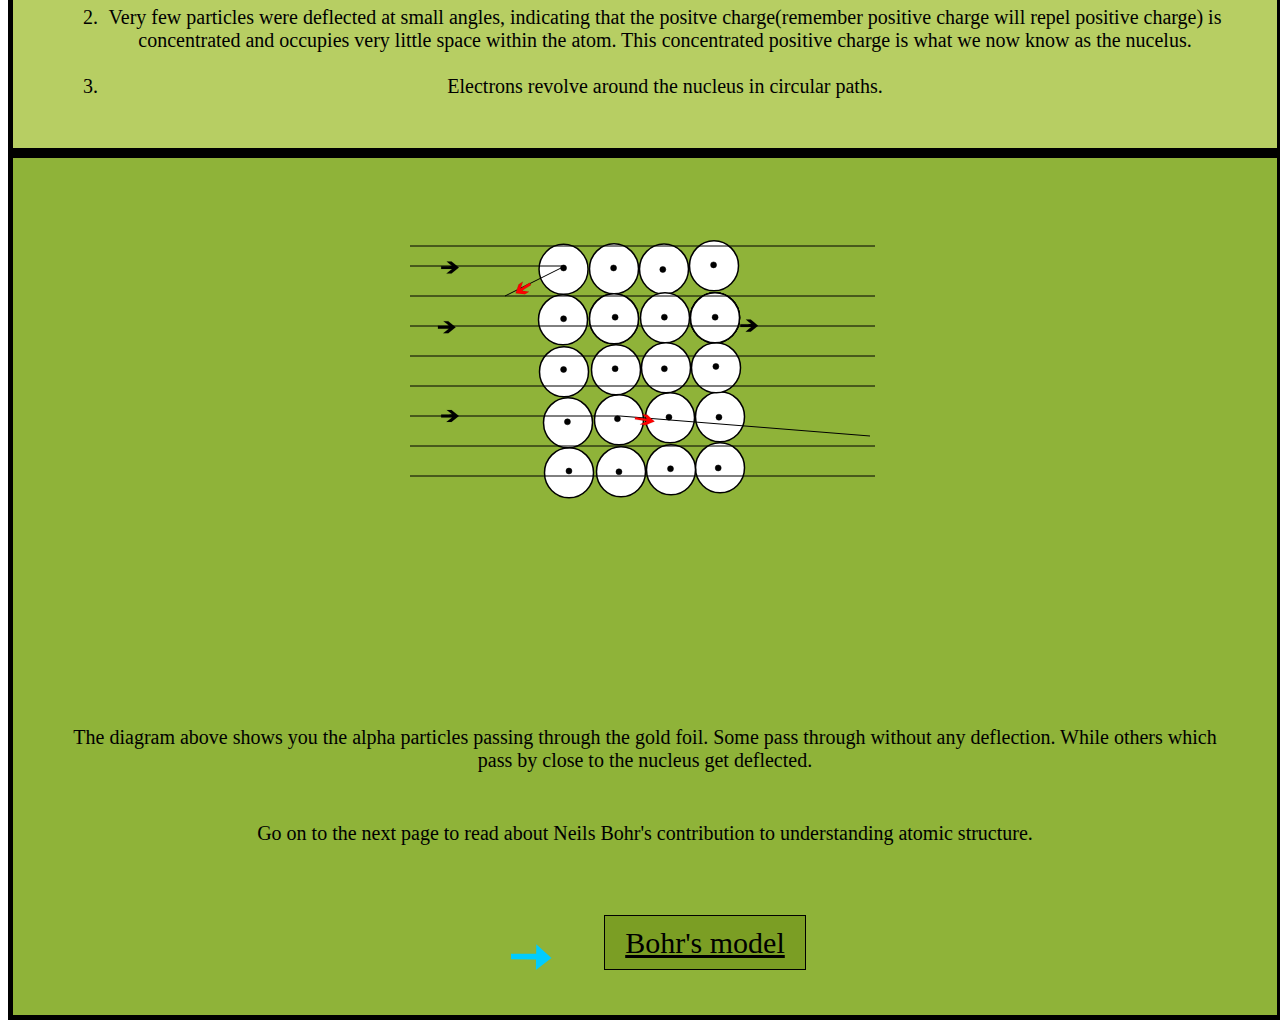
<file: code/rutherford.html>
<!DOCTYPE html>
<html lang="en">
<head>
    <meta charset="UTF-8">
    <meta http-equiv="X-UA-Compatible" content="IE=edge">
    <meta name="viewport" content="width=device-width, initial-scale=1.0">
    <link rel = "stylesheet" href = "main.css">
    <title>Document</title>
</head>
<body>
    <div class = "container">
        <div class = "toppane">
            <div class = "heading">
                <div class = "back">Rutherford's gold foil experiment</div>
            </div>
            <p>In this experiment Rutherford was interested in finding out how electrons within an atom are distributed.</p>
<p>To do this he made use of alpha particles - which are positively charged.</p>
<p>He shot these alpha particles at an extremely thin foil of gold, suspended in a vaccum.</p>
<p>The vaccum is important because, without the vaccum the alpha particles could be deflected by air particles. </p>
<p>Surrounding the gold foil, was a detector screen, which would flash when an alpha particles would hit it.</p>
<p>When Rutherford did this experiment, he expected all alpha particles to be deflected, because until then people thought of atoms as a sphere of positive charge, with electrons embedded in it. </p>
<p><b>Click on the red circle in the alpha particle source box to see what happened when Rutherford conducted the experiment!</b></p>

        </div>
        <div class = "middlepane">
          <br>
            <svg id = "main" height = "500" width = "700" viewBox = "0 0 700 500">
                <rect height = "500" width = "700" fill = "white"/>
                <rect x = "50" y = "250" height = "50" width = "70" fill = "grey" stroke = "black"/>
                <path id="motionPath1" fill="none" stroke-miterlimit="10" d="M 0 0 L 430 0"/>
                <path id = "motionPath2" fill = "none" d = "m0,0c0,0 1,0 2,0c1,0 4,0 9,0c1,0 2,0 3,0c1,0 3,0 4,0c1,0 2,0 2,0c1,0 4,0 5,0c1,0 2,0 3,0c3,0 4,0 6,0c2,0 4,0 5,0c1,0 1,0 2,0c1,0 3,0 6,0c2,0 3,0 5,0c1,0 3,0 5,0c3,0 4,-1 5,-1c2,0 4,0 6,0c5,0 6,0 11,0c1,0 4,0 5,0c2,0 3.07613,0.38269 4,0c1.30656,-0.5412 2,-1 3,-1c1,0 2,0 3,0c1,0 2,0 3,0c2,0 3,0 3,0c2,0 4,0 6,0c1,0 4,0 6,0c0,0 2.07613,0.38269 3,0c1.30656,-0.5412 2,-1 4,-1c1,0 3,0 5,0c1,0 2,0 3,0c2,0 3,0 5,0c3,0 4,0 5,0c3,0 4,0 6,0c1,0 2,0 4,0c2,0 5,0 6,0c1,0 2,0 3,0c0,0 1,0 4,0c2,0 4,0 5,0c2,0 3,0 5,0c2,0 2,0 3,0c2,0 3,0 5,0c1,0 2,0 4,0c1,0 2,0 2,0c1,0 2.07611,0.38269 3,0c1.30655,-0.5412 4,-1 5,-1c0,0 2,0 3,0c1,0 3,0 4,0c1,0 3,0 4,0c1,0 3,0 5,0c0,0 2,0 3,0c1,0 0.0979,-0.82443 2,-2c0.85065,-0.52573 2,0 3,0c0,0 2,-1 4,-1c0,0 1,0 2,0c1,0 2,0 2,0c1,0 2,-1 3,-1c1,0 1.15225,-0.23462 3,-1c1.30655,-0.5412 2,-1 2,-1c1,-1 2.07611,-0.61731 3,-1c1.30655,-0.5412 1.02676,-0.77023 2,-1c2.17624,-0.51373 4.58578,0.41422 6,-1c0.70709,-0.70709 1,-2 2,-2c2,0 3,0 4,0c2,0 3.0535,-2.5405 5,-3c2.17624,-0.51373 4.04291,-0.71021 5,-0.99998c3.45084,-1.04483 5,-4 5,-4c3,-1 3.797,-1.2565 5,-2c2.69,-1.66251 2.87857,-1.49345 6,-2c0.98709,-0.16019 0.87857,-0.49345 4,-1c0.98709,-0.16019 5,-3 5,-3c2,0 4.07611,-0.61731 5,-1c1.30655,-0.5412 2.69345,-2.4588 4,-3c1.84775,-0.76537 3,0 4,0c1,0 4.31,-0.33749 7,-2c1.203,-0.7435 4,-2 4,-2c1,0 2.0979,-0.82443 4,-2c2.55194,-1.57719 3.64749,-0.97252 8,-2c0.97324,-0.22975 3.31,0.66251 6,-1c1.203,-0.7435 2,-1 4,-2c2,-1 6,-1 6,-1c3,0 3.70547,-1.34619 6,-3c1.814,-1.30745 4,-1 5,-2c1,-1 2.15225,-0.23463 4,-1c1.30655,-0.5412 2.15225,-1.23463 4,-2c1.30655,-0.5412 4,-2 5,-3c1,-1 4,-1 4,-1c1,0 2.69345,-0.4588 4,-1c0.92389,-0.38269 2.85272,-1.1731 4,-2c1.814,-1.30745 4,-1 5,-1c3,0 2.87857,-0.49345 6,-1c0.98709,-0.16019 3.0535,-0.5405 5,-1c2.17624,-0.51375 2.0979,-1.82443 4,-3c0.85065,-0.52573 3.29291,0.70711 4,0c0.70709,-0.70711 1,-1 2,-2c1,-1 2,-1 3,-1c1,0 2.29291,0.70711 3,0c0.70709,-0.70711 1,-1 2,-2c1,-1 2,-2 5,-2c1,0 0.29291,-1.29289 1,-2c0.70709,-0.70711 1,-2 2,-2c1,0 2,-1 2,-1c1,0 3,-1 4,-2l0,0l1,-1l1,0" />
                
                <path id="motionPath3" fill="none" stroke-miterlimit="10" d="m0,0c0,0 0,0 1,0c1,0 2,0 3,0c1,0 3,0 8,0c1,0 2,0 3,0c1,0 1,0 2,0c1,0 3,0 4,0c1,0 2,0 3,0c0,0 1,0 3,0c1,0 1,0 3,0c2,0 2,0 3,0c2,0 3,0 4,0c3,0 3.01291,-0.16019 4,0c3.12144,0.50653 4,1 5,1c2,0 2,0 4,0c2,0 3,0 4,0c2,0 4,0 6,0c2,0 4,0 6,0c1,0 2,0 2,0c2,0 4,0 6,0c2,0 4,0 7,0c1,0 3,0 3,0c3,0 4,0 5,0c3,0 4,0 6,0c1,0 3,0 5,0c1,0 3,0 4,0c0,0 2,0 4,0c2,0 4,0 5,0c2,0 3,0 7,0c0,0 3,0 6,0c2,0 4,0 6,0c1,0 2,0 4,0c1,0 3,0 4,0c2,0 4,0 4,0c2,0 3,0 4,0c2,0 3,0 5,0c2,0 3,0 5,0c2,0 5,0 6,0c0,0 2,0 6,0c1,0 2,0 4,0c1,0 2,0 2,0c1,0 2,0 3,0c1,0 2,0 5,0c2,0 4,0 5,0c1,0 2,0 3,0c1,0 2,0 4,0c1,0 2,0 4,0c1,0 4,-1 4,-1c1,0 2,0 4,0c0,0 1,0 3,0c1,0 1,0 2,0c1,0 2,0 3,0c0,0 1.69345,-0.4588 3,-1c0.92389,-0.38269 1,-1 2,-1c1,0 2,0 3,0c1,0 3,0 4,0c2,0 2.69345,-0.4588 4,-1c0.92389,-0.38269 3,-1 4,-1c0,0 0,0 1,0c1,0 3,0 3,0c1,0 3.07611,-1.61731 4,-2c1.30655,-0.5412 3,-1 4,-1c0,0 2,0 3,0c1,0 3.69345,-0.4588 5,-1c0.92389,-0.38269 4,0 6,0c2,0 5.02676,0.22977 6,0c2.17624,-0.51373 3.29291,-0.29291 4,-1c0.70709,-0.70709 1,-1 2,-1c2,0 3.38687,-0.9176 6,-2c1.84775,-0.76538 4,-1 6,-1c2,0 3.69345,-0.4588 5,-1c0.92389,-0.38269 2,-1 4,-1c1,0 2.69345,-0.4588 4,-1c0.92389,-0.38269 3,-1 4,-1c2,0 6,-1 9,-1c1,0 5,-1 8,-1c2,0 3,0 5,0c2,0 3,-0.99998 5,-0.99998c2,0 7,-1 12,-1c3,0 4.03873,-0.51945 7,-1c3.12143,-0.50655 4,-2 5,-2c2,0 6,0 8,0c2,0 3.22836,0.14806 6,-1c1.30655,-0.5412 4,-1 6,-1c1,0 3,0 5,0c1,0 3,0 5,0c0,0 1.07611,0.38269 2,0c1.30655,-0.5412 2.00751,-0.87782 3,-1c4.09222,-0.50377 6.02582,-0.67964 8,-1c3.12146,-0.50655 3,-1 4,-1c1,0 2,0 3,0c0,0 1,0 2,0c1,0 2,0 2,0c1,-1 1.69342,-1.4588 3,-2c0.92389,-0.38269 1,-1 4,-1c1,0 0.29291,-0.29289 1,-1c0.70709,-0.70711 2.07611,-0.61731 3,-1c1.30658,-0.5412 2,-2 4,-2l1,0"/>
                
                  <path id="motionPath4" fill="none" stroke-miterlimit="10" d= "m0,0c0,0 0,0 1,0c0,0 2,0 3,0c1,0 2,0 5,0c2,0 3,0 4,0c1,0 3,0 4,0c0,0 2,0 4,0c1,0 3,0 4,0c1,0 5,0 7,0c1,0 2,0 5,0c3,0 4.01498,-0.75565 6,-1c4.09221,-0.50378 6,-1 8,-1c2,0 4,0 7,0c3,0 4,-1 7,-1c3,0 4,0 5,0c3,0 3,0 5,0c2,0 4.02582,0.32037 6,0c3.12144,-0.50653 5,-2 8,-2c3,0 4,0 6,0c1,0 5,0 6,0c1,0 5,0 7,0c3,0 5,0 9,0c1,0 5,0 8,0c2,0 4,0 8,0c2,0 4,0 8,0c2,0 4,0 6,0c2,0 5,0 7,0c3,0 4.82376,-0.48627 7,-1c3.89301,-0.91901 4,0 5,0c6,0 8,0 11,0c2,0 4,0 5,0c1,0 3,0 3,0c1,0 4,0 6,0c2,0 2,0 5,0c1,0 4,0 5,0c0,0 2,0 4,0c0,0 1,0 2,0c1,0 2,0 2,0c1,0 2,0 4,0c0,0 1,0 2,0c1,0 2,0 2,0c1,0 3,0 4,0c1,0 2,0 3,0c1,0 2,0 4,0c1,0 3.82443,-0.9021 5,1c0.52573,0.85065 1,1 2,1c1,0 2,1 3,1c3,0 2.82376,0.48627 5,1c1.9465,0.4595 2,1 4,1c2,0 4,0 6,1c2,1 6.92578,2.49756 12,3c0.99515,0.09854 4.01498,0.75565 6,1c4.09222,0.50378 6,3 6,3c4,1 7,1 8,1c2,0 3.69345,1.4588 5,2c2.77164,1.14804 7.10699,0.08099 11,1c4.35251,1.0275 6.71201,2.98163 12,4c1.9639,0.3782 5,1 7,1c4,0 7,1 10,1c5,0 5.25577,0.60083 7,2c3.21619,2.57993 5.96329,1.1604 10,2c5.95532,1.23862 8.08582,1.42044 10,2c3.45084,1.04483 4.71201,2.98163 10,4c1.9639,0.3782 3.69345,0.4588 5,1c0.92389,0.38269 4,1 5,1c2,0 4.02582,1.67963 6,2c3.12143,0.50653 5.87857,1.49347 9,2c0.98706,0.16019 1,1 3,1c4,0 5,0 6,1c0,0 3,1 5,1c2,0 3,1 3,1c1,1 1.47424,1.14935 2,2c1.1756,1.9021 2,1 3,1c1,0 2,0 3,0c1,0 1.0979,0.82443 3,2c0.85065,0.52573 1,0 2,0l2,0" />
                
                  <path id="motionPath5" fill="none" stroke-miterlimit="10" d= "m0,0c0,0 0,0 1,0c2,0 3,0 3,0c1,0 2,0 3,0c1,0 1,0 2,0c1,0 2,0 3,0c0,0 1,-1 2,-1c2,0 2,0 3,0c2,0 3,0 3,0c1,0 2,0 3,0c1,0 1,0 3,0c1,0 2,0 3,0c1,0 2,0 3,0c0,0 1,0 2,0c2,0 2,0 4,0c1,0 2,0 2,0c1,0 2,0 3,0c1,0 3,0 4,0c1,0 3,0 4,0c1,0 3,0 5,0c0,0 1,0 2,0c1,0 2,0 3,0c2,0 3,0 4,0c1,0 2,0 3,0c1,0 3,0 4,0c0,0 2,0 4,0c3,0 4,0 6,0c2,0 5,0 6,0c2,0 4,0 4,0c2,0 4,0 4,0c2,0 4,0 5,0c2,0 3,0 5,0c2,0 4,0 6,0c0,0 1,0 3,0c2,0 4,0 5,0c2,0 4,0 4,0c3,0 4,0 5,0c2,0 3,0 4,0c2,0 3,0 5,0c2,0 3,0 4,0c2,0 5,0 6,0c0,0 2,0 3,0c1,0 1,0 2,0c2,0 3,0 5,0c2,0 2,0 5,0c1,0 2,0 4,0c1,0 2,0 3,0c2,0 3.15225,0.76538 5,0c1.30655,-0.5412 3.69345,-1.4588 5,-2c0.92389,-0.38269 1.29291,-0.29291 2,-1c1.41422,-1.41422 2,0 3,0c1,0 3,0 3,0c1,0 2,0 3,0c1,0 1,0 3,0c2,0 3,0 4,0c1,0 2,0 2,0c1,0 2,0 3,0c1,0 2,0 5,0c0,0 1,0 2,0c1,0 2,0 2,0c1,0 2,0 3,0c1,0 1,0 2,0c1,0 2.29291,0.70709 3,0c0.70709,-0.70709 1,-1 2,-1c1,0 2,0 2,0c1,0 2,0 3,0c1,0 1,0 2,0c1,0 2,0 3,0c0,0 1,0 2,0c2,0 2.82376,0.48627 5,1c0.97324,0.22977 1.82376,0.48627 4,1c0.97324,0.22977 2,1 3,1c2,0 3.69345,1.4588 5,2c0.92389,0.38269 2,0 3,0c1,0 4.07611,3.61731 5,4c1.30655,0.5412 2.15225,1.23462 4,2c2.61313,1.0824 3.38687,2.9176 6,4c0.92389,0.38269 2.29291,-0.70709 3,0c0.70709,0.70709 0,2 2,2c1,0 2.41885,0.41885 4,2c1.58115,1.58115 2.69345,1.4588 4,2c0.92389,0.38269 2,0 4,1c2,1 3,3 4,3c1,0 2,0 3,0c1,0 3.01291,0.83981 4,1c3.12143,0.50653 5,2 7,2c0,0 3.01291,1.83981 4,2c3.12143,0.50653 3.82376,1.48627 6,2c1.9465,0.4595 3,1 6,1c2,0 2,1 4,3c1,1 2.0535,0.5405 4,1c2.17624,0.51373 4.87857,2.49347 8,3c0.98709,0.16019 2.69345,1.4588 4,2c0.92389,0.38269 1.69345,0.4588 3,1c0.92389,0.38269 5,1 5,1c1,1 4,1 4,1c1,0 2.14935,-0.52573 3,0c1.9021,1.17557 1.38687,2.9176 4,4c1.84775,0.76538 5,2 5,2c1,0 2.14935,-0.52573 3,0c1.9021,1.17557 1.07611,1.61731 2,2c1.30655,0.5412 1.85272,1.1731 3,2c1.814,1.30746 3.29291,1.29291 4,2c0.70709,0.70709 1.07611,0.61731 2,1c1.30655,0.5412 1.82376,2.48627 4,3c1.9465,0.4595 1.85272,0.1731 3,1c1.814,1.30746 3.01291,2.83981 4,3c3.12146,0.50653 3,2 4,2c1,0 1.8244,1.0979 3,3c0.52576,0.85065 1.69342,2.4588 3,3c0.92389,0.38269 1.82373,1.48627 4,2c0.97327,0.22977 1.69342,1.4588 3,2c1.84778,0.76538 1.08032,1.3764 5,3c0.92389,0.38269 1,1 3,1c1,0 2,1 5,2l1,0l3,2l1,1"/>
                
                
                <path id="sparkPath1" fill="none" stroke-miterlimit="10" d="M 0 0 L -10 30"/>
               
                  <circle id = "particle7" cx = "120" cy = "275" r = "3" fill = "red"/>
                  <circle id = "particle6" cx = "120" cy = "275" r = "3" fill = "red"/>
                  <circle id = "particle5" cx = "120" cy = "275" r = "3" fill = "red"/>
                    <circle id = "particle4" cx = "120" cy = "275" r = "3" fill = "red"/>
                  <circle id = "particle3" cx = "120" cy = "275" r = "3" fill = "red"/>
                <circle id = "spark2" cx = "550" cy = "275" r = "1.5" fill = "darkgreen"/>
                  <circle id = "particle2" cx = "120" cy = "275" r = "3" fill = "red"/>
                <circle id = "particle1" cx = "120" cy = "275" r = "3" fill = "red"/>
                <circle id = "spark1" cx = "550" cy = "275" r = "1.5" fill = "darkgreen"/>
              <circle id = "spark3" cx = "550" cy = "175" r = "1.5" fill = "darkgreen"/>
                <circle id = "spark4" cx = "550" cy = "185" r = "1.5" fill = "darkgreen"/>
                 <circle id = "spark5" cx = "550" cy = "315" r = "1.5" fill = "darkgreen"/>
                 <circle id = "spark6" cx = "550" cy = "305" r = "1.5" fill = "darkgreen"/>
                
                
                <animateMotion 
                         xlink:href="#particle1"
                         dur="1s"
                         begin="click"
                         fill="remove"
                             repeatCount = "1"
                             id = "first"
                         >
                <mpath xlink:href="#motionPath1" />
                 </animateMotion>
                
                  <animateMotion 
                         xlink:href="#particle2"
                         dur="1s"
                         begin="first.end"
                         fill="remove"
                             repeatCount = "1"
                             id = "second"
                         >
                <mpath xlink:href="#motionPath1" />
                 </animateMotion>
                
                 <animateMotion 
                         xlink:href="#particle3"
                         dur="1s"
                         begin="second.end"
                         fill="remove"
                             repeatCount = "1"
                             id = "third"
                         >
                <mpath xlink:href="#motionPath2" />
                 </animateMotion>
                
                 <animateMotion 
                         xlink:href="#particle4"
                         dur="1s"
                         begin="third.end"
                         fill="remove"
                             repeatCount = "1"
                             id = "fourth"
                         >
                <mpath xlink:href="#motionPath3" />
                 </animateMotion>
                
                <animateMotion 
                         xlink:href="#particle5"
                         dur="1s"
                         begin="fourth.end"
                         fill="remove"
                             repeatCount = "1"
                             id = "fifth"
                         >
                <mpath xlink:href="#motionPath1" />
                 </animateMotion>
                
                <animateMotion 
                         xlink:href="#particle6"
                         dur="1s"
                         begin="fifth.end"
                         fill="remove"
                             repeatCount = "1"
                             id = "sixth"
                         >
                <mpath xlink:href="#motionPath4" />
                 </animateMotion>
                
                <animateMotion 
                         xlink:href="#particle7"
                         dur="1s"
                         begin="sixth.end"
                         fill="remove"
                             repeatCount = "1"
                             id = "seventh"
                         >
                <mpath xlink:href="#motionPath5" />
                 </animateMotion>
                
              
                
                <animateMotion 
                         xlink:href="#spark1"
                         dur="0.2s"     
                         begin= "first.end"
                         fill="remove" 
                         repeatCount = "1"
                         id = "first-spark"
                         >
                <mpath xlink:href="#sparkPath1" />
                 </animateMotion>
                
                  <animateMotion 
                         xlink:href="#spark2"
                         dur="0.2s"     
                         begin= "second.end"
                         fill="remove" 
                         repeatCount = "1"
                         id = "first-spark"
                         >
                <mpath xlink:href="#sparkPath1" />
                 </animateMotion>
                
                  <animateMotion 
                         xlink:href="#spark2"
                         dur="0.2s"     
                         begin= "second.end"
                         fill="remove" 
                         repeatCount = "1"
                         id = "second-spark"
                         >
                <mpath xlink:href="#sparkPath1" />
                 </animateMotion>
                
                    <animateMotion 
                         xlink:href="#spark3"
                         dur="0.2s"     
                         begin= "third.end"
                         fill="remove" 
                         repeatCount = "1"
                         id = "third-spark"
                         >
                <mpath xlink:href="#sparkPath1" />
                 </animateMotion>
                
                <animateMotion 
                         xlink:href="#spark4"
                         dur="0.2s"     
                         begin= "fourth.end"
                         fill="remove" 
                         repeatCount = "1"
                         id = "fourth-spark"
                         >
                <mpath xlink:href="#sparkPath1" />
                 </animateMotion>
                
                <animateMotion 
                         xlink:href="#spark5"
                         dur="0.2s"     
                         begin= "sixth.end"
                         fill="remove" 
                         repeatCount = "1"
                         id = "fifth-spark"
                         >
                <mpath xlink:href="#sparkPath1" />
                 </animateMotion>
                
                <animateMotion 
                         xlink:href="#spark6"
                         dur="0.2s"     
                         begin= "seventh.end"
                         fill="remove" 
                         repeatCount = "1"
                         id = "sixth-spark"
                         >
                <mpath xlink:href="#sparkPath1" />
                 </animateMotion>
                
                
                <line x1 = "350" y1 = "50" x2 = "350" y2 = "450" stroke = "gold" stroke-width = "8"/>
                 <line x1 = "550" y1 = "50" x2 = "550" y2 = "450" stroke = "darkgreen" stroke-width = "3"/>
                <text x = "30" y = "220" stroke = "black">Alpha Particle source </text>
                <text x = "320" y = "25" stroke = "black"> Gold foil </text>
                <text x = "500" y = "25" stroke = "black"> Detector screen </text>
                
              </svg>
              <p>You can see that most of the alpha particles just went through the gold foil, while some others got deflected.</p>
              <p>One out of every 12000 particles actually rebounded. Why would that happen?</p>
              <p>According to Rutherford, this experiment provided some invaluable insights into the structure of atoms.</p>
              <ol>
                <li>First, most of the space inside atoms is empty. This is why most particles were able to pass through the foil without getting deflected.</li>
                <br>
                <li>Very few particles were deflected at small angles, indicating that the positve charge(remember positive charge will repel positive charge) 
                  is concentrated and occupies very little space within the atom. This concentrated positive charge is what we now know as the nucelus.</li>
                  <br>
                  <li>Electrons revolve around the nucleus in circular paths.</li>
              </ol>
              
        </div>
        <div class = "bottompane">
          <br>
          <svg id = "frame_2" height = "500" width = "500" viewBox = "0 0 500 500">
            <rect height = "500" width = "500" fill = "#8fb339"/>
             <ellipse ry="25" rx="24.5" id="svg_1" cy="93.33846" cx="168.53846" fill-opacity="null" stroke-opacity="null" stroke-width="1.5" stroke="#000" fill="#fff"/>
            <ellipse ry="25" rx="24.5" id="svg_2" cy="92.8" cx="219" fill-opacity="null" stroke-opacity="null" stroke-width="1.5" stroke="#000" fill="#fff"/>
            <ellipse ry="25" rx="24.5" id="svg_3" cy="93.03077" cx="269" fill-opacity="null" stroke-opacity="null" stroke-width="1.5" stroke="#000" fill="#fff"/>
            <ellipse ry="25" rx="24.5" id="svg_4" cy="89.8" cx="319" fill-opacity="null" stroke-opacity="null" stroke-width="1.5" stroke="#000" fill="#fff"/>
            <ellipse ry="25" rx="24.5" id="svg_5" cy="143.8" cx="168" fill-opacity="null" stroke-opacity="null" stroke-width="1.5" stroke="#000" fill="#fff"/>
            <ellipse ry="25" rx="24.5" id="svg_6" cy="142.8" cx="219" fill-opacity="null" stroke-opacity="null" stroke-width="1.5" stroke="#000" fill="#fff"/>
            <ellipse ry="25" rx="24.5" id="svg_7" cy="141.8" cx="270" fill-opacity="null" stroke-opacity="null" stroke-width="1.5" stroke="#000" fill="#fff"/>
            <ellipse ry="25" rx="24.5" id="svg_8" cy="141.8" cx="320" fill-opacity="null" stroke-opacity="null" stroke-width="1.5" stroke="#000" fill="#fff"/>
            <ellipse ry="25" rx="24.5" id="svg_10" cy="295.8" cx="226" fill-opacity="null" stroke-opacity="null" stroke-width="1.5" stroke="#000" fill="#fff"/>
            <ellipse ry="25" rx="24.5" id="svg_12" cy="291.8" cx="325" fill-opacity="null" stroke-opacity="null" stroke-width="1.5" stroke="#000" fill="#fff"/>
            <ellipse ry="25" rx="24.5" id="svg_14" cy="296.8" cx="174" fill-opacity="null" stroke-opacity="null" stroke-width="1.5" stroke="#000" fill="#fff"/>
            <ellipse ry="25" rx="24.5" id="svg_16" cy="293.8" cx="276" fill-opacity="null" stroke-opacity="null" stroke-width="1.5" stroke="#000" fill="#fff"/>
            <ellipse ry="25" rx="24.5" id="svg_18" cy="246.8" cx="173" fill-opacity="null" stroke-opacity="null" stroke-width="1.5" stroke="#000" fill="#fff"/>
            <ellipse ry="25" rx="24.5" id="svg_22" cy="142.8" cx="219" fill-opacity="null" stroke-opacity="null" stroke-width="1.5" stroke="#000" fill="#fff"/>
            <ellipse ry="25" rx="24.5" id="svg_24" cy="141.8" cx="320" fill-opacity="null" stroke-opacity="null" stroke-width="1.5" stroke="#000" fill="#fff"/>
            <ellipse ry="25" rx="24.5" id="svg_26" cy="240.8" cx="325" fill-opacity="null" stroke-opacity="null" stroke-width="1.5" stroke="#000" fill="#fff"/>
            <ellipse ry="25" rx="24.5" id="svg_30" cy="241.8" cx="275" fill-opacity="null" stroke-opacity="null" stroke-width="1.5" stroke="#000" fill="#fff"/>
            <ellipse ry="25" rx="24.5" id="svg_34" cy="195.8" cx="169" fill-opacity="null" stroke-opacity="null" stroke-width="1.5" stroke="#000" fill="#fff"/>
            <ellipse ry="25" rx="24.5" id="svg_40" cy="141.8" cx="320" fill-opacity="null" stroke-opacity="null" stroke-width="1.5" stroke="#000" fill="#fff"/>
            <ellipse ry="25" rx="24.5" id="svg_42" cy="191.8" cx="321" fill-opacity="null" stroke-opacity="null" stroke-width="1.5" stroke="#000" fill="#fff"/>
            <ellipse ry="25" rx="24.5" id="svg_46" cy="191.8" cx="271" fill-opacity="null" stroke-opacity="null" stroke-width="1.5" stroke="#000" fill="#fff"/>
            <ellipse ry="25" rx="24.5" id="svg_50" cy="243.8" cx="224" fill-opacity="null" stroke-opacity="null" stroke-width="1.5" stroke="#000" fill="#fff"/>
            <ellipse ry="25" rx="24.5" id="svg_56" cy="141.8" cx="320" fill-opacity="null" stroke-opacity="null" stroke-width="1.5" stroke="#000" fill="#fff"/>
            <ellipse ry="25" rx="24.5" id="svg_58" cy="193.8" cx="221" fill-opacity="null" stroke-opacity="null" stroke-width="1.5" stroke="#000" fill="#fff"/>
            <ellipse stroke="#000000" ry="3" rx="3" id="svg_66" cy="91.95391" cx="168.577" stroke-width="0.5" fill="#000000"/>
            <ellipse stroke="#000000" ry="3" rx="3" id="svg_67" cy="91.95391" cx="218.57686" stroke-width="0.5" fill="#000000"/>
            <ellipse stroke="#000000" ry="3" rx="3" id="svg_68" cy="93.49237" cx="267.8075" stroke-width="0.5" fill="#000000"/>
            <ellipse stroke="#000000" ry="3" rx="3" id="svg_69" cy="88.877" cx="318.57659" stroke-width="0.5" fill="#000000"/>
            <ellipse stroke="#000000" ry="3" rx="3" id="svg_70" cy="142.72301" cx="168.577" stroke-width="0.5" fill="#000000"/>
            <ellipse stroke="#000000" ry="3" rx="3" id="svg_71" cy="192.72287" cx="220.11532" stroke-width="0.5" fill="#000000"/>
            <ellipse stroke="#000000" ry="3" rx="3" id="svg_72" cy="193.4921" cx="168.577" stroke-width="0.5" fill="#000000"/>
            <ellipse stroke="#000000" ry="3" rx="3" id="svg_73" cy="141.18455" cx="320.11505" stroke-width="0.5" fill="#000000"/>
            <ellipse stroke="#000000" ry="3" rx="3" id="svg_74" cy="141.18455" cx="269.34596" stroke-width="0.5" fill="#000000"/>
            <ellipse stroke="#000000" ry="3" rx="3" id="svg_75" cy="141.18455" cx="220.11532" stroke-width="0.5" fill="#000000"/>
            <ellipse stroke="#000000" ry="3" rx="3" id="svg_76" cy="241.18428" cx="323.96119" stroke-width="0.5" fill="#000000"/>
            <ellipse stroke="#000000" ry="3" rx="3" id="svg_77" cy="241.18428" cx="273.96133" stroke-width="0.5" fill="#000000"/>
            <ellipse stroke="#000000" ry="3" rx="3" id="svg_78" cy="242.72273" cx="222.42301" stroke-width="0.5" fill="#000000"/>
            <ellipse stroke="#000000" ry="3" rx="3" id="svg_79" cy="245.79965" cx="172.42314" stroke-width="0.5" fill="#000000"/>
            <ellipse stroke="#000000" ry="3" rx="3" id="svg_80" cy="190.41519" cx="320.88427" stroke-width="0.5" fill="#000000"/>
            <ellipse stroke="#000000" ry="3" rx="3" id="svg_81" cy="192.72287" cx="269.34596" stroke-width="0.5" fill="#000000"/>
            <ellipse stroke="#000000" ry="3" rx="3" id="svg_82" cy="291.95336" cx="323.19196" stroke-width="0.5" fill="#000000"/>
            <ellipse stroke="#000000" ry="3" rx="3" id="svg_83" cy="292.72259" cx="275.49979" stroke-width="0.5" fill="#000000"/>
            <ellipse stroke="#000000" ry="3" rx="3" id="svg_84" cy="295.79951" cx="223.96146" stroke-width="0.5" fill="#000000"/>
            <ellipse stroke="#000000" ry="3" rx="3" id="svg_85" cy="295.03028" cx="173.9616" stroke-width="0.5" fill="#000000"/>
            <line id = "line1" x1 = "15" y1 = "70" x2 = "480" y2 = "70" stroke = "black"/>
            <line id = "line2" x1 = "15" y1 = "90" x2 = "170" y2 = "90" stroke = "black"/>
            <line id = "line3" x1 = "170"
           y1 = "90" x2 = "110" y2 = "120" stroke = "black"/>  
            <line id = "line4" x1 = "15" y1 = "120" x2 = "480" y2 = "120" stroke = "black"/>
              <line id = "line5" x1 = "15" y1 = "150" x2 = "480" y2 = "150" stroke = "black"/>
              <line id = "line6" x1 = "15" y1 = "180" x2 = "480" y2 = "180" stroke = "black"/>
              <line id = "line7" x1 = "15" y1 = "210" x2 = "480" y2 = "210" stroke = "black"/>
              <line id = "line8" x1 = "15" y1 = "240" x2 = "225" y2 = "240" stroke = "black"/>
             <line id = "line9" x1 = "225" y1 = "240" x2 = "475" y2 = "260" stroke = "black"/>
              <line id = "line10" x1 = "15" y1 = "270" x2 = "480" y2 = "270" stroke = "black"/>
              <line id = "line11" x1 = "15" y1 = "300" x2 = "480" y2 = "300" stroke = "black"/>
            
          <path id="svg_8" d="m54.21811,95.29826l2.81296,-2.30938l-5.43871,0l-5.4387,0l0,-1.42962l0,-1.42962l5.37631,0c2.95696,0 5.3763,-0.07246 5.3763,-0.16102c0,-0.08856 -1.17716,-1.12778 -2.6159,-2.30938l-2.61591,-2.14836l2.4179,0l2.41789,0l3.69267,3.02709l3.69267,3.02709l-3.69975,3.0213l-3.69975,3.0213l-2.54546,0l-2.54547,0l2.81296,-2.30938l0,0z" fill-opacity="null" stroke-opacity="null" stroke-width="0.1" stroke="#000000" fill="#000000"/>
            <path stroke="#000000" transform="rotate(147.33023071289062 128.00408935546875,112.53425598144534) " id="svg_9" d="m127.21411,116.14671l2.75533,-2.23122l-5.3273,0l-5.32729,0l0,-1.38123l0,-1.38123l5.26617,0c2.89639,0 5.26617,-0.07001 5.26617,-0.15557c0,-0.08556 -1.15304,-1.08961 -2.56232,-2.23122l-2.56233,-2.07565l2.36837,0l2.36836,0l3.61703,2.92464l3.61702,2.92464l-3.62396,2.91904l-3.62396,2.91904l-2.49332,0l-2.49333,0l2.75534,-2.23122l0,0z" stroke-opacity="null" stroke-width="0.1" fill="#ff0000"/>
            <path id="svg_10" d="m50.9923,154.97566l2.81296,-2.30938l-5.43871,0l-5.4387,0l0,-1.42962l0,-1.42962l5.3763,0c2.95697,0 5.37631,-0.07246 5.37631,-0.16102c0,-0.08856 -1.17716,-1.12779 -2.61591,-2.30939l-2.61591,-2.14836l2.4179,0l2.4179,0l3.69267,3.02709l3.69267,3.02709l-3.69975,3.0213l-3.69976,3.02129l-2.54546,0l-2.54547,0l2.81296,-2.30938l0,0z" fill-opacity="null" stroke-opacity="null" stroke-width="0.1" stroke="#000000" fill="#000000"/>
            <path id="svg_11" d="m353.41156,153.36276l2.81296,-2.30938l-5.43871,0l-5.4387,0l0,-1.42962l0,-1.42962l5.3763,0c2.95697,0 5.37631,-0.07246 5.37631,-0.16102c0,-0.08856 -1.17716,-1.12779 -2.61591,-2.30939l-2.61591,-2.14836l2.4179,0l2.4179,0l3.69267,3.02709l3.69267,3.02709l-3.69975,3.0213l-3.69976,3.02129l-2.54546,0l-2.54547,0l2.81296,-2.30938l0,0z" fill-opacity="null" stroke-opacity="null" stroke-width="0.1" stroke="#000000" fill="#000000"/>
            <path id="svg_12" d="m54.21811,243.68531l2.81296,-2.30938l-5.43871,0l-5.4387,0l0,-1.42962l0,-1.42962l5.3763,0c2.95697,0 5.37631,-0.07246 5.37631,-0.16102c0,-0.08856 -1.17716,-1.12779 -2.61591,-2.30939l-2.61591,-2.14836l2.4179,0l2.4179,0l3.69267,3.02709l3.69267,3.02709l-3.69975,3.0213l-3.69976,3.02129l-2.54546,0l-2.54547,0l2.81296,-2.30938l0,0z" fill-opacity="null" stroke-opacity="null" stroke-width="0.1" stroke="#000000" fill="#000000"/>
            <path stroke="#000000" transform="rotate(9.524698257446289 249.81549072265622,243.77023315429685) " id="svg_13" d="m248.91245,247.0242l3.1496,-2.00981l-6.08958,0l-6.08957,0l0,-1.24417l0,-1.24417l6.0197,0c3.31084,0 6.01971,-0.06306 6.01971,-0.14013c0,-0.07707 -1.31804,-0.98149 -2.92897,-2.00982l-2.92897,-1.86967l2.70726,0l2.70726,0l4.13459,2.63442l4.13459,2.63442l-4.14251,2.62938l-4.14252,2.62937l-2.85009,0l-2.8501,0l3.1496,-2.00981l0,0z" stroke-opacity="null" stroke-width="0.1" fill="#ff0000"/>
            
          
          </svg>

            <p>The diagram above shows you the alpha particles passing through the gold foil. Some pass through without any deflection. While others which pass by close to the nucleus get deflected.</p>
<b></b>
<b></b>
<p>Go on to the next page to read about Neils Bohr's contribution to understanding atomic structure.</p>
<div class = "flex-container">
    <div>
      <object data = "arrow_animated.svg" type = "image/svg+xml" width = "100" height = "100"></object>
    </div>
    <div>
      <a href = "bohr.html">Bohr's model</a>
    </div>
    </div>
        </div>
    </div>
</body>
</html>
</file>
<file: index.css>
.container {
        width: 100% ;
        height: 100%;
      }
      
      .toppane {
        width: 100%;
        height: 25%;
        background-color: #F2542D;
        border: 5px solid black;
      }
      
  
      
      p {
          text-align: center;
          font-size: 20px;
        
        margin: 50px;
        }
      
        h1 {
          text-align: center;
        }
      
  
     
.front {
  width: 380px;
  height: 50px;
  background:#b7ce63;
  border: 8px solid #41521f;
  margin: 50px;
  display: flex;
  justify-content: center;
  align-items: center;
  text-align: center;
  margin-left: auto;
  margin-right:auto;
  
  
} 
      svg {
        margin-left:auto;
        margin-right:auto;
        display:flex;
        width: 70vw;
      }
  
    
    object, img {
        margin-left: auto;
        margin-right: auto;
        display: block;
        
       
      }
  
    
  
      figcaption {
        text-align: center;
      }
      
      .flex-container {
        display: flex;
        flex-direction: row;
        justify-content: center;
        
      }
      
      .flex-container > div {
        width: auto;
        margin: 10px;
        text-align: center;
        line-height: 75px;
        font-size: 30px;
      }
      
      
      a {
        background-color: #7b9e24;
        border: 1px solid black;
        color: black;
        padding: 10px 20px;
        text-align: center;
        font-size: 30px;
        width: auto;
      }
</file>
<file: code/main.css>
.heading {
    width: 80%;
      height: 100px;
      background-color: #a44a3f;
      text-align: center;
      margin: 50px;
       border: 8px solid black;
        display: flex;
        justify-content: center;
        align-items: center;
      margin-left: auto;
        margin-right:auto;
        
       
    }
    
    .subheading {
      width: 80%;
      height: 100px;
      background-color: #a44a3f;
      text-align: center;
      margin: 50px;
       border: 8px solid black;
        display: flex;
        justify-content: center;
        align-items: center;
      margin-left: auto;
        margin-right:auto;
        
       
    }
    
    .back {
      width: 80%;
      height: 100px;
      background-color: #f19c79;
      position: relative;
      border: 4px solid black;
      transform: translate(20px, 20px);
       border: 8px solid black;
        display: flex;
        justify-content: center;
        align-items: center;
        text-align: center;
        font-size: 40px;
        font-weight: bold;
    }
    
    
    .subback {
      width: 80%;
      height: 100px;
      background-color: #f19c79;
      position: relative;
      border: 4px solid black;
      transform: translate(20px, 20px);
       border: 8px solid black;
        display: flex;
        justify-content: center;
        align-items: center;
        text-align: center;
        font-size: 40px;
        font-weight: bold;
    }
    
    .container {
        width: 100% ;
        height: 100%;
      }
      
      .toppane {
        width: 100%;
        height: 25%;
        background-color:#c7d59f;
        border: 5px solid black;
      }
      
      .bottompane {
        width: 100%;
        height: 25%;
        background-color:  #8fb339;
        border: 5px solid black;
      }
      
      
      .middlepane {
        width: 100%;
        height: 25%;
        background-color:  #b7ce63;
        border: 5px solid black;
      }
      
      p,ol {
          text-align: center;
          font-size: 20px;
        
        margin: 50px;
        }
      
        table, th,td {
          border: 2px solid black;
          border-collapse: collapse;
          font-size: 15px;
          padding: 5px;
          background-color: #7b9e24;
          color: white;
        }
        
        table {
          margin-left:auto;
          margin-right:auto;
        }
      
  
      
      svg {
        margin-left:auto;
        margin-right:auto;
        display:flex;
        width: 70vw;
      }
  
    
    object, img {
        margin-left: auto;
        margin-right: auto;
        display: block;
        
       
      }
  
    
  
      figcaption {
        text-align: center;
      }
      
      .flex-container {
        display: flex;
        flex-direction: row;
        justify-content: center;
        
      }
      
      .flex-container > div {
        width: auto;
        margin: 10px;
        text-align: center;
        line-height: 75px;
        font-size: 30px;
      }
      
      
      a {
        background-color: #7b9e24;
        border: 1px solid black;
        color: black;
        padding: 10px 20px;
        text-align: center;
        font-size: 30px;
        width: auto;
      }

    h1 {
      text-align: center;
    }    

    .pic {
      padding-left: 20px;
    }

  .container2 {
    display: grid;
    grid-template-columns: 150px;
    grid-template-rows: 150px;
    background-color: #c7d59f;
    padding: 30px;
    grid-gap: 30px;
    justify-content: center;
  }

      .grid-item {
        background-color:#4056a1;
        border: 1px solid black;
        text-align: center;
      }
      
      .symbol {
        border: 1.5px solid black;
        background-color: #F13C20;
        font-size: 30px;
      }
      
      .name {
        border: 1px solid black;
        background-color: #F7B32B;
      }


      #grid-container-for-buttons {
        display: grid;
        grid-template-columns: auto auto;
        background-color: ivory;
        padding: 10px;
        justify-content: center;
        grid-gap: 30px;
      }
      
      #grid-container1-for-buttons {
        place-self: center; 
       
       
      }

      #button1 {
        background-color: #4CAF50; /* Green */
        border: black 5px solid;
        color: white;
        padding: 15px 32px;
        text-decoration: none;
        border-radius:30%;
       
        font-size: 16px;
      }
      
      #button2 {
        background-color: #4CAF50; /* Green */
        border: black 5px solid;
        color: white;
        padding: 15px 32px;
        border-radius:30%;
        text-decoration: none;
        font-size: 16px;
      }
</file>
<file: code/molecules.css>
.heading {
    width: 80%;
      height: 100px;
      background-color: #a44a3f;
      text-align: center;
      margin: 50px;
       border: 8px solid black;
        display: flex;
        justify-content: center;
        align-items: center;
      margin-left: auto;
        margin-right:auto;
        
       
    }
    
    .subheading {
      width: 80%;
      height: 100px;
      background-color: #a44a3f;
      text-align: center;
      margin: 50px;
       border: 8px solid black;
        display: flex;
        justify-content: center;
        align-items: center;
      margin-left: auto;
        margin-right:auto;
        
       
    }
    
    .back {
      width: 80%;
      height: 100px;
      background-color: #f19c79;
      position: relative;
      border: 4px solid black;
      transform: translate(20px, 20px);
       border: 8px solid black;
        display: flex;
        justify-content: center;
        align-items: center;
        text-align: center;
        font-size: 40px;
        font-weight: bold;
    }
    
    
    .subback {
      width: 80%;
      height: 100px;
      background-color: #f19c79;
      position: relative;
      border: 4px solid black;
      transform: translate(20px, 20px);
       border: 8px solid black;
        display: flex;
        justify-content: center;
        align-items: center;
        text-align: center;
        font-size: 40px;
        font-weight: bold;
    }
    
    .container {
        width: 100% ;
        height: 100%;
      }
      
      .toppane {
        width: 100%;
        height: 25%;
        background-color:#c7d59f;
        border: 5px solid black;
      }
      
      .bottompane {
        width: 100%;
        height: 25%;
        background-color:  #8fb339;
        border: 5px solid black;
      }
      
      
      .middlepane {
        width: 100%;
        height: 25%;
        background-color:  #b7ce63;
        border: 5px solid black;
      }
      
      p {
          text-align: center;
          font-size: 20px;
        
        margin: 50px;
        }
      
      
  
      
      svg {
        margin-left:auto;
        margin-right:auto;
        display:flex;
        width: 20vw;
      }
  
    
    object, img {
        margin-left: auto;
        margin-right: auto;
        display: block;
        
       
      }
  
    
  
      figcaption {
        text-align: center;
      }
      
      .flex-container {
        display: flex;
        flex-direction: row;
        justify-content: center;
        
      }
      
      .flex-container > div {
        width: auto;
        margin: 10px;
        text-align: center;
        line-height: 75px;
        font-size: 30px;
      }
      
      
      a {
        background-color: #7b9e24;
        border: 1px solid black;
        color: black;
        padding: 10px 20px;
        text-align: center;
        font-size: 30px;
        width: auto;
      }

      .container-mols {
        display: grid;
        grid-template-columns: 100px 100px;
        grid-gap: 100px;
        justify-content: center;
      }

      .name {
        color: black;
        font-size: 20px;
        padding-top:30px;
        text-align:center;
      }
      
    
      .grid-item {
        background-color: ivory;
        border: 1px solid black;
        place-self:center;
        transition: transform .2s;
      }
      
      .grid-item:hover {
        transform: scale(1.2)
      };

      .compounds { 
        transition: all 1s;
        margin-right: auto;
        margin-left: auto;
      }
      
      .compounds:hover {
        transform: rotate(10deg) scale(1.1);
      }
      
      .water:hover {
         transform: rotate(720deg);
      }
</file>
<file: code/periodictable.css>
.heading {
    width: 80%;
      height: 100px;
      background-color: #a44a3f;
      text-align: center;
      margin: 50px;
       border: 8px solid black;
        display: flex;
        justify-content: center;
        align-items: center;
      margin-left: auto;
        margin-right:auto;
        
       
    }
    
    .subheading {
      width: 80%;
      height: 100px;
      background-color: #a44a3f;
      text-align: center;
      margin: 50px;
       border: 8px solid black;
        display: flex;
        justify-content: center;
        align-items: center;
      margin-left: auto;
        margin-right:auto;
        
       
    }
    
    .back {
      width: 80%;
      height: 100px;
      background-color: #f19c79;
      position: relative;
      border: 4px solid black;
      transform: translate(20px, 20px);
       border: 8px solid black;
        display: flex;
        justify-content: center;
        align-items: center;
        text-align: center;
        font-size: 40px;
        font-weight: bold;
    }
    
    
    .subback {
      width: 80%;
      height: 100px;
      background-color: #f19c79;
      position: relative;
      border: 4px solid black;
      transform: translate(20px, 20px);
       border: 8px solid black;
        display: flex;
        justify-content: center;
        align-items: center;
        text-align: center;
        font-size: 40px;
        font-weight: bold;
    }
    
    .container {
        width: 100% ;
        height: 100%;
      }
      
      .toppane {
        width: 100%;
        height: 25%;
        background-color:#c7d59f;
        border: 5px solid black;
      }
      
      .bottompane {
        width: 100%;
        height: 25%;
        background-color:  #8fb339;
        border: 5px solid black;
      }
      
      
      .middlepane {
        width: 100%;
        height: 25%;
        background-color:  #b7ce63;
        border: 5px solid black;
      }
      
      p {
          text-align: center;
          font-size: 20px;
        
        margin: 50px;
        }
      
      
  
      
      svg {
        margin-left:auto;
        margin-right:auto;
        display:flex;
        width: 70vw;
      }
  
    
    object, img {
        margin-left: auto;
        margin-right: auto;
        display: block;
        
       
      }
  
    
  
      figcaption {
        text-align: center;
      }
      
      .flex-container {
        display: flex;
        flex-direction: row;
        justify-content: center;
        
      }
      
      .flex-container > div {
        width: auto;
        margin: 10px;
        text-align: center;
        line-height: 75px;
        font-size: 30px;
      }
      
      
      a {
        background-color: #7b9e24;
        border: 1px solid black;
        color: black;
        padding: 10px 20px;
        text-align: center;
        font-size: 30px;
        width: auto;
      }

      #periodic_table {
        margin-left:auto;
        margin-right:  auto;
        display: block;
      }
      
      #grid-container {
        display: grid;
        grid-template-columns: repeat(18, 60px);
        grid-template-rows: repeat(10, 60px);
        align-content: center;
        padding: 5px;
        grid-gap : 5px;
        justify-content: center;
       
      }
      
      .griditem { 
        border: 1px solid black;
      }
      
      .griditem-a {
        background: #c7d59f;
      }
      .griditem-m {
        background: lightgreen;
        border: 2px solid black;
        transition: all 300ms;
      }
      
      .griditem-m:hover {
        transform: scale(2);
      }
      
      .griditem-nm {
        background: lightpink;
        border: 2px solid black;
        transition: all 300ms;
      }
      
      .griditem-s {
        background: yellow;
        border: 2px solid black;
        transition: all 300ms;
      }
      
      .griditem-nm:hover {
        transform: scale(2);
      }
      
      
      .griditem-me {
        background: lightblue;
        border: 2px solid black;
        transition: all 300ms;
      }
      
      .griditem-me:hover {
        transform: scale(2);
      }
      
      .griditem-s:hover {
        transform: scale(2);
      }
      
      
      .symbol {
        text-align: left;
        font-size: 12px;
      }
      
      .name {
        text-align: center;
        font-size: 15px;
        word-wrap: break-word;
      }
    
      .parent {
        text-align:center;
      }
</file>
